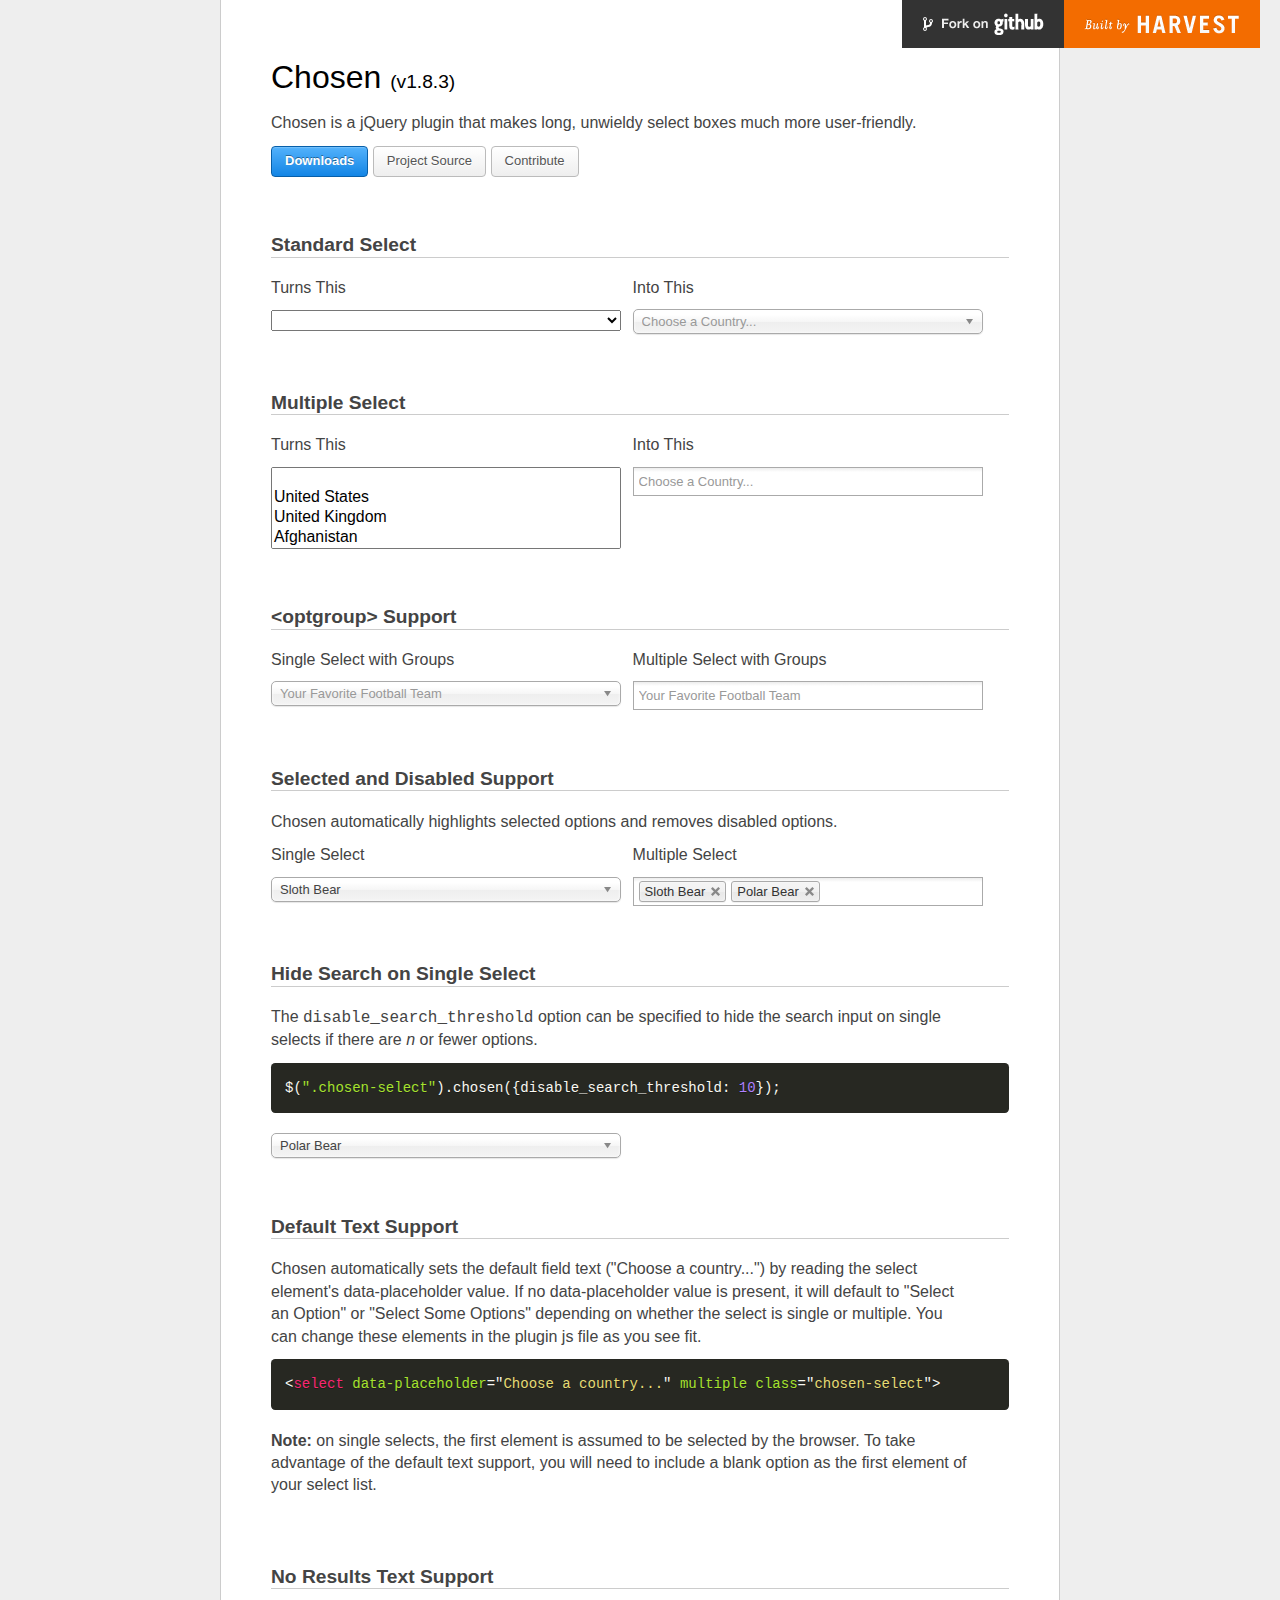
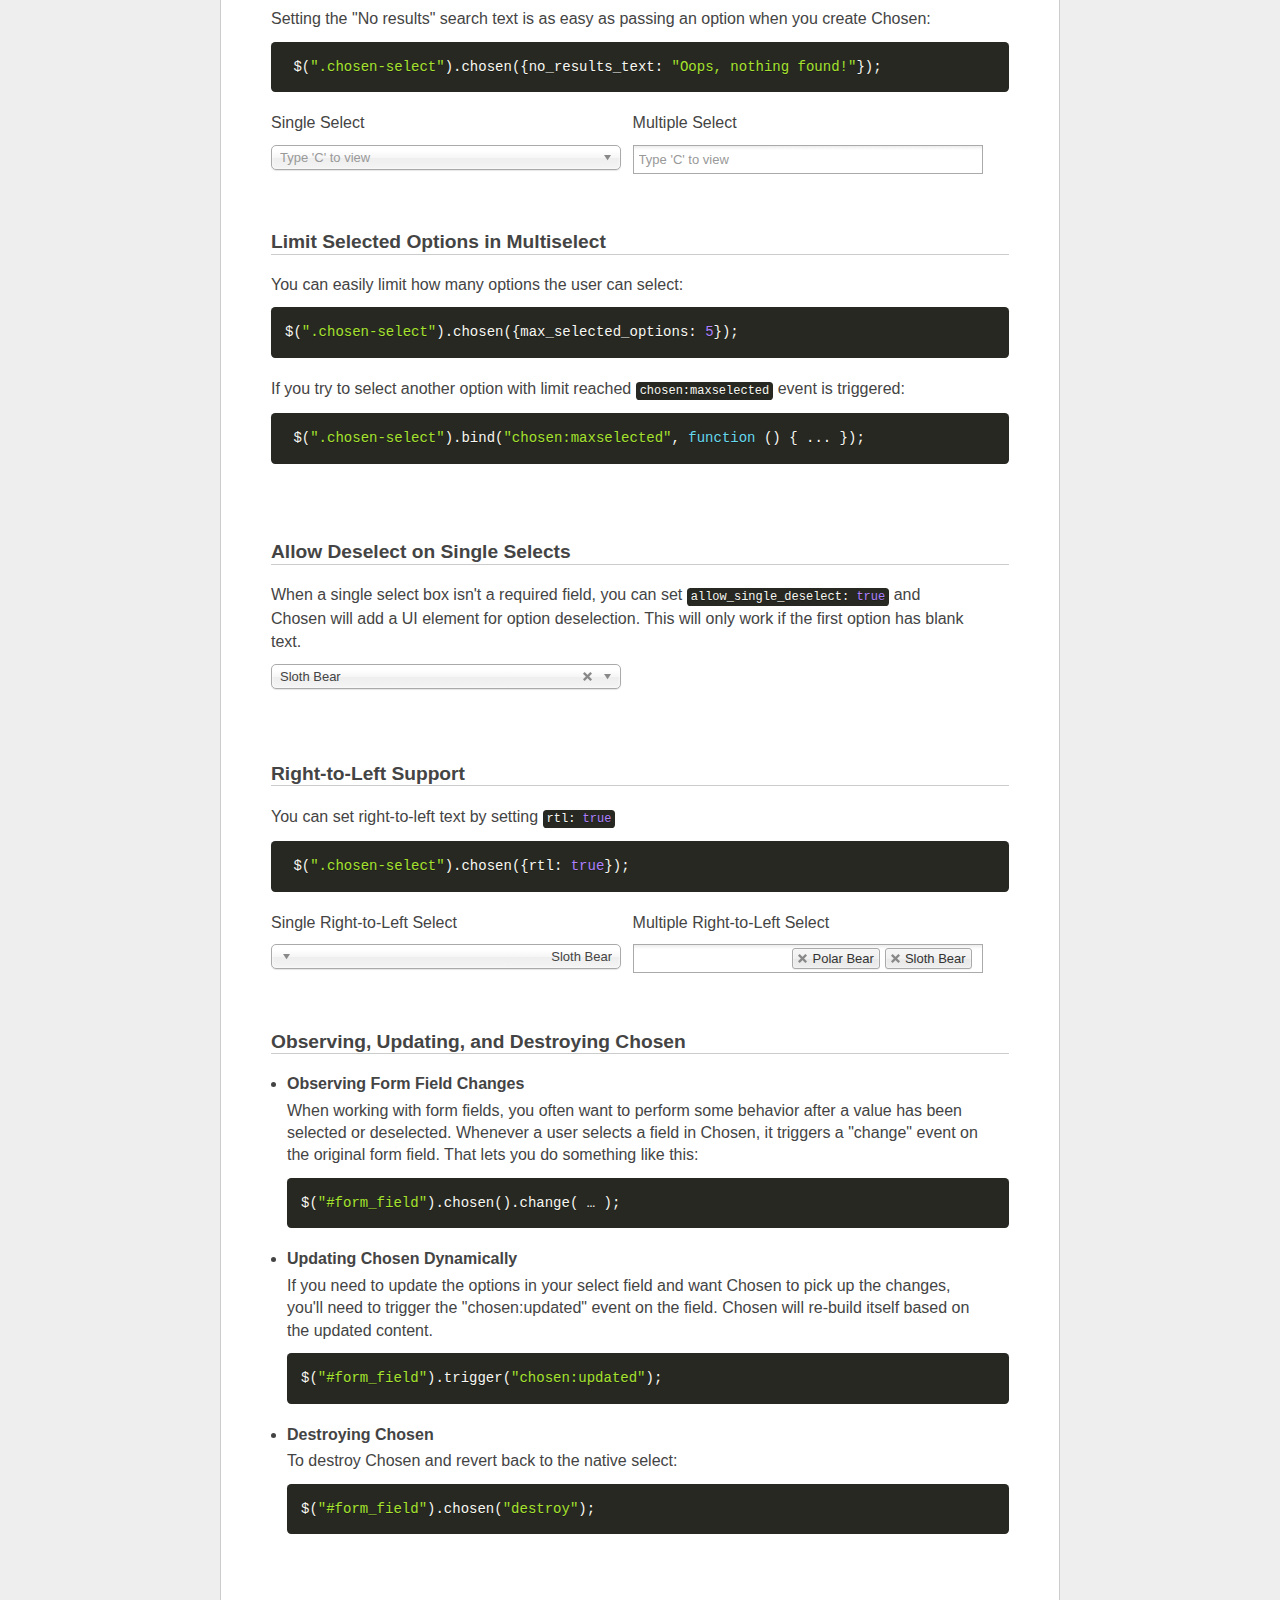
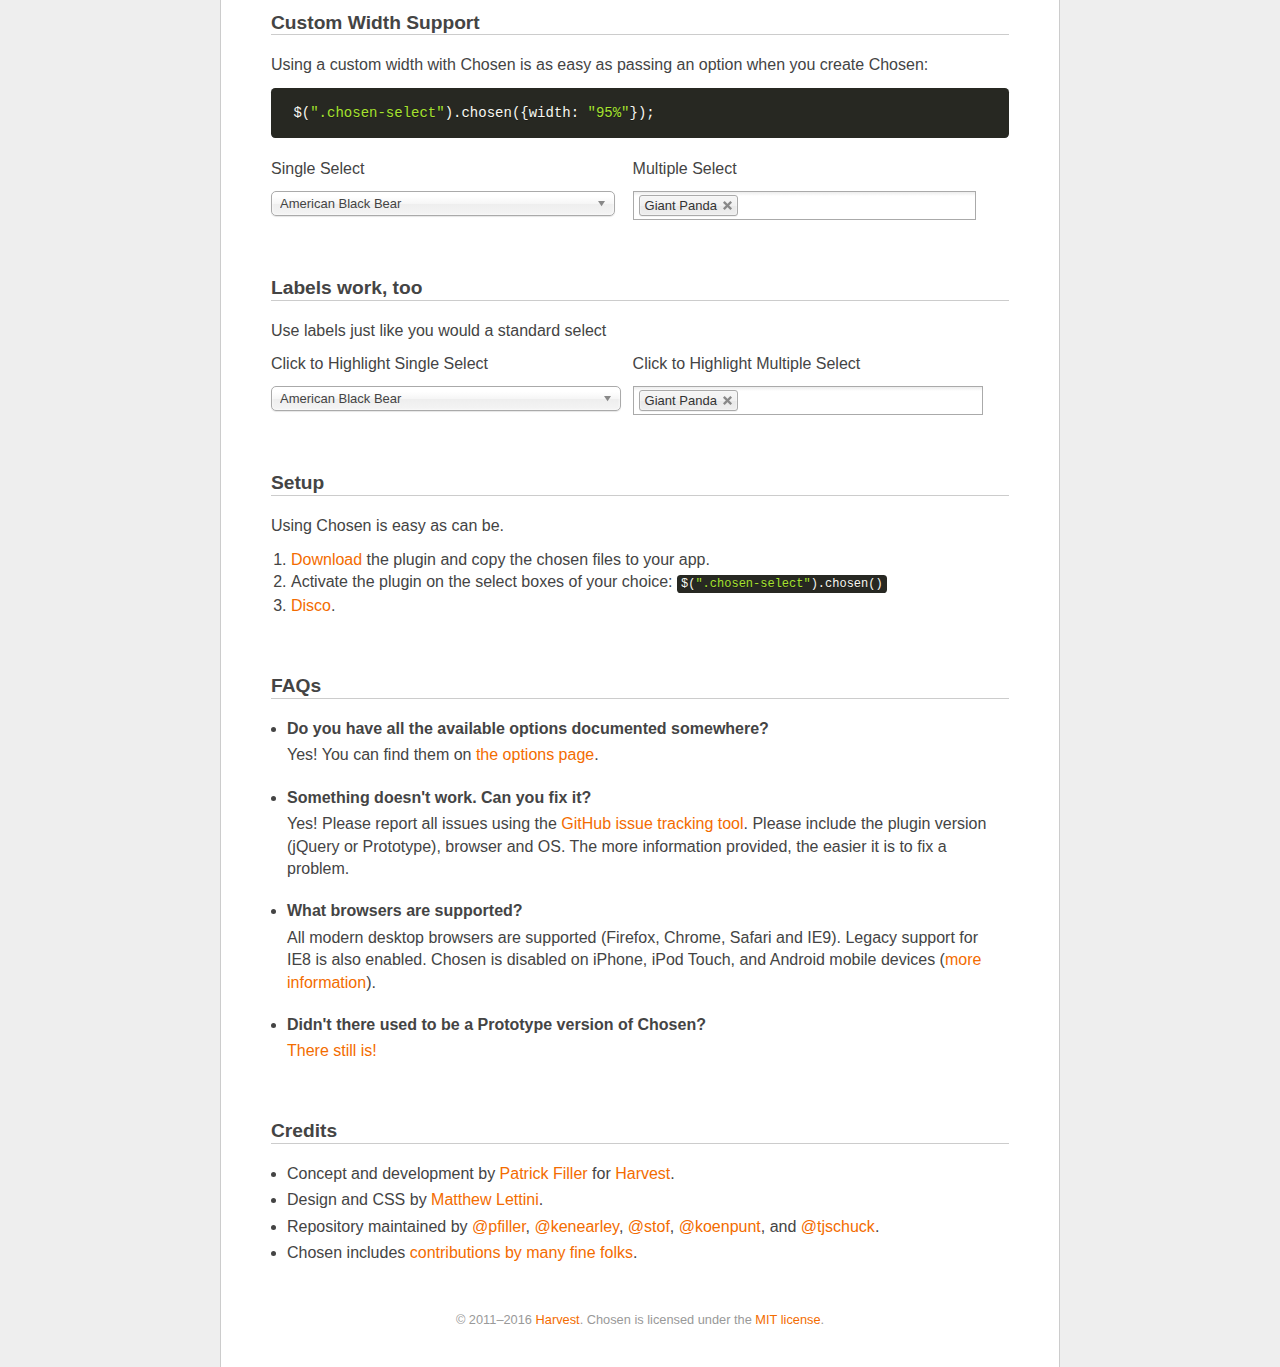
<file: frontend/lib/chosen/index.html>
<!doctype html>
<html lang="en">
<head>
  <meta charset="utf-8">
  <title>Chosen: A jQuery Plugin by Harvest to Tame Unwieldy Select Boxes</title>
  <link rel="stylesheet" href="docsupport/style.css">
  <link rel="stylesheet" href="docsupport/prism.css">
  <link rel="stylesheet" href="chosen.css">

  <meta http-equiv="Content-Security-Policy" content="default-src &apos;self&apos;; script-src &apos;self&apos; https://ajax.googleapis.com; style-src &apos;self&apos;; img-src &apos;self&apos; data:">

</head>
<body>
  <form>
    <div id="container">
      <div id="content">
        <header>
          <h1>Chosen <small>(<span id="latest-version">v1.8.3</span>)</small></h1>
        </header>
        <p>Chosen is a jQuery plugin that makes long, unwieldy select boxes much more user-friendly.</p>

        <p>
          <a class="button button-blue" href="https://github.com/harvesthq/chosen/releases">Downloads</a>
          <a class="button" href="https://github.com/harvesthq/chosen">Project Source</a>
          <a class="button" href="https://github.com/harvesthq/chosen/blob/master/contributing.md">Contribute</a>
        </p>

        <h2><a name="standard-select" class="anchor" href="#standard-select">Standard Select</a></h2>
      <div class="side-by-side clearfix">
        <div>
          <em>Turns This</em>
          <select data-placeholder="Choose a Country..." class="select" tabindex="1">
            <option value=""></option>
            <option value="United States">United States</option>
            <option value="United Kingdom">United Kingdom</option>
            <option value="Afghanistan">Afghanistan</option>
            <option value="Aland Islands">Aland Islands</option>
            <option value="Albania">Albania</option>
            <option value="Algeria">Algeria</option>
            <option value="American Samoa">American Samoa</option>
            <option value="Andorra">Andorra</option>
            <option value="Angola">Angola</option>
            <option value="Anguilla">Anguilla</option>
            <option value="Antarctica">Antarctica</option>
            <option value="Antigua and Barbuda">Antigua and Barbuda</option>
            <option value="Argentina">Argentina</option>
            <option value="Armenia">Armenia</option>
            <option value="Aruba">Aruba</option>
            <option value="Australia">Australia</option>
            <option value="Austria">Austria</option>
            <option value="Azerbaijan">Azerbaijan</option>
            <option value="Bahamas">Bahamas</option>
            <option value="Bahrain">Bahrain</option>
            <option value="Bangladesh">Bangladesh</option>
            <option value="Barbados">Barbados</option>
            <option value="Belarus">Belarus</option>
            <option value="Belgium">Belgium</option>
            <option value="Belize">Belize</option>
            <option value="Benin">Benin</option>
            <option value="Bermuda">Bermuda</option>
            <option value="Bhutan">Bhutan</option>
            <option value="Bolivia, Plurinational State of">Bolivia, Plurinational State of</option>
            <option value="Bonaire, Sint Eustatius and Saba">Bonaire, Sint Eustatius and Saba</option>
            <option value="Bosnia and Herzegovina">Bosnia and Herzegovina</option>
            <option value="Botswana">Botswana</option>
            <option value="Bouvet Island">Bouvet Island</option>
            <option value="Brazil">Brazil</option>
            <option value="British Indian Ocean Territory">British Indian Ocean Territory</option>
            <option value="Brunei Darussalam">Brunei Darussalam</option>
            <option value="Bulgaria">Bulgaria</option>
            <option value="Burkina Faso">Burkina Faso</option>
            <option value="Burundi">Burundi</option>
            <option value="Cambodia">Cambodia</option>
            <option value="Cameroon">Cameroon</option>
            <option value="Canada">Canada</option>
            <option value="Cape Verde">Cape Verde</option>
            <option value="Cayman Islands">Cayman Islands</option>
            <option value="Central African Republic">Central African Republic</option>
            <option value="Chad">Chad</option>
            <option value="Chile">Chile</option>
            <option value="China">China</option>
            <option value="Christmas Island">Christmas Island</option>
            <option value="Cocos (Keeling) Islands">Cocos (Keeling) Islands</option>
            <option value="Colombia">Colombia</option>
            <option value="Comoros">Comoros</option>
            <option value="Congo">Congo</option>
            <option value="Congo, The Democratic Republic of The">Congo, The Democratic Republic of The</option>
            <option value="Cook Islands">Cook Islands</option>
            <option value="Costa Rica">Costa Rica</option>
            <option value="Cote D&apos;ivoire">Cote D'ivoire</option>
            <option value="Croatia">Croatia</option>
            <option value="Cuba">Cuba</option>
            <option value="Curacao">Curacao</option>
            <option value="Cyprus">Cyprus</option>
            <option value="Czech Republic">Czech Republic</option>
            <option value="Denmark">Denmark</option>
            <option value="Djibouti">Djibouti</option>
            <option value="Dominica">Dominica</option>
            <option value="Dominican Republic">Dominican Republic</option>
            <option value="Ecuador">Ecuador</option>
            <option value="Egypt">Egypt</option>
            <option value="El Salvador">El Salvador</option>
            <option value="Equatorial Guinea">Equatorial Guinea</option>
            <option value="Eritrea">Eritrea</option>
            <option value="Estonia">Estonia</option>
            <option value="Ethiopia">Ethiopia</option>
            <option value="Falkland Islands (Malvinas)">Falkland Islands (Malvinas)</option>
            <option value="Faroe Islands">Faroe Islands</option>
            <option value="Fiji">Fiji</option>
            <option value="Finland">Finland</option>
            <option value="France">France</option>
            <option value="French Guiana">French Guiana</option>
            <option value="French Polynesia">French Polynesia</option>
            <option value="French Southern Territories">French Southern Territories</option>
            <option value="Gabon">Gabon</option>
            <option value="Gambia">Gambia</option>
            <option value="Georgia">Georgia</option>
            <option value="Germany">Germany</option>
            <option value="Ghana">Ghana</option>
            <option value="Gibraltar">Gibraltar</option>
            <option value="Greece">Greece</option>
            <option value="Greenland">Greenland</option>
            <option value="Grenada">Grenada</option>
            <option value="Guadeloupe">Guadeloupe</option>
            <option value="Guam">Guam</option>
            <option value="Guatemala">Guatemala</option>
            <option value="Guernsey">Guernsey</option>
            <option value="Guinea">Guinea</option>
            <option value="Guinea-bissau">Guinea-bissau</option>
            <option value="Guyana">Guyana</option>
            <option value="Haiti">Haiti</option>
            <option value="Heard Island and Mcdonald Islands">Heard Island and Mcdonald Islands</option>
            <option value="Holy See (Vatican City State)">Holy See (Vatican City State)</option>
            <option value="Honduras">Honduras</option>
            <option value="Hong Kong">Hong Kong</option>
            <option value="Hungary">Hungary</option>
            <option value="Iceland">Iceland</option>
            <option value="India">India</option>
            <option value="Indonesia">Indonesia</option>
            <option value="Iran, Islamic Republic of">Iran, Islamic Republic of</option>
            <option value="Iraq">Iraq</option>
            <option value="Ireland">Ireland</option>
            <option value="Isle of Man">Isle of Man</option>
            <option value="Israel">Israel</option>
            <option value="Italy">Italy</option>
            <option value="Jamaica">Jamaica</option>
            <option value="Japan">Japan</option>
            <option value="Jersey">Jersey</option>
            <option value="Jordan">Jordan</option>
            <option value="Kazakhstan">Kazakhstan</option>
            <option value="Kenya">Kenya</option>
            <option value="Kiribati">Kiribati</option>
            <option value="Korea, Democratic People&apos;s Republic of">Korea, Democratic People's Republic of</option>
            <option value="Korea, Republic of">Korea, Republic of</option>
            <option value="Kuwait">Kuwait</option>
            <option value="Kyrgyzstan">Kyrgyzstan</option>
            <option value="Lao People&apos;s Democratic Republic">Lao People's Democratic Republic</option>
            <option value="Latvia">Latvia</option>
            <option value="Lebanon">Lebanon</option>
            <option value="Lesotho">Lesotho</option>
            <option value="Liberia">Liberia</option>
            <option value="Libya">Libya</option>
            <option value="Liechtenstein">Liechtenstein</option>
            <option value="Lithuania">Lithuania</option>
            <option value="Luxembourg">Luxembourg</option>
            <option value="Macao">Macao</option>
            <option value="Macedonia, The Former Yugoslav Republic of">Macedonia, The Former Yugoslav Republic of</option>
            <option value="Madagascar">Madagascar</option>
            <option value="Malawi">Malawi</option>
            <option value="Malaysia">Malaysia</option>
            <option value="Maldives">Maldives</option>
            <option value="Mali">Mali</option>
            <option value="Malta">Malta</option>
            <option value="Marshall Islands">Marshall Islands</option>
            <option value="Martinique">Martinique</option>
            <option value="Mauritania">Mauritania</option>
            <option value="Mauritius">Mauritius</option>
            <option value="Mayotte">Mayotte</option>
            <option value="Mexico">Mexico</option>
            <option value="Micronesia, Federated States of">Micronesia, Federated States of</option>
            <option value="Moldova, Republic of">Moldova, Republic of</option>
            <option value="Monaco">Monaco</option>
            <option value="Mongolia">Mongolia</option>
            <option value="Montenegro">Montenegro</option>
            <option value="Montserrat">Montserrat</option>
            <option value="Morocco">Morocco</option>
            <option value="Mozambique">Mozambique</option>
            <option value="Myanmar">Myanmar</option>
            <option value="Namibia">Namibia</option>
            <option value="Nauru">Nauru</option>
            <option value="Nepal">Nepal</option>
            <option value="Netherlands">Netherlands</option>
            <option value="New Caledonia">New Caledonia</option>
            <option value="New Zealand">New Zealand</option>
            <option value="Nicaragua">Nicaragua</option>
            <option value="Niger">Niger</option>
            <option value="Nigeria">Nigeria</option>
            <option value="Niue">Niue</option>
            <option value="Norfolk Island">Norfolk Island</option>
            <option value="Northern Mariana Islands">Northern Mariana Islands</option>
            <option value="Norway">Norway</option>
            <option value="Oman">Oman</option>
            <option value="Pakistan">Pakistan</option>
            <option value="Palau">Palau</option>
            <option value="Palestinian Territory, Occupied">Palestinian Territory, Occupied</option>
            <option value="Panama">Panama</option>
            <option value="Papua New Guinea">Papua New Guinea</option>
            <option value="Paraguay">Paraguay</option>
            <option value="Peru">Peru</option>
            <option value="Philippines">Philippines</option>
            <option value="Pitcairn">Pitcairn</option>
            <option value="Poland">Poland</option>
            <option value="Portugal">Portugal</option>
            <option value="Puerto Rico">Puerto Rico</option>
            <option value="Qatar">Qatar</option>
            <option value="Reunion">Reunion</option>
            <option value="Romania">Romania</option>
            <option value="Russian Federation">Russian Federation</option>
            <option value="Rwanda">Rwanda</option>
            <option value="Saint Barthelemy">Saint Barthelemy</option>
            <option value="Saint Helena, Ascension and Tristan da Cunha">Saint Helena, Ascension and Tristan da Cunha</option>
            <option value="Saint Kitts and Nevis">Saint Kitts and Nevis</option>
            <option value="Saint Lucia">Saint Lucia</option>
            <option value="Saint Martin (French part)">Saint Martin (French part)</option>
            <option value="Saint Pierre and Miquelon">Saint Pierre and Miquelon</option>
            <option value="Saint Vincent and The Grenadines">Saint Vincent and The Grenadines</option>
            <option value="Samoa">Samoa</option>
            <option value="San Marino">San Marino</option>
            <option value="Sao Tome and Principe">Sao Tome and Principe</option>
            <option value="Saudi Arabia">Saudi Arabia</option>
            <option value="Senegal">Senegal</option>
            <option value="Serbia">Serbia</option>
            <option value="Seychelles">Seychelles</option>
            <option value="Sierra Leone">Sierra Leone</option>
            <option value="Singapore">Singapore</option>
            <option value="Sint Maarten (Dutch part)">Sint Maarten (Dutch part)</option>
            <option value="Slovakia">Slovakia</option>
            <option value="Slovenia">Slovenia</option>
            <option value="Solomon Islands">Solomon Islands</option>
            <option value="Somalia">Somalia</option>
            <option value="South Africa">South Africa</option>
            <option value="South Georgia and The South Sandwich Islands">South Georgia and The South Sandwich Islands</option>
            <option value="South Sudan">South Sudan</option>
            <option value="Spain">Spain</option>
            <option value="Sri Lanka">Sri Lanka</option>
            <option value="Sudan">Sudan</option>
            <option value="Suriname">Suriname</option>
            <option value="Svalbard and Jan Mayen">Svalbard and Jan Mayen</option>
            <option value="Swaziland">Swaziland</option>
            <option value="Sweden">Sweden</option>
            <option value="Switzerland">Switzerland</option>
            <option value="Syrian Arab Republic">Syrian Arab Republic</option>
            <option value="Taiwan, Province of China">Taiwan, Province of China</option>
            <option value="Tajikistan">Tajikistan</option>
            <option value="Tanzania, United Republic of">Tanzania, United Republic of</option>
            <option value="Thailand">Thailand</option>
            <option value="Timor-leste">Timor-leste</option>
            <option value="Togo">Togo</option>
            <option value="Tokelau">Tokelau</option>
            <option value="Tonga">Tonga</option>
            <option value="Trinidad and Tobago">Trinidad and Tobago</option>
            <option value="Tunisia">Tunisia</option>
            <option value="Turkey">Turkey</option>
            <option value="Turkmenistan">Turkmenistan</option>
            <option value="Turks and Caicos Islands">Turks and Caicos Islands</option>
            <option value="Tuvalu">Tuvalu</option>
            <option value="Uganda">Uganda</option>
            <option value="Ukraine">Ukraine</option>
            <option value="United Arab Emirates">United Arab Emirates</option>
            <option value="United Kingdom">United Kingdom</option>
            <option value="United States">United States</option>
            <option value="United States Minor Outlying Islands">United States Minor Outlying Islands</option>
            <option value="Uruguay">Uruguay</option>
            <option value="Uzbekistan">Uzbekistan</option>
            <option value="Vanuatu">Vanuatu</option>
            <option value="Venezuela, Bolivarian Republic of">Venezuela, Bolivarian Republic of</option>
            <option value="Viet Nam">Viet Nam</option>
            <option value="Virgin Islands, British">Virgin Islands, British</option>
            <option value="Virgin Islands, U.S.">Virgin Islands, U.S.</option>
            <option value="Wallis and Futuna">Wallis and Futuna</option>
            <option value="Western Sahara">Western Sahara</option>
            <option value="Yemen">Yemen</option>
            <option value="Zambia">Zambia</option>
            <option value="Zimbabwe">Zimbabwe</option>
          </select>
        </div>
        <div>
          <em>Into This</em>
          <select data-placeholder="Choose a Country..." class="chosen-select" tabindex="2">
            <option value=""></option>
            <option value="United States">United States</option>
            <option value="United Kingdom">United Kingdom</option>
            <option value="Afghanistan">Afghanistan</option>
            <option value="Aland Islands">Aland Islands</option>
            <option value="Albania">Albania</option>
            <option value="Algeria">Algeria</option>
            <option value="American Samoa">American Samoa</option>
            <option value="Andorra">Andorra</option>
            <option value="Angola">Angola</option>
            <option value="Anguilla">Anguilla</option>
            <option value="Antarctica">Antarctica</option>
            <option value="Antigua and Barbuda">Antigua and Barbuda</option>
            <option value="Argentina">Argentina</option>
            <option value="Armenia">Armenia</option>
            <option value="Aruba">Aruba</option>
            <option value="Australia">Australia</option>
            <option value="Austria">Austria</option>
            <option value="Azerbaijan">Azerbaijan</option>
            <option value="Bahamas">Bahamas</option>
            <option value="Bahrain">Bahrain</option>
            <option value="Bangladesh">Bangladesh</option>
            <option value="Barbados">Barbados</option>
            <option value="Belarus">Belarus</option>
            <option value="Belgium">Belgium</option>
            <option value="Belize">Belize</option>
            <option value="Benin">Benin</option>
            <option value="Bermuda">Bermuda</option>
            <option value="Bhutan">Bhutan</option>
            <option value="Bolivia, Plurinational State of">Bolivia, Plurinational State of</option>
            <option value="Bonaire, Sint Eustatius and Saba">Bonaire, Sint Eustatius and Saba</option>
            <option value="Bosnia and Herzegovina">Bosnia and Herzegovina</option>
            <option value="Botswana">Botswana</option>
            <option value="Bouvet Island">Bouvet Island</option>
            <option value="Brazil">Brazil</option>
            <option value="British Indian Ocean Territory">British Indian Ocean Territory</option>
            <option value="Brunei Darussalam">Brunei Darussalam</option>
            <option value="Bulgaria">Bulgaria</option>
            <option value="Burkina Faso">Burkina Faso</option>
            <option value="Burundi">Burundi</option>
            <option value="Cambodia">Cambodia</option>
            <option value="Cameroon">Cameroon</option>
            <option value="Canada">Canada</option>
            <option value="Cape Verde">Cape Verde</option>
            <option value="Cayman Islands">Cayman Islands</option>
            <option value="Central African Republic">Central African Republic</option>
            <option value="Chad">Chad</option>
            <option value="Chile">Chile</option>
            <option value="China">China</option>
            <option value="Christmas Island">Christmas Island</option>
            <option value="Cocos (Keeling) Islands">Cocos (Keeling) Islands</option>
            <option value="Colombia">Colombia</option>
            <option value="Comoros">Comoros</option>
            <option value="Congo">Congo</option>
            <option value="Congo, The Democratic Republic of The">Congo, The Democratic Republic of The</option>
            <option value="Cook Islands">Cook Islands</option>
            <option value="Costa Rica">Costa Rica</option>
            <option value="Cote D&apos;ivoire">Cote D'ivoire</option>
            <option value="Croatia">Croatia</option>
            <option value="Cuba">Cuba</option>
            <option value="Curacao">Curacao</option>
            <option value="Cyprus">Cyprus</option>
            <option value="Czech Republic">Czech Republic</option>
            <option value="Denmark">Denmark</option>
            <option value="Djibouti">Djibouti</option>
            <option value="Dominica">Dominica</option>
            <option value="Dominican Republic">Dominican Republic</option>
            <option value="Ecuador">Ecuador</option>
            <option value="Egypt">Egypt</option>
            <option value="El Salvador">El Salvador</option>
            <option value="Equatorial Guinea">Equatorial Guinea</option>
            <option value="Eritrea">Eritrea</option>
            <option value="Estonia">Estonia</option>
            <option value="Ethiopia">Ethiopia</option>
            <option value="Falkland Islands (Malvinas)">Falkland Islands (Malvinas)</option>
            <option value="Faroe Islands">Faroe Islands</option>
            <option value="Fiji">Fiji</option>
            <option value="Finland">Finland</option>
            <option value="France">France</option>
            <option value="French Guiana">French Guiana</option>
            <option value="French Polynesia">French Polynesia</option>
            <option value="French Southern Territories">French Southern Territories</option>
            <option value="Gabon">Gabon</option>
            <option value="Gambia">Gambia</option>
            <option value="Georgia">Georgia</option>
            <option value="Germany">Germany</option>
            <option value="Ghana">Ghana</option>
            <option value="Gibraltar">Gibraltar</option>
            <option value="Greece">Greece</option>
            <option value="Greenland">Greenland</option>
            <option value="Grenada">Grenada</option>
            <option value="Guadeloupe">Guadeloupe</option>
            <option value="Guam">Guam</option>
            <option value="Guatemala">Guatemala</option>
            <option value="Guernsey">Guernsey</option>
            <option value="Guinea">Guinea</option>
            <option value="Guinea-bissau">Guinea-bissau</option>
            <option value="Guyana">Guyana</option>
            <option value="Haiti">Haiti</option>
            <option value="Heard Island and Mcdonald Islands">Heard Island and Mcdonald Islands</option>
            <option value="Holy See (Vatican City State)">Holy See (Vatican City State)</option>
            <option value="Honduras">Honduras</option>
            <option value="Hong Kong">Hong Kong</option>
            <option value="Hungary">Hungary</option>
            <option value="Iceland">Iceland</option>
            <option value="India">India</option>
            <option value="Indonesia">Indonesia</option>
            <option value="Iran, Islamic Republic of">Iran, Islamic Republic of</option>
            <option value="Iraq">Iraq</option>
            <option value="Ireland">Ireland</option>
            <option value="Isle of Man">Isle of Man</option>
            <option value="Israel">Israel</option>
            <option value="Italy">Italy</option>
            <option value="Jamaica">Jamaica</option>
            <option value="Japan">Japan</option>
            <option value="Jersey">Jersey</option>
            <option value="Jordan">Jordan</option>
            <option value="Kazakhstan">Kazakhstan</option>
            <option value="Kenya">Kenya</option>
            <option value="Kiribati">Kiribati</option>
            <option value="Korea, Democratic People&apos;s Republic of">Korea, Democratic People's Republic of</option>
            <option value="Korea, Republic of">Korea, Republic of</option>
            <option value="Kuwait">Kuwait</option>
            <option value="Kyrgyzstan">Kyrgyzstan</option>
            <option value="Lao People&apos;s Democratic Republic">Lao People's Democratic Republic</option>
            <option value="Latvia">Latvia</option>
            <option value="Lebanon">Lebanon</option>
            <option value="Lesotho">Lesotho</option>
            <option value="Liberia">Liberia</option>
            <option value="Libya">Libya</option>
            <option value="Liechtenstein">Liechtenstein</option>
            <option value="Lithuania">Lithuania</option>
            <option value="Luxembourg">Luxembourg</option>
            <option value="Macao">Macao</option>
            <option value="Macedonia, The Former Yugoslav Republic of">Macedonia, The Former Yugoslav Republic of</option>
            <option value="Madagascar">Madagascar</option>
            <option value="Malawi">Malawi</option>
            <option value="Malaysia">Malaysia</option>
            <option value="Maldives">Maldives</option>
            <option value="Mali">Mali</option>
            <option value="Malta">Malta</option>
            <option value="Marshall Islands">Marshall Islands</option>
            <option value="Martinique">Martinique</option>
            <option value="Mauritania">Mauritania</option>
            <option value="Mauritius">Mauritius</option>
            <option value="Mayotte">Mayotte</option>
            <option value="Mexico">Mexico</option>
            <option value="Micronesia, Federated States of">Micronesia, Federated States of</option>
            <option value="Moldova, Republic of">Moldova, Republic of</option>
            <option value="Monaco">Monaco</option>
            <option value="Mongolia">Mongolia</option>
            <option value="Montenegro">Montenegro</option>
            <option value="Montserrat">Montserrat</option>
            <option value="Morocco">Morocco</option>
            <option value="Mozambique">Mozambique</option>
            <option value="Myanmar">Myanmar</option>
            <option value="Namibia">Namibia</option>
            <option value="Nauru">Nauru</option>
            <option value="Nepal">Nepal</option>
            <option value="Netherlands">Netherlands</option>
            <option value="New Caledonia">New Caledonia</option>
            <option value="New Zealand">New Zealand</option>
            <option value="Nicaragua">Nicaragua</option>
            <option value="Niger">Niger</option>
            <option value="Nigeria">Nigeria</option>
            <option value="Niue">Niue</option>
            <option value="Norfolk Island">Norfolk Island</option>
            <option value="Northern Mariana Islands">Northern Mariana Islands</option>
            <option value="Norway">Norway</option>
            <option value="Oman">Oman</option>
            <option value="Pakistan">Pakistan</option>
            <option value="Palau">Palau</option>
            <option value="Palestinian Territory, Occupied">Palestinian Territory, Occupied</option>
            <option value="Panama">Panama</option>
            <option value="Papua New Guinea">Papua New Guinea</option>
            <option value="Paraguay">Paraguay</option>
            <option value="Peru">Peru</option>
            <option value="Philippines">Philippines</option>
            <option value="Pitcairn">Pitcairn</option>
            <option value="Poland">Poland</option>
            <option value="Portugal">Portugal</option>
            <option value="Puerto Rico">Puerto Rico</option>
            <option value="Qatar">Qatar</option>
            <option value="Reunion">Reunion</option>
            <option value="Romania">Romania</option>
            <option value="Russian Federation">Russian Federation</option>
            <option value="Rwanda">Rwanda</option>
            <option value="Saint Barthelemy">Saint Barthelemy</option>
            <option value="Saint Helena, Ascension and Tristan da Cunha">Saint Helena, Ascension and Tristan da Cunha</option>
            <option value="Saint Kitts and Nevis">Saint Kitts and Nevis</option>
            <option value="Saint Lucia">Saint Lucia</option>
            <option value="Saint Martin (French part)">Saint Martin (French part)</option>
            <option value="Saint Pierre and Miquelon">Saint Pierre and Miquelon</option>
            <option value="Saint Vincent and The Grenadines">Saint Vincent and The Grenadines</option>
            <option value="Samoa">Samoa</option>
            <option value="San Marino">San Marino</option>
            <option value="Sao Tome and Principe">Sao Tome and Principe</option>
            <option value="Saudi Arabia">Saudi Arabia</option>
            <option value="Senegal">Senegal</option>
            <option value="Serbia">Serbia</option>
            <option value="Seychelles">Seychelles</option>
            <option value="Sierra Leone">Sierra Leone</option>
            <option value="Singapore">Singapore</option>
            <option value="Sint Maarten (Dutch part)">Sint Maarten (Dutch part)</option>
            <option value="Slovakia">Slovakia</option>
            <option value="Slovenia">Slovenia</option>
            <option value="Solomon Islands">Solomon Islands</option>
            <option value="Somalia">Somalia</option>
            <option value="South Africa">South Africa</option>
            <option value="South Georgia and The South Sandwich Islands">South Georgia and The South Sandwich Islands</option>
            <option value="South Sudan">South Sudan</option>
            <option value="Spain">Spain</option>
            <option value="Sri Lanka">Sri Lanka</option>
            <option value="Sudan">Sudan</option>
            <option value="Suriname">Suriname</option>
            <option value="Svalbard and Jan Mayen">Svalbard and Jan Mayen</option>
            <option value="Swaziland">Swaziland</option>
            <option value="Sweden">Sweden</option>
            <option value="Switzerland">Switzerland</option>
            <option value="Syrian Arab Republic">Syrian Arab Republic</option>
            <option value="Taiwan, Province of China">Taiwan, Province of China</option>
            <option value="Tajikistan">Tajikistan</option>
            <option value="Tanzania, United Republic of">Tanzania, United Republic of</option>
            <option value="Thailand">Thailand</option>
            <option value="Timor-leste">Timor-leste</option>
            <option value="Togo">Togo</option>
            <option value="Tokelau">Tokelau</option>
            <option value="Tonga">Tonga</option>
            <option value="Trinidad and Tobago">Trinidad and Tobago</option>
            <option value="Tunisia">Tunisia</option>
            <option value="Turkey">Turkey</option>
            <option value="Turkmenistan">Turkmenistan</option>
            <option value="Turks and Caicos Islands">Turks and Caicos Islands</option>
            <option value="Tuvalu">Tuvalu</option>
            <option value="Uganda">Uganda</option>
            <option value="Ukraine">Ukraine</option>
            <option value="United Arab Emirates">United Arab Emirates</option>
            <option value="United Kingdom">United Kingdom</option>
            <option value="United States">United States</option>
            <option value="United States Minor Outlying Islands">United States Minor Outlying Islands</option>
            <option value="Uruguay">Uruguay</option>
            <option value="Uzbekistan">Uzbekistan</option>
            <option value="Vanuatu">Vanuatu</option>
            <option value="Venezuela, Bolivarian Republic of">Venezuela, Bolivarian Republic of</option>
            <option value="Viet Nam">Viet Nam</option>
            <option value="Virgin Islands, British">Virgin Islands, British</option>
            <option value="Virgin Islands, U.S.">Virgin Islands, U.S.</option>
            <option value="Wallis and Futuna">Wallis and Futuna</option>
            <option value="Western Sahara">Western Sahara</option>
            <option value="Yemen">Yemen</option>
            <option value="Zambia">Zambia</option>
            <option value="Zimbabwe">Zimbabwe</option>
          </select>
        </div>
      </div>

      <h2><a name="multiple-select" class="anchor" href="#multiple-select">Multiple Select</a></h2>
      <div class="side-by-side clearfix">
        <div>
          <em>Turns This</em>
          <select data-placeholder="Choose a Country..." class="select" multiple tabindex="3">
            <option value=""></option>
            <option value="United States">United States</option>
            <option value="United Kingdom">United Kingdom</option>
            <option value="Afghanistan">Afghanistan</option>
            <option value="Aland Islands">Aland Islands</option>
            <option value="Albania">Albania</option>
            <option value="Algeria">Algeria</option>
            <option value="American Samoa">American Samoa</option>
            <option value="Andorra">Andorra</option>
            <option value="Angola">Angola</option>
            <option value="Anguilla">Anguilla</option>
            <option value="Antarctica">Antarctica</option>
            <option value="Antigua and Barbuda">Antigua and Barbuda</option>
            <option value="Argentina">Argentina</option>
            <option value="Armenia">Armenia</option>
            <option value="Aruba">Aruba</option>
            <option value="Australia">Australia</option>
            <option value="Austria">Austria</option>
            <option value="Azerbaijan">Azerbaijan</option>
            <option value="Bahamas">Bahamas</option>
            <option value="Bahrain">Bahrain</option>
            <option value="Bangladesh">Bangladesh</option>
            <option value="Barbados">Barbados</option>
            <option value="Belarus">Belarus</option>
            <option value="Belgium">Belgium</option>
            <option value="Belize">Belize</option>
            <option value="Benin">Benin</option>
            <option value="Bermuda">Bermuda</option>
            <option value="Bhutan">Bhutan</option>
            <option value="Bolivia, Plurinational State of">Bolivia, Plurinational State of</option>
            <option value="Bonaire, Sint Eustatius and Saba">Bonaire, Sint Eustatius and Saba</option>
            <option value="Bosnia and Herzegovina">Bosnia and Herzegovina</option>
            <option value="Botswana">Botswana</option>
            <option value="Bouvet Island">Bouvet Island</option>
            <option value="Brazil">Brazil</option>
            <option value="British Indian Ocean Territory">British Indian Ocean Territory</option>
            <option value="Brunei Darussalam">Brunei Darussalam</option>
            <option value="Bulgaria">Bulgaria</option>
            <option value="Burkina Faso">Burkina Faso</option>
            <option value="Burundi">Burundi</option>
            <option value="Cambodia">Cambodia</option>
            <option value="Cameroon">Cameroon</option>
            <option value="Canada">Canada</option>
            <option value="Cape Verde">Cape Verde</option>
            <option value="Cayman Islands">Cayman Islands</option>
            <option value="Central African Republic">Central African Republic</option>
            <option value="Chad">Chad</option>
            <option value="Chile">Chile</option>
            <option value="China">China</option>
            <option value="Christmas Island">Christmas Island</option>
            <option value="Cocos (Keeling) Islands">Cocos (Keeling) Islands</option>
            <option value="Colombia">Colombia</option>
            <option value="Comoros">Comoros</option>
            <option value="Congo">Congo</option>
            <option value="Congo, The Democratic Republic of The">Congo, The Democratic Republic of The</option>
            <option value="Cook Islands">Cook Islands</option>
            <option value="Costa Rica">Costa Rica</option>
            <option value="Cote D&apos;ivoire">Cote D'ivoire</option>
            <option value="Croatia">Croatia</option>
            <option value="Cuba">Cuba</option>
            <option value="Curacao">Curacao</option>
            <option value="Cyprus">Cyprus</option>
            <option value="Czech Republic">Czech Republic</option>
            <option value="Denmark">Denmark</option>
            <option value="Djibouti">Djibouti</option>
            <option value="Dominica">Dominica</option>
            <option value="Dominican Republic">Dominican Republic</option>
            <option value="Ecuador">Ecuador</option>
            <option value="Egypt">Egypt</option>
            <option value="El Salvador">El Salvador</option>
            <option value="Equatorial Guinea">Equatorial Guinea</option>
            <option value="Eritrea">Eritrea</option>
            <option value="Estonia">Estonia</option>
            <option value="Ethiopia">Ethiopia</option>
            <option value="Falkland Islands (Malvinas)">Falkland Islands (Malvinas)</option>
            <option value="Faroe Islands">Faroe Islands</option>
            <option value="Fiji">Fiji</option>
            <option value="Finland">Finland</option>
            <option value="France">France</option>
            <option value="French Guiana">French Guiana</option>
            <option value="French Polynesia">French Polynesia</option>
            <option value="French Southern Territories">French Southern Territories</option>
            <option value="Gabon">Gabon</option>
            <option value="Gambia">Gambia</option>
            <option value="Georgia">Georgia</option>
            <option value="Germany">Germany</option>
            <option value="Ghana">Ghana</option>
            <option value="Gibraltar">Gibraltar</option>
            <option value="Greece">Greece</option>
            <option value="Greenland">Greenland</option>
            <option value="Grenada">Grenada</option>
            <option value="Guadeloupe">Guadeloupe</option>
            <option value="Guam">Guam</option>
            <option value="Guatemala">Guatemala</option>
            <option value="Guernsey">Guernsey</option>
            <option value="Guinea">Guinea</option>
            <option value="Guinea-bissau">Guinea-bissau</option>
            <option value="Guyana">Guyana</option>
            <option value="Haiti">Haiti</option>
            <option value="Heard Island and Mcdonald Islands">Heard Island and Mcdonald Islands</option>
            <option value="Holy See (Vatican City State)">Holy See (Vatican City State)</option>
            <option value="Honduras">Honduras</option>
            <option value="Hong Kong">Hong Kong</option>
            <option value="Hungary">Hungary</option>
            <option value="Iceland">Iceland</option>
            <option value="India">India</option>
            <option value="Indonesia">Indonesia</option>
            <option value="Iran, Islamic Republic of">Iran, Islamic Republic of</option>
            <option value="Iraq">Iraq</option>
            <option value="Ireland">Ireland</option>
            <option value="Isle of Man">Isle of Man</option>
            <option value="Israel">Israel</option>
            <option value="Italy">Italy</option>
            <option value="Jamaica">Jamaica</option>
            <option value="Japan">Japan</option>
            <option value="Jersey">Jersey</option>
            <option value="Jordan">Jordan</option>
            <option value="Kazakhstan">Kazakhstan</option>
            <option value="Kenya">Kenya</option>
            <option value="Kiribati">Kiribati</option>
            <option value="Korea, Democratic People&apos;s Republic of">Korea, Democratic People's Republic of</option>
            <option value="Korea, Republic of">Korea, Republic of</option>
            <option value="Kuwait">Kuwait</option>
            <option value="Kyrgyzstan">Kyrgyzstan</option>
            <option value="Lao People&apos;s Democratic Republic">Lao People's Democratic Republic</option>
            <option value="Latvia">Latvia</option>
            <option value="Lebanon">Lebanon</option>
            <option value="Lesotho">Lesotho</option>
            <option value="Liberia">Liberia</option>
            <option value="Libya">Libya</option>
            <option value="Liechtenstein">Liechtenstein</option>
            <option value="Lithuania">Lithuania</option>
            <option value="Luxembourg">Luxembourg</option>
            <option value="Macao">Macao</option>
            <option value="Macedonia, The Former Yugoslav Republic of">Macedonia, The Former Yugoslav Republic of</option>
            <option value="Madagascar">Madagascar</option>
            <option value="Malawi">Malawi</option>
            <option value="Malaysia">Malaysia</option>
            <option value="Maldives">Maldives</option>
            <option value="Mali">Mali</option>
            <option value="Malta">Malta</option>
            <option value="Marshall Islands">Marshall Islands</option>
            <option value="Martinique">Martinique</option>
            <option value="Mauritania">Mauritania</option>
            <option value="Mauritius">Mauritius</option>
            <option value="Mayotte">Mayotte</option>
            <option value="Mexico">Mexico</option>
            <option value="Micronesia, Federated States of">Micronesia, Federated States of</option>
            <option value="Moldova, Republic of">Moldova, Republic of</option>
            <option value="Monaco">Monaco</option>
            <option value="Mongolia">Mongolia</option>
            <option value="Montenegro">Montenegro</option>
            <option value="Montserrat">Montserrat</option>
            <option value="Morocco">Morocco</option>
            <option value="Mozambique">Mozambique</option>
            <option value="Myanmar">Myanmar</option>
            <option value="Namibia">Namibia</option>
            <option value="Nauru">Nauru</option>
            <option value="Nepal">Nepal</option>
            <option value="Netherlands">Netherlands</option>
            <option value="New Caledonia">New Caledonia</option>
            <option value="New Zealand">New Zealand</option>
            <option value="Nicaragua">Nicaragua</option>
            <option value="Niger">Niger</option>
            <option value="Nigeria">Nigeria</option>
            <option value="Niue">Niue</option>
            <option value="Norfolk Island">Norfolk Island</option>
            <option value="Northern Mariana Islands">Northern Mariana Islands</option>
            <option value="Norway">Norway</option>
            <option value="Oman">Oman</option>
            <option value="Pakistan">Pakistan</option>
            <option value="Palau">Palau</option>
            <option value="Palestinian Territory, Occupied">Palestinian Territory, Occupied</option>
            <option value="Panama">Panama</option>
            <option value="Papua New Guinea">Papua New Guinea</option>
            <option value="Paraguay">Paraguay</option>
            <option value="Peru">Peru</option>
            <option value="Philippines">Philippines</option>
            <option value="Pitcairn">Pitcairn</option>
            <option value="Poland">Poland</option>
            <option value="Portugal">Portugal</option>
            <option value="Puerto Rico">Puerto Rico</option>
            <option value="Qatar">Qatar</option>
            <option value="Reunion">Reunion</option>
            <option value="Romania">Romania</option>
            <option value="Russian Federation">Russian Federation</option>
            <option value="Rwanda">Rwanda</option>
            <option value="Saint Barthelemy">Saint Barthelemy</option>
            <option value="Saint Helena, Ascension and Tristan da Cunha">Saint Helena, Ascension and Tristan da Cunha</option>
            <option value="Saint Kitts and Nevis">Saint Kitts and Nevis</option>
            <option value="Saint Lucia">Saint Lucia</option>
            <option value="Saint Martin (French part)">Saint Martin (French part)</option>
            <option value="Saint Pierre and Miquelon">Saint Pierre and Miquelon</option>
            <option value="Saint Vincent and The Grenadines">Saint Vincent and The Grenadines</option>
            <option value="Samoa">Samoa</option>
            <option value="San Marino">San Marino</option>
            <option value="Sao Tome and Principe">Sao Tome and Principe</option>
            <option value="Saudi Arabia">Saudi Arabia</option>
            <option value="Senegal">Senegal</option>
            <option value="Serbia">Serbia</option>
            <option value="Seychelles">Seychelles</option>
            <option value="Sierra Leone">Sierra Leone</option>
            <option value="Singapore">Singapore</option>
            <option value="Sint Maarten (Dutch part)">Sint Maarten (Dutch part)</option>
            <option value="Slovakia">Slovakia</option>
            <option value="Slovenia">Slovenia</option>
            <option value="Solomon Islands">Solomon Islands</option>
            <option value="Somalia">Somalia</option>
            <option value="South Africa">South Africa</option>
            <option value="South Georgia and The South Sandwich Islands">South Georgia and The South Sandwich Islands</option>
            <option value="South Sudan">South Sudan</option>
            <option value="Spain">Spain</option>
            <option value="Sri Lanka">Sri Lanka</option>
            <option value="Sudan">Sudan</option>
            <option value="Suriname">Suriname</option>
            <option value="Svalbard and Jan Mayen">Svalbard and Jan Mayen</option>
            <option value="Swaziland">Swaziland</option>
            <option value="Sweden">Sweden</option>
            <option value="Switzerland">Switzerland</option>
            <option value="Syrian Arab Republic">Syrian Arab Republic</option>
            <option value="Taiwan, Province of China">Taiwan, Province of China</option>
            <option value="Tajikistan">Tajikistan</option>
            <option value="Tanzania, United Republic of">Tanzania, United Republic of</option>
            <option value="Thailand">Thailand</option>
            <option value="Timor-leste">Timor-leste</option>
            <option value="Togo">Togo</option>
            <option value="Tokelau">Tokelau</option>
            <option value="Tonga">Tonga</option>
            <option value="Trinidad and Tobago">Trinidad and Tobago</option>
            <option value="Tunisia">Tunisia</option>
            <option value="Turkey">Turkey</option>
            <option value="Turkmenistan">Turkmenistan</option>
            <option value="Turks and Caicos Islands">Turks and Caicos Islands</option>
            <option value="Tuvalu">Tuvalu</option>
            <option value="Uganda">Uganda</option>
            <option value="Ukraine">Ukraine</option>
            <option value="United Arab Emirates">United Arab Emirates</option>
            <option value="United Kingdom">United Kingdom</option>
            <option value="United States">United States</option>
            <option value="United States Minor Outlying Islands">United States Minor Outlying Islands</option>
            <option value="Uruguay">Uruguay</option>
            <option value="Uzbekistan">Uzbekistan</option>
            <option value="Vanuatu">Vanuatu</option>
            <option value="Venezuela, Bolivarian Republic of">Venezuela, Bolivarian Republic of</option>
            <option value="Viet Nam">Viet Nam</option>
            <option value="Virgin Islands, British">Virgin Islands, British</option>
            <option value="Virgin Islands, U.S.">Virgin Islands, U.S.</option>
            <option value="Wallis and Futuna">Wallis and Futuna</option>
            <option value="Western Sahara">Western Sahara</option>
            <option value="Yemen">Yemen</option>
            <option value="Zambia">Zambia</option>
            <option value="Zimbabwe">Zimbabwe</option>
          </select>
        </div>
        <div>
          <em>Into This</em>
          <select data-placeholder="Choose a Country..." class="chosen-select" multiple tabindex="4">
            <option value=""></option>
            <option value="United States">United States</option>
            <option value="United Kingdom">United Kingdom</option>
            <option value="Afghanistan">Afghanistan</option>
            <option value="Aland Islands">Aland Islands</option>
            <option value="Albania">Albania</option>
            <option value="Algeria">Algeria</option>
            <option value="American Samoa">American Samoa</option>
            <option value="Andorra">Andorra</option>
            <option value="Angola">Angola</option>
            <option value="Anguilla">Anguilla</option>
            <option value="Antarctica">Antarctica</option>
            <option value="Antigua and Barbuda">Antigua and Barbuda</option>
            <option value="Argentina">Argentina</option>
            <option value="Armenia">Armenia</option>
            <option value="Aruba">Aruba</option>
            <option value="Australia">Australia</option>
            <option value="Austria">Austria</option>
            <option value="Azerbaijan">Azerbaijan</option>
            <option value="Bahamas">Bahamas</option>
            <option value="Bahrain">Bahrain</option>
            <option value="Bangladesh">Bangladesh</option>
            <option value="Barbados">Barbados</option>
            <option value="Belarus">Belarus</option>
            <option value="Belgium">Belgium</option>
            <option value="Belize">Belize</option>
            <option value="Benin">Benin</option>
            <option value="Bermuda">Bermuda</option>
            <option value="Bhutan">Bhutan</option>
            <option value="Bolivia, Plurinational State of">Bolivia, Plurinational State of</option>
            <option value="Bonaire, Sint Eustatius and Saba">Bonaire, Sint Eustatius and Saba</option>
            <option value="Bosnia and Herzegovina">Bosnia and Herzegovina</option>
            <option value="Botswana">Botswana</option>
            <option value="Bouvet Island">Bouvet Island</option>
            <option value="Brazil">Brazil</option>
            <option value="British Indian Ocean Territory">British Indian Ocean Territory</option>
            <option value="Brunei Darussalam">Brunei Darussalam</option>
            <option value="Bulgaria">Bulgaria</option>
            <option value="Burkina Faso">Burkina Faso</option>
            <option value="Burundi">Burundi</option>
            <option value="Cambodia">Cambodia</option>
            <option value="Cameroon">Cameroon</option>
            <option value="Canada">Canada</option>
            <option value="Cape Verde">Cape Verde</option>
            <option value="Cayman Islands">Cayman Islands</option>
            <option value="Central African Republic">Central African Republic</option>
            <option value="Chad">Chad</option>
            <option value="Chile">Chile</option>
            <option value="China">China</option>
            <option value="Christmas Island">Christmas Island</option>
            <option value="Cocos (Keeling) Islands">Cocos (Keeling) Islands</option>
            <option value="Colombia">Colombia</option>
            <option value="Comoros">Comoros</option>
            <option value="Congo">Congo</option>
            <option value="Congo, The Democratic Republic of The">Congo, The Democratic Republic of The</option>
            <option value="Cook Islands">Cook Islands</option>
            <option value="Costa Rica">Costa Rica</option>
            <option value="Cote D&apos;ivoire">Cote D'ivoire</option>
            <option value="Croatia">Croatia</option>
            <option value="Cuba">Cuba</option>
            <option value="Curacao">Curacao</option>
            <option value="Cyprus">Cyprus</option>
            <option value="Czech Republic">Czech Republic</option>
            <option value="Denmark">Denmark</option>
            <option value="Djibouti">Djibouti</option>
            <option value="Dominica">Dominica</option>
            <option value="Dominican Republic">Dominican Republic</option>
            <option value="Ecuador">Ecuador</option>
            <option value="Egypt">Egypt</option>
            <option value="El Salvador">El Salvador</option>
            <option value="Equatorial Guinea">Equatorial Guinea</option>
            <option value="Eritrea">Eritrea</option>
            <option value="Estonia">Estonia</option>
            <option value="Ethiopia">Ethiopia</option>
            <option value="Falkland Islands (Malvinas)">Falkland Islands (Malvinas)</option>
            <option value="Faroe Islands">Faroe Islands</option>
            <option value="Fiji">Fiji</option>
            <option value="Finland">Finland</option>
            <option value="France">France</option>
            <option value="French Guiana">French Guiana</option>
            <option value="French Polynesia">French Polynesia</option>
            <option value="French Southern Territories">French Southern Territories</option>
            <option value="Gabon">Gabon</option>
            <option value="Gambia">Gambia</option>
            <option value="Georgia">Georgia</option>
            <option value="Germany">Germany</option>
            <option value="Ghana">Ghana</option>
            <option value="Gibraltar">Gibraltar</option>
            <option value="Greece">Greece</option>
            <option value="Greenland">Greenland</option>
            <option value="Grenada">Grenada</option>
            <option value="Guadeloupe">Guadeloupe</option>
            <option value="Guam">Guam</option>
            <option value="Guatemala">Guatemala</option>
            <option value="Guernsey">Guernsey</option>
            <option value="Guinea">Guinea</option>
            <option value="Guinea-bissau">Guinea-bissau</option>
            <option value="Guyana">Guyana</option>
            <option value="Haiti">Haiti</option>
            <option value="Heard Island and Mcdonald Islands">Heard Island and Mcdonald Islands</option>
            <option value="Holy See (Vatican City State)">Holy See (Vatican City State)</option>
            <option value="Honduras">Honduras</option>
            <option value="Hong Kong">Hong Kong</option>
            <option value="Hungary">Hungary</option>
            <option value="Iceland">Iceland</option>
            <option value="India">India</option>
            <option value="Indonesia">Indonesia</option>
            <option value="Iran, Islamic Republic of">Iran, Islamic Republic of</option>
            <option value="Iraq">Iraq</option>
            <option value="Ireland">Ireland</option>
            <option value="Isle of Man">Isle of Man</option>
            <option value="Israel">Israel</option>
            <option value="Italy">Italy</option>
            <option value="Jamaica">Jamaica</option>
            <option value="Japan">Japan</option>
            <option value="Jersey">Jersey</option>
            <option value="Jordan">Jordan</option>
            <option value="Kazakhstan">Kazakhstan</option>
            <option value="Kenya">Kenya</option>
            <option value="Kiribati">Kiribati</option>
            <option value="Korea, Democratic People&apos;s Republic of">Korea, Democratic People's Republic of</option>
            <option value="Korea, Republic of">Korea, Republic of</option>
            <option value="Kuwait">Kuwait</option>
            <option value="Kyrgyzstan">Kyrgyzstan</option>
            <option value="Lao People&apos;s Democratic Republic">Lao People's Democratic Republic</option>
            <option value="Latvia">Latvia</option>
            <option value="Lebanon">Lebanon</option>
            <option value="Lesotho">Lesotho</option>
            <option value="Liberia">Liberia</option>
            <option value="Libya">Libya</option>
            <option value="Liechtenstein">Liechtenstein</option>
            <option value="Lithuania">Lithuania</option>
            <option value="Luxembourg">Luxembourg</option>
            <option value="Macao">Macao</option>
            <option value="Macedonia, The Former Yugoslav Republic of">Macedonia, The Former Yugoslav Republic of</option>
            <option value="Madagascar">Madagascar</option>
            <option value="Malawi">Malawi</option>
            <option value="Malaysia">Malaysia</option>
            <option value="Maldives">Maldives</option>
            <option value="Mali">Mali</option>
            <option value="Malta">Malta</option>
            <option value="Marshall Islands">Marshall Islands</option>
            <option value="Martinique">Martinique</option>
            <option value="Mauritania">Mauritania</option>
            <option value="Mauritius">Mauritius</option>
            <option value="Mayotte">Mayotte</option>
            <option value="Mexico">Mexico</option>
            <option value="Micronesia, Federated States of">Micronesia, Federated States of</option>
            <option value="Moldova, Republic of">Moldova, Republic of</option>
            <option value="Monaco">Monaco</option>
            <option value="Mongolia">Mongolia</option>
            <option value="Montenegro">Montenegro</option>
            <option value="Montserrat">Montserrat</option>
            <option value="Morocco">Morocco</option>
            <option value="Mozambique">Mozambique</option>
            <option value="Myanmar">Myanmar</option>
            <option value="Namibia">Namibia</option>
            <option value="Nauru">Nauru</option>
            <option value="Nepal">Nepal</option>
            <option value="Netherlands">Netherlands</option>
            <option value="New Caledonia">New Caledonia</option>
            <option value="New Zealand">New Zealand</option>
            <option value="Nicaragua">Nicaragua</option>
            <option value="Niger">Niger</option>
            <option value="Nigeria">Nigeria</option>
            <option value="Niue">Niue</option>
            <option value="Norfolk Island">Norfolk Island</option>
            <option value="Northern Mariana Islands">Northern Mariana Islands</option>
            <option value="Norway">Norway</option>
            <option value="Oman">Oman</option>
            <option value="Pakistan">Pakistan</option>
            <option value="Palau">Palau</option>
            <option value="Palestinian Territory, Occupied">Palestinian Territory, Occupied</option>
            <option value="Panama">Panama</option>
            <option value="Papua New Guinea">Papua New Guinea</option>
            <option value="Paraguay">Paraguay</option>
            <option value="Peru">Peru</option>
            <option value="Philippines">Philippines</option>
            <option value="Pitcairn">Pitcairn</option>
            <option value="Poland">Poland</option>
            <option value="Portugal">Portugal</option>
            <option value="Puerto Rico">Puerto Rico</option>
            <option value="Qatar">Qatar</option>
            <option value="Reunion">Reunion</option>
            <option value="Romania">Romania</option>
            <option value="Russian Federation">Russian Federation</option>
            <option value="Rwanda">Rwanda</option>
            <option value="Saint Barthelemy">Saint Barthelemy</option>
            <option value="Saint Helena, Ascension and Tristan da Cunha">Saint Helena, Ascension and Tristan da Cunha</option>
            <option value="Saint Kitts and Nevis">Saint Kitts and Nevis</option>
            <option value="Saint Lucia">Saint Lucia</option>
            <option value="Saint Martin (French part)">Saint Martin (French part)</option>
            <option value="Saint Pierre and Miquelon">Saint Pierre and Miquelon</option>
            <option value="Saint Vincent and The Grenadines">Saint Vincent and The Grenadines</option>
            <option value="Samoa">Samoa</option>
            <option value="San Marino">San Marino</option>
            <option value="Sao Tome and Principe">Sao Tome and Principe</option>
            <option value="Saudi Arabia">Saudi Arabia</option>
            <option value="Senegal">Senegal</option>
            <option value="Serbia">Serbia</option>
            <option value="Seychelles">Seychelles</option>
            <option value="Sierra Leone">Sierra Leone</option>
            <option value="Singapore">Singapore</option>
            <option value="Sint Maarten (Dutch part)">Sint Maarten (Dutch part)</option>
            <option value="Slovakia">Slovakia</option>
            <option value="Slovenia">Slovenia</option>
            <option value="Solomon Islands">Solomon Islands</option>
            <option value="Somalia">Somalia</option>
            <option value="South Africa">South Africa</option>
            <option value="South Georgia and The South Sandwich Islands">South Georgia and The South Sandwich Islands</option>
            <option value="South Sudan">South Sudan</option>
            <option value="Spain">Spain</option>
            <option value="Sri Lanka">Sri Lanka</option>
            <option value="Sudan">Sudan</option>
            <option value="Suriname">Suriname</option>
            <option value="Svalbard and Jan Mayen">Svalbard and Jan Mayen</option>
            <option value="Swaziland">Swaziland</option>
            <option value="Sweden">Sweden</option>
            <option value="Switzerland">Switzerland</option>
            <option value="Syrian Arab Republic">Syrian Arab Republic</option>
            <option value="Taiwan, Province of China">Taiwan, Province of China</option>
            <option value="Tajikistan">Tajikistan</option>
            <option value="Tanzania, United Republic of">Tanzania, United Republic of</option>
            <option value="Thailand">Thailand</option>
            <option value="Timor-leste">Timor-leste</option>
            <option value="Togo">Togo</option>
            <option value="Tokelau">Tokelau</option>
            <option value="Tonga">Tonga</option>
            <option value="Trinidad and Tobago">Trinidad and Tobago</option>
            <option value="Tunisia">Tunisia</option>
            <option value="Turkey">Turkey</option>
            <option value="Turkmenistan">Turkmenistan</option>
            <option value="Turks and Caicos Islands">Turks and Caicos Islands</option>
            <option value="Tuvalu">Tuvalu</option>
            <option value="Uganda">Uganda</option>
            <option value="Ukraine">Ukraine</option>
            <option value="United Arab Emirates">United Arab Emirates</option>
            <option value="United Kingdom">United Kingdom</option>
            <option value="United States">United States</option>
            <option value="United States Minor Outlying Islands">United States Minor Outlying Islands</option>
            <option value="Uruguay">Uruguay</option>
            <option value="Uzbekistan">Uzbekistan</option>
            <option value="Vanuatu">Vanuatu</option>
            <option value="Venezuela, Bolivarian Republic of">Venezuela, Bolivarian Republic of</option>
            <option value="Viet Nam">Viet Nam</option>
            <option value="Virgin Islands, British">Virgin Islands, British</option>
            <option value="Virgin Islands, U.S.">Virgin Islands, U.S.</option>
            <option value="Wallis and Futuna">Wallis and Futuna</option>
            <option value="Western Sahara">Western Sahara</option>
            <option value="Yemen">Yemen</option>
            <option value="Zambia">Zambia</option>
            <option value="Zimbabwe">Zimbabwe</option>
          </select>
        </div>
      </div>

      <h2><a name="optgroup-support" class="anchor" href="#optgroup-support">&lt;optgroup&gt; Support</a></h2>
      <div class="side-by-side clearfix">
        <div>
          <em>Single Select with Groups</em>
          <select data-placeholder="Your Favorite Football Team" class="chosen-select" tabindex="5">
            <option value=""></option>
            <optgroup label="NFC EAST">
              <option>Dallas Cowboys</option>
              <option>New York Giants</option>
              <option>Philadelphia Eagles</option>
              <option>Washington Redskins</option>
            </optgroup>
            <optgroup label="NFC NORTH">
              <option>Chicago Bears</option>
              <option>Detroit Lions</option>
              <option>Green Bay Packers</option>
              <option>Minnesota Vikings</option>
            </optgroup>
            <optgroup label="NFC SOUTH">
              <option>Atlanta Falcons</option>
              <option>Carolina Panthers</option>
              <option>New Orleans Saints</option>
              <option>Tampa Bay Buccaneers</option>
            </optgroup>
            <optgroup label="NFC WEST">
              <option>Arizona Cardinals</option>
              <option>St. Louis Rams</option>
              <option>San Francisco 49ers</option>
              <option>Seattle Seahawks</option>
            </optgroup>
            <optgroup label="AFC EAST">
              <option>Buffalo Bills</option>
              <option>Miami Dolphins</option>
              <option>New England Patriots</option>
              <option>New York Jets</option>
            </optgroup>
            <optgroup label="AFC NORTH">
              <option>Baltimore Ravens</option>
              <option>Cincinnati Bengals</option>
              <option>Cleveland Browns</option>
              <option>Pittsburgh Steelers</option>
            </optgroup>
            <optgroup label="AFC SOUTH">
              <option>Houston Texans</option>
              <option>Indianapolis Colts</option>
              <option>Jacksonville Jaguars</option>
              <option>Tennessee Titans</option>
            </optgroup>
            <optgroup label="AFC WEST">
              <option>Denver Broncos</option>
              <option>Kansas City Chiefs</option>
              <option>Oakland Raiders</option>
              <option>San Diego Chargers</option>
            </optgroup>
          </select>
        </div>
        <div>
          <em>Multiple Select with Groups</em>
          <select data-placeholder="Your Favorite Football Team" class="chosen-select" multiple tabindex="6">
            <option value=""></option>
            <optgroup label="NFC EAST">
              <option>Dallas Cowboys</option>
              <option>New York Giants</option>
              <option>Philadelphia Eagles</option>
              <option>Washington Redskins</option>
            </optgroup>
            <optgroup label="NFC NORTH">
              <option>Chicago Bears</option>
              <option>Detroit Lions</option>
              <option>Green Bay Packers</option>
              <option>Minnesota Vikings</option>
            </optgroup>
            <optgroup label="NFC SOUTH">
              <option>Atlanta Falcons</option>
              <option>Carolina Panthers</option>
              <option>New Orleans Saints</option>
              <option>Tampa Bay Buccaneers</option>
            </optgroup>
            <optgroup label="NFC WEST">
              <option>Arizona Cardinals</option>
              <option>St. Louis Rams</option>
              <option>San Francisco 49ers</option>
              <option>Seattle Seahawks</option>
            </optgroup>
            <optgroup label="AFC EAST">
              <option>Buffalo Bills</option>
              <option>Miami Dolphins</option>
              <option>New England Patriots</option>
              <option>New York Jets</option>
            </optgroup>
            <optgroup label="AFC NORTH">
              <option>Baltimore Ravens</option>
              <option>Cincinnati Bengals</option>
              <option>Cleveland Browns</option>
              <option>Pittsburgh Steelers</option>
            </optgroup>
            <optgroup label="AFC SOUTH">
              <option>Houston Texans</option>
              <option>Indianapolis Colts</option>
              <option>Jacksonville Jaguars</option>
              <option>Tennessee Titans</option>
            </optgroup>
            <optgroup label="AFC WEST">
              <option>Denver Broncos</option>
              <option>Kansas City Chiefs</option>
              <option>Oakland Raiders</option>
              <option>San Diego Chargers</option>
            </optgroup>
          </select>
        </div>
      </div>

      <h2><a name="selected-and-disabled-support" class="anchor" href="#selected-and-disabled-support">Selected and Disabled Support</a></h2>
      <div class="side-by-side clearfix">
        <p>Chosen automatically highlights selected options and removes disabled options.</p>
        <div>
          <em>Single Select</em>
          <select data-placeholder="Your Favorite Type of Bear" class="chosen-select" tabindex="7">
            <option value=""></option>
            <option>American Black Bear</option>
            <option>Asiatic Black Bear</option>
            <option>Brown Bear</option>
            <option>Giant Panda</option>
            <option selected>Sloth Bear</option>
            <option disabled>Sun Bear</option>
            <option>Polar Bear</option>
            <option disabled>Spectacled Bear</option>
          </select>
        </div>
        <div>
          <em>Multiple Select</em>
          <select data-placeholder="Your Favorite Types of Bear" multiple class="chosen-select" tabindex="8">
            <option value=""></option>
            <option>American Black Bear</option>
            <option>Asiatic Black Bear</option>
            <option>Brown Bear</option>
            <option>Giant Panda</option>
            <option selected>Sloth Bear</option>
            <option disabled>Sun Bear</option>
            <option selected>Polar Bear</option>
            <option disabled>Spectacled Bear</option>
          </select>
        </div>
      </div>

      <h2><a name="hide-search-on-single-select" class="anchor" href="#hide-search-on-single-select">Hide Search on Single Select</a></h2>
      <div class="side-by-side clearfix">
        <p>The <code>disable_search_threshold</code> option can be specified to hide the search input on single selects if there are <i>n</i> or fewer options.</p>
        <pre><code class="language-javascript">$(".chosen-select").chosen({disable_search_threshold: 10});</code></pre>
        <p></p>
        <div>
          <select data-placeholder="Your Favorite Type of Bear" class="chosen-select-no-single" tabindex="9">
            <option value=""></option>
            <option>American Black Bear</option>
            <option>Asiatic Black Bear</option>
            <option>Brown Bear</option>
            <option>Giant Panda</option>
            <option selected disabled>Sloth Bear</option>
            <option disabled>Sun Bear</option>
            <option selected disabled>Paddington Bear</option>
            <option selected>Polar Bear</option>
            <option disabled>Spectacled Bear</option>
          </select>
        </div>
      </div>

      <h2><a name="default-text-support" class="anchor" href="#default-text-support">Default Text Support</a></h2>
      <div class="side-by-side clearfix">
        <p>Chosen automatically sets the default field text ("Choose a country...") by reading the select element's data-placeholder value. If no data-placeholder value is present, it will default to "Select an Option" or "Select Some Options" depending on whether the select is single or multiple. You can change these elements in the plugin js file as you see fit.</p>
        <pre><code class="language-markup">&lt;select <strong>data-placeholder="Choose a country..."</strong> multiple class="chosen-select"&gt;</code></pre>
        <p><strong>Note:</strong> on single selects, the first element is assumed to be selected by the browser. To take advantage of the default text support, you will need to include a blank option as the first element of your select list.</p>
      </div>

      <h2><a name="no-results-text-support" class="anchor" href="#no-results-text-support">No Results Text Support</a></h2>
      <div class="side-by-side clearfix">
        <p>Setting the "No results" search text is as easy as passing an option when you create Chosen:</p>
        <pre><code class="language-javascript"> $(".chosen-select").chosen({no_results_text: "Oops, nothing found!"}); </code></pre>
        <p></p>
        <div>
          <em>Single Select</em>
          <select data-placeholder="Type &apos;C&apos; to view" class="chosen-select-no-results" tabindex="10">
            <option value=""></option>
            <option>American Black Bear</option>
            <option>Asiatic Black Bear</option>
            <option>Brown Bear</option>
            <option>Giant Panda</option>
            <option>Sloth Bear</option>
            <option>Sun Bear</option>
            <option>Polar Bear</option>
            <option>Spectacled Bear</option>
          </select>
        </div>
        <div>
          <em>Multiple Select</em>
          <select data-placeholder="Type &apos;C&apos; to view" multiple class="chosen-select-no-results" tabindex="11">
            <option value=""></option>
            <option>American Black Bear</option>
            <option>Asiatic Black Bear</option>
            <option>Brown Bear</option>
            <option>Giant Panda</option>
            <option>Sloth Bear</option>
            <option>Sun Bear</option>
            <option>Polar Bear</option>
            <option>Spectacled Bear</option>
          </select>
        </div>
      </div>

      <h2><a name="limit-selected-options-in-multiselect" class="anchor" href="#limit-selected-options-in-multiselect">Limit Selected Options in Multiselect</a></h2>
      <div class="side-by-side clearfix">
        <p>You can easily limit how many options the user can select:</p>
        <pre><code class="language-javascript">$(".chosen-select").chosen({max_selected_options: 5});</code></pre>
        <p>If you try to select another option with limit reached <code class="language-javascript">chosen:maxselected</code> event is triggered:</p>
        <pre><code class="language-javascript"> $(".chosen-select").bind("chosen:maxselected", function () { ... }); </code></pre>
      </div>

      <h2><a name="allow-deselect-on-single-selects" class="anchor" href="#allow-deselect-on-single-selects">Allow Deselect on Single Selects</a></h2>
      <div class="side-by-side clearfix">
        <p>When a single select box isn't a required field, you can set <code class="language-javascript">allow_single_deselect: true</code> and Chosen will add a UI element for option deselection. This will only work if the first option has blank text.</p>
        <div class="side-by-side clearfix">
          <select data-placeholder="Your Favorite Type of Bear" class="chosen-select-deselect" tabindex="12">
            <option value=""></option>
            <option>American Black Bear</option>
            <option>Asiatic Black Bear</option>
            <option>Brown Bear</option>
            <option>Giant Panda</option>
            <option selected>Sloth Bear</option>
            <option>Sun Bear</option>
            <option>Polar Bear</option>
            <option>Spectacled Bear</option>
          </select>
        </div>
      </div>

      <h2><a name="right-to-left-support" class="anchor" href="#right-to-left-support">Right-to-Left Support</a></h2>
      <div class="side-by-side clearfix">
        <p>You can set right-to-left text by setting <code class="language-javascript">rtl: true</code></p>
        <pre><code class="language-javascript"> $(".chosen-select").chosen({rtl: true}); </code></pre>

        <div>
          <em>Single Right-to-Left Select</em>
          <select data-placeholder="Your Favorite Type of Bear" class="chosen-select-rtl" tabindex="13">
            <option value=""></option>
            <option>American Black Bear</option>
            <option>Asiatic Black Bear</option>
            <option>Brown Bear</option>
            <option>Giant Panda</option>
            <option selected>Sloth Bear</option>
            <option>Polar Bear</option>
          </select>
        </div>
        <div>
          <em>Multiple Right-to-Left Select</em>
          <select data-placeholder="Your Favorite Types of Bear" multiple class="chosen-select-rtl" tabindex="14">
            <option value=""></option>
            <option>American Black Bear</option>
            <option>Asiatic Black Bear</option>
            <option>Brown Bear</option>
            <option>Giant Panda</option>
            <option selected>Sloth Bear</option>
            <option selected>Polar Bear</option>
          </select>
        </div>
      </div>

      <h2><a name="change-update-events" class="anchor" href="#change-update-events">Observing, Updating, and Destroying Chosen</a></h2>
      <div class="side-by-side clearfix">
        <ul>
          <li>
            <h3>Observing Form Field Changes</h3>
            <p>When working with form fields, you often want to perform some behavior after a value has been selected or deselected. Whenever a user selects a field in Chosen, it triggers a "change" event on the original form field. That lets you do something like this:</p>
            <pre><code class="language-javascript">$("#form_field").chosen().change( &hellip; );</code></pre>
          </li>
          <li>
            <h3>Updating Chosen Dynamically</h3>
            <p>If you need to update the options in your select field and want Chosen to pick up the changes, you'll need to trigger the "chosen:updated" event on the field. Chosen will re-build itself based on the updated content.</p>
              <pre><code class="language-javascript">$("#form_field").trigger("chosen:updated");</code></pre>
          </li>
          <li>
            <h3>Destroying Chosen</h3>
            <p>To destroy Chosen and revert back to the native select:</p>
              <pre><code class="language-javascript">$("#form_field").chosen("destroy");</code></pre>
          </li>
        </ul>
      </div>

      <h2><a name="custom-width-support" class="anchor" href="#custom-width-support">Custom Width Support</a></h2>
      <div class="side-by-side clearfix">
        <p>Using a custom width with Chosen is as easy as passing an option when you create Chosen:</p>
        <pre><code class="language-javascript"> $(".chosen-select").chosen({width: "95%"}); </code></pre>
        <div>
          <em>Single Select</em>
          <select data-placeholder="Your Favorite Types of Bear" class="chosen-select-width" tabindex="15">
            <option value=""></option>
            <option selected>American Black Bear</option>
            <option>Asiatic Black Bear</option>
            <option>Brown Bear</option>
            <option>Giant Panda</option>
            <option>Sloth Bear</option>
            <option>Sun Bear</option>
            <option>Polar Bear</option>
            <option>Spectacled Bear</option>
          </select>
        </div>
        <div>
          <em>Multiple Select</em>
          <select data-placeholder="Your Favorite Types of Bear" multiple class="chosen-select-width" tabindex="16">
            <option value=""></option>
            <option>American Black Bear</option>
            <option>Asiatic Black Bear</option>
            <option>Brown Bear</option>
            <option selected>Giant Panda</option>
            <option>Sloth Bear</option>
            <option>Sun Bear</option>
            <option>Polar Bear</option>
            <option>Spectacled Bear</option>
          </select>
        </div>
      </div>

      <h2><a name="labels-work-too" class="anchor" href="#labels-work-too">Labels work, too</a></h2>
      <div class="side-by-side clearfix">
        <p>Use labels just like you would a standard select</p>
        <p></p>
        <div>
          <em><label for="single-label-example">Click to Highlight Single Select</label></em>
          <select data-placeholder="Your Favorite Types of Bear" class="chosen-select" tabindex="17" id="single-label-example">
            <option value=""></option>
            <option selected>American Black Bear</option>
            <option>Asiatic Black Bear</option>
            <option>Brown Bear</option>
            <option>Giant Panda</option>
            <option>Sloth Bear</option>
            <option>Sun Bear</option>
            <option>Polar Bear</option>
            <option>Spectacled Bear</option>
          </select>
        </div>
        <div>
          <em><label for="multiple-label-example">Click to Highlight Multiple Select</label></em>
          <select data-placeholder="Your Favorite Types of Bear" multiple class="chosen-select" tabindex="18" id="multiple-label-example">
            <option value=""></option>
            <option>American Black Bear</option>
            <option>Asiatic Black Bear</option>
            <option>Brown Bear</option>
            <option selected>Giant Panda</option>
            <option>Sloth Bear</option>
            <option>Sun Bear</option>
            <option>Polar Bear</option>
            <option>Spectacled Bear</option>
          </select>
        </div>
      </div>

      <h2><a name="setup" class="anchor" href="#setup">Setup</a></h2>
      <p>Using Chosen is easy as can be.</p>
      <ol>
        <li><a href="https://github.com/harvesthq/chosen/releases">Download</a> the plugin and copy the chosen files to your app.</li>
        <li>Activate the plugin on the select boxes of your choice: <code class="language-javascript">$(".chosen-select").chosen()</code></li>
        <li><a href="http://www.youtube.com/watch?feature=player_detailpage&amp;v=UkSPUDpe0U8#t=11s">Disco</a>.</li>
      </ol>

      <h2><a name="faqs" class="anchor" href="#faqs">FAQs</a></h2>
      <ul class="faqs">
       <li>
          <h3>Do you have all the available options documented somewhere?</h3>
          <p>Yes! You can find them on <a href="options.html">the options page</a>.</p>
        </li>
       <li>
          <h3>Something doesn't work. Can you fix it?</h3>
          <p>Yes! Please report all issues using the <a href="http://github.com/harvesthq/chosen/issues">GitHub issue tracking tool</a>. Please include the plugin version (jQuery or Prototype), browser and OS. The more information provided, the easier it is to fix a problem.</p>
       </li>
       <li>
          <h3>What browsers are supported?</h3>
          <p>All modern desktop browsers are supported (Firefox, Chrome, Safari and IE9). Legacy support for IE8 is also enabled. Chosen is disabled on iPhone, iPod Touch, and Android mobile devices (<a href="https://github.com/harvesthq/chosen/pull/1388">more information</a>).</p>
       </li>
       <li>
          <h3>Didn't there used to be a Prototype version of Chosen?</h3>
          <p><a href="index.proto.html">There still is!</a></p>
        </li>
      </ul>

      <h2><a name="credits" class="anchor" href="#credits">Credits</a></h2>

      <ul class="credits">
        <li>Concept and development by <a href="http://patrickfiller.com">Patrick Filler</a> for <a href="https://getharvest.com">Harvest</a>.</li>
        <li>Design and CSS by <a href="http://matthewlettini.com">Matthew Lettini</a>.</li>
        <li>Repository maintained by <a href="https://github.com/pfiller">@pfiller</a>, <a href="https://github.com/kenearley">@kenearley</a>, <a href="https://github.com/stof">@stof</a>, <a href="https://github.com/koenpunt">@koenpunt</a>, and <a href="https://github.com/tjschuck">@tjschuck</a>.</li>
        <li>Chosen includes <a href="https://github.com/harvesthq/chosen/contributors">contributions by many fine folks</a>.</li>
      </ul>

      <footer>
        &copy; 2011&ndash;2016 <a href="http://www.getharvest.com/">Harvest</a>. Chosen is licensed under the <a href="https://github.com/harvesthq/chosen/blob/master/LICENSE.md">MIT license</a>.
      </footer>

    </div>
  </div>
  <script src="docsupport/jquery-3.2.1.min.js" type="text/javascript"></script>
  <script src="chosen.jquery.js" type="text/javascript"></script>
  <script src="docsupport/prism.js" type="text/javascript" charset="utf-8"></script>
  <script src="docsupport/init.js" type="text/javascript" charset="utf-8"></script>
  </form>
  <div class="oss-bar">
    <ul>
      <li><a class="fork" href="https://github.com/harvesthq/chosen">Fork on Github</a></li>
      <li><a class="harvest" href="http://www.getharvest.com/">Built by Harvest</a></li>
    </ul>
  </div>
</body>
</html>
</file>
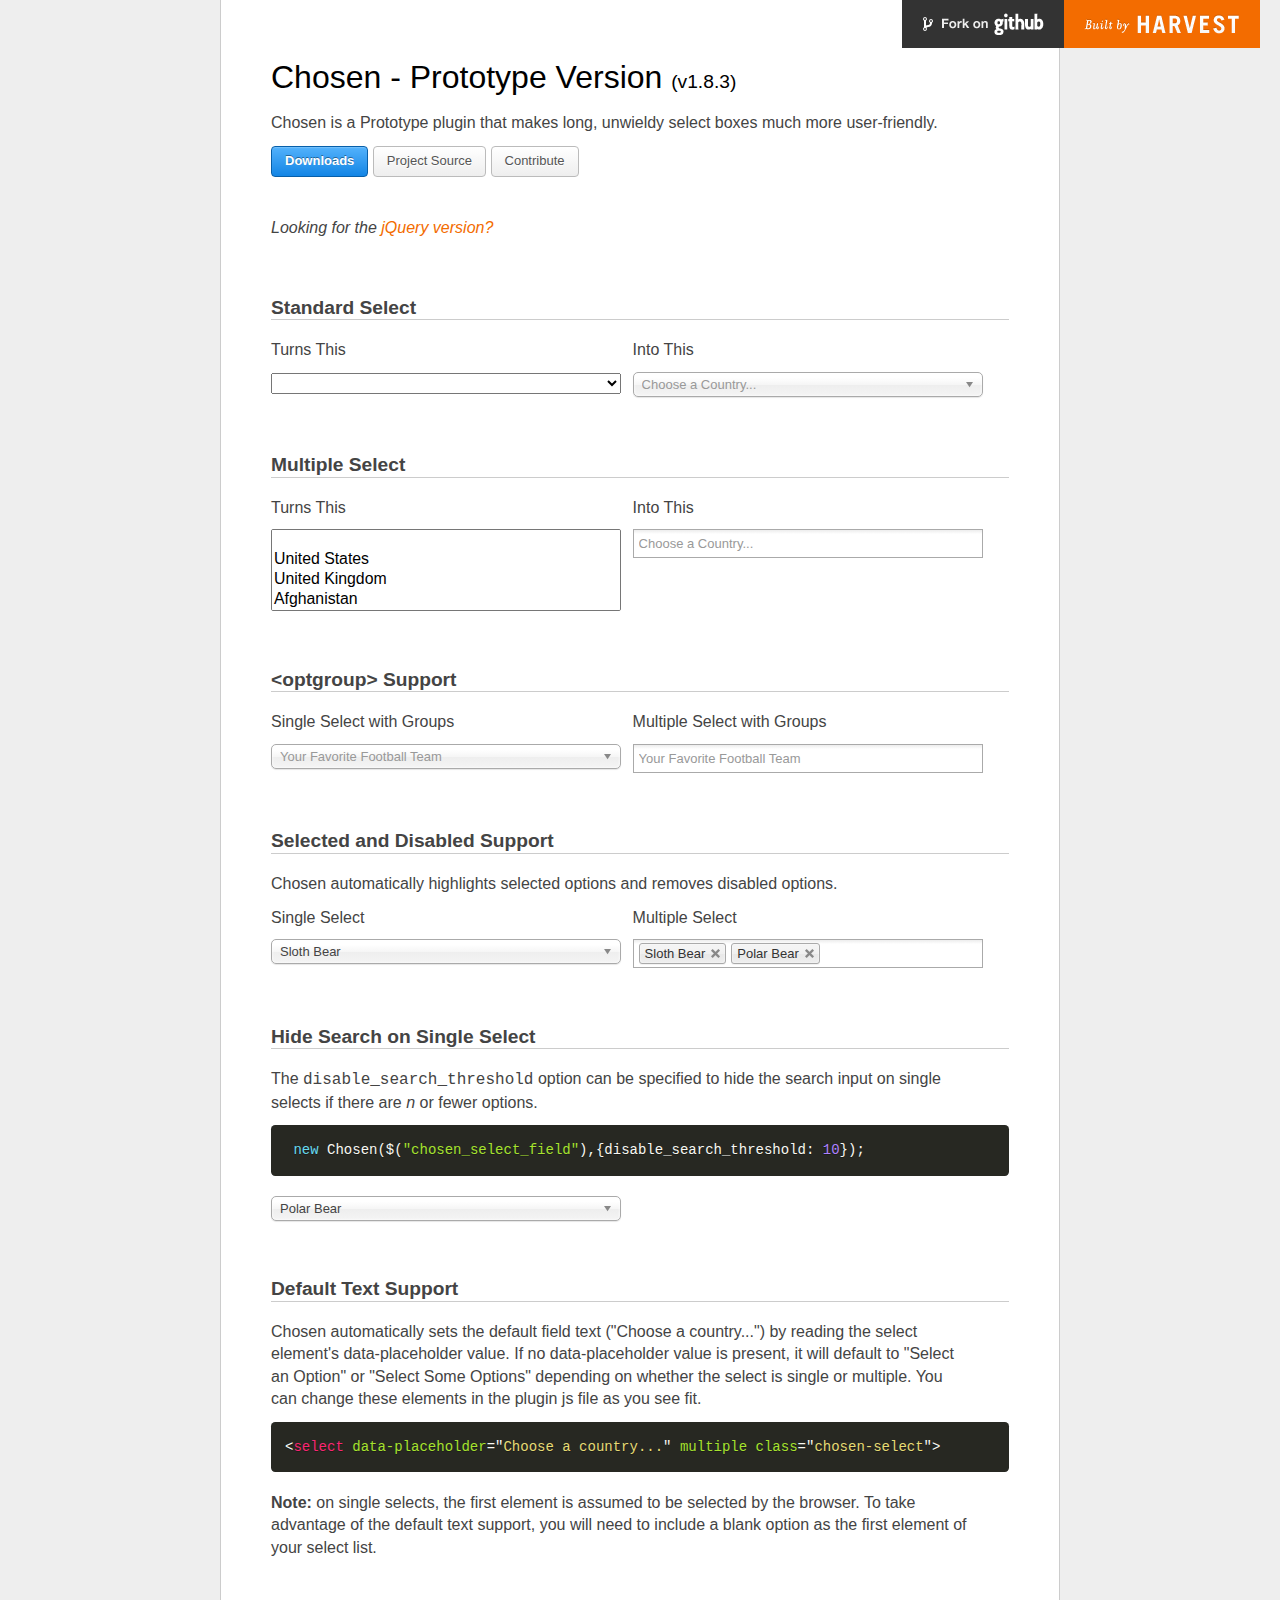
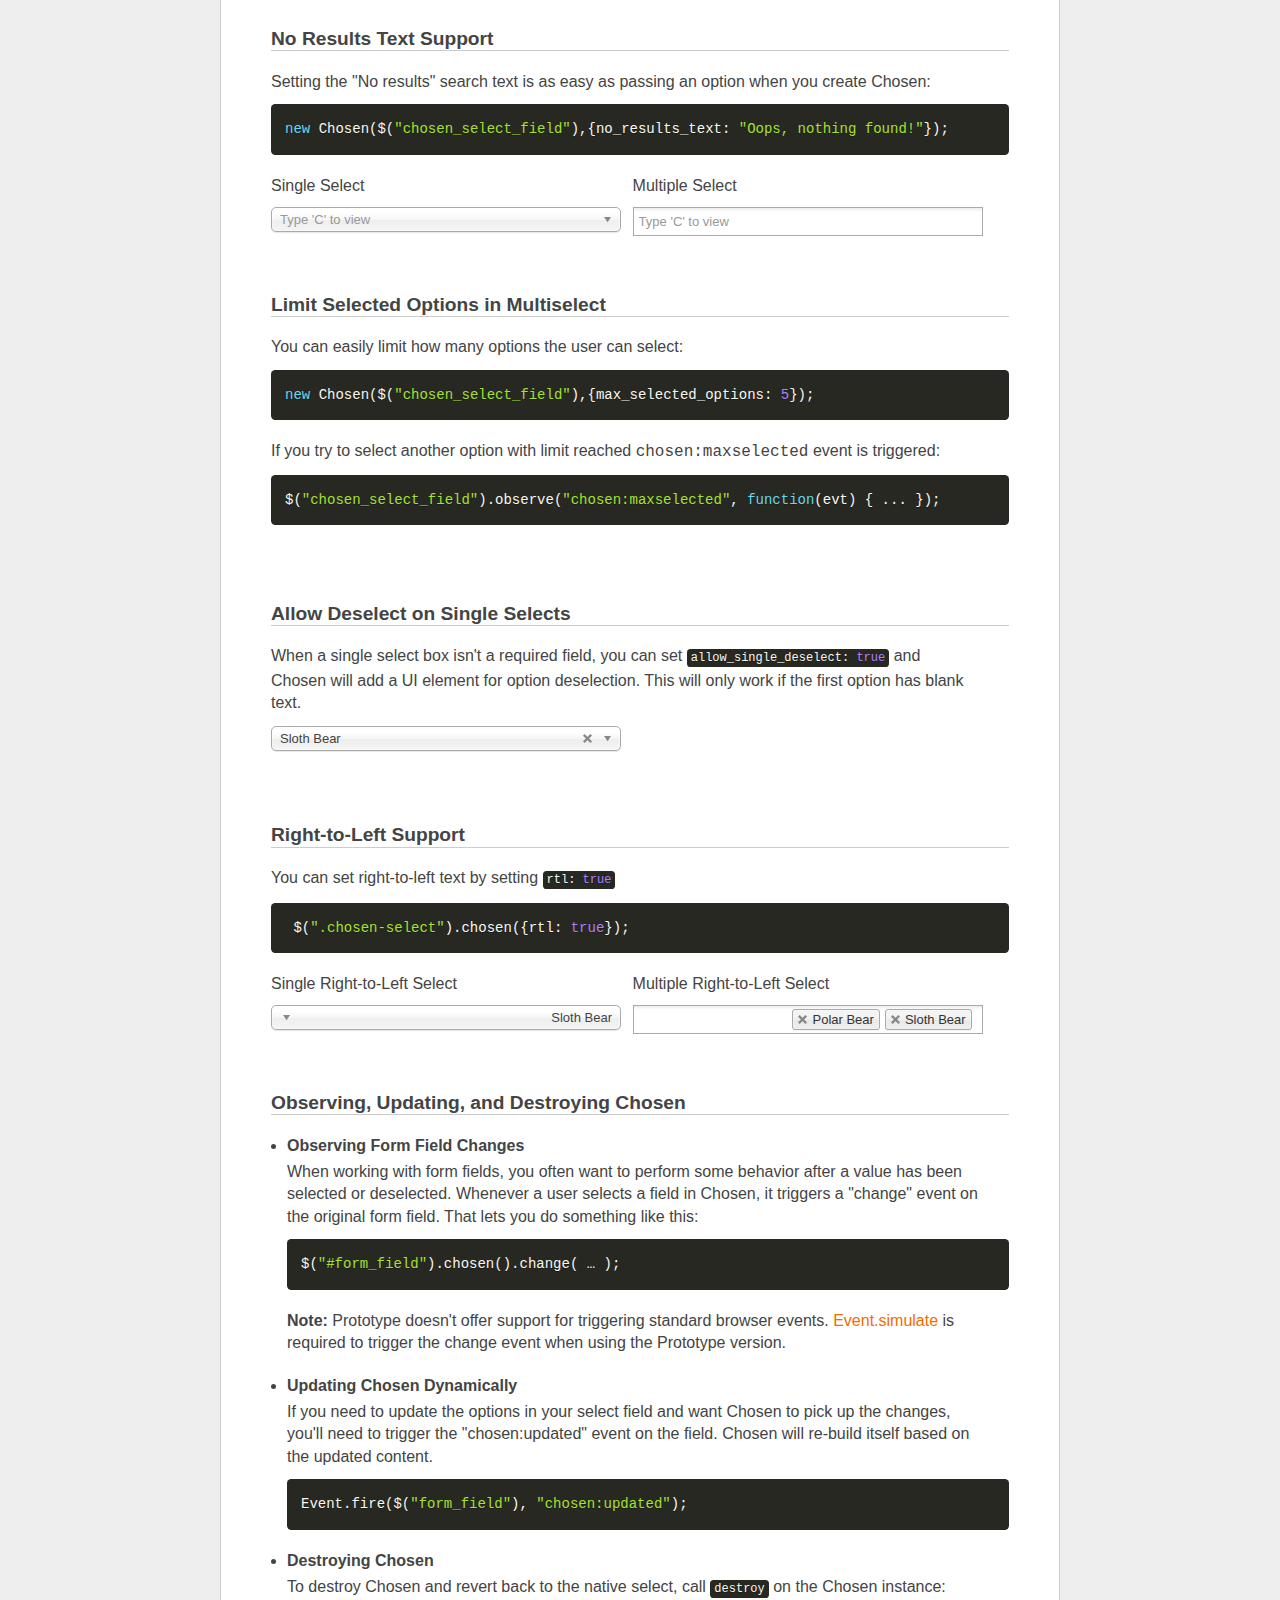
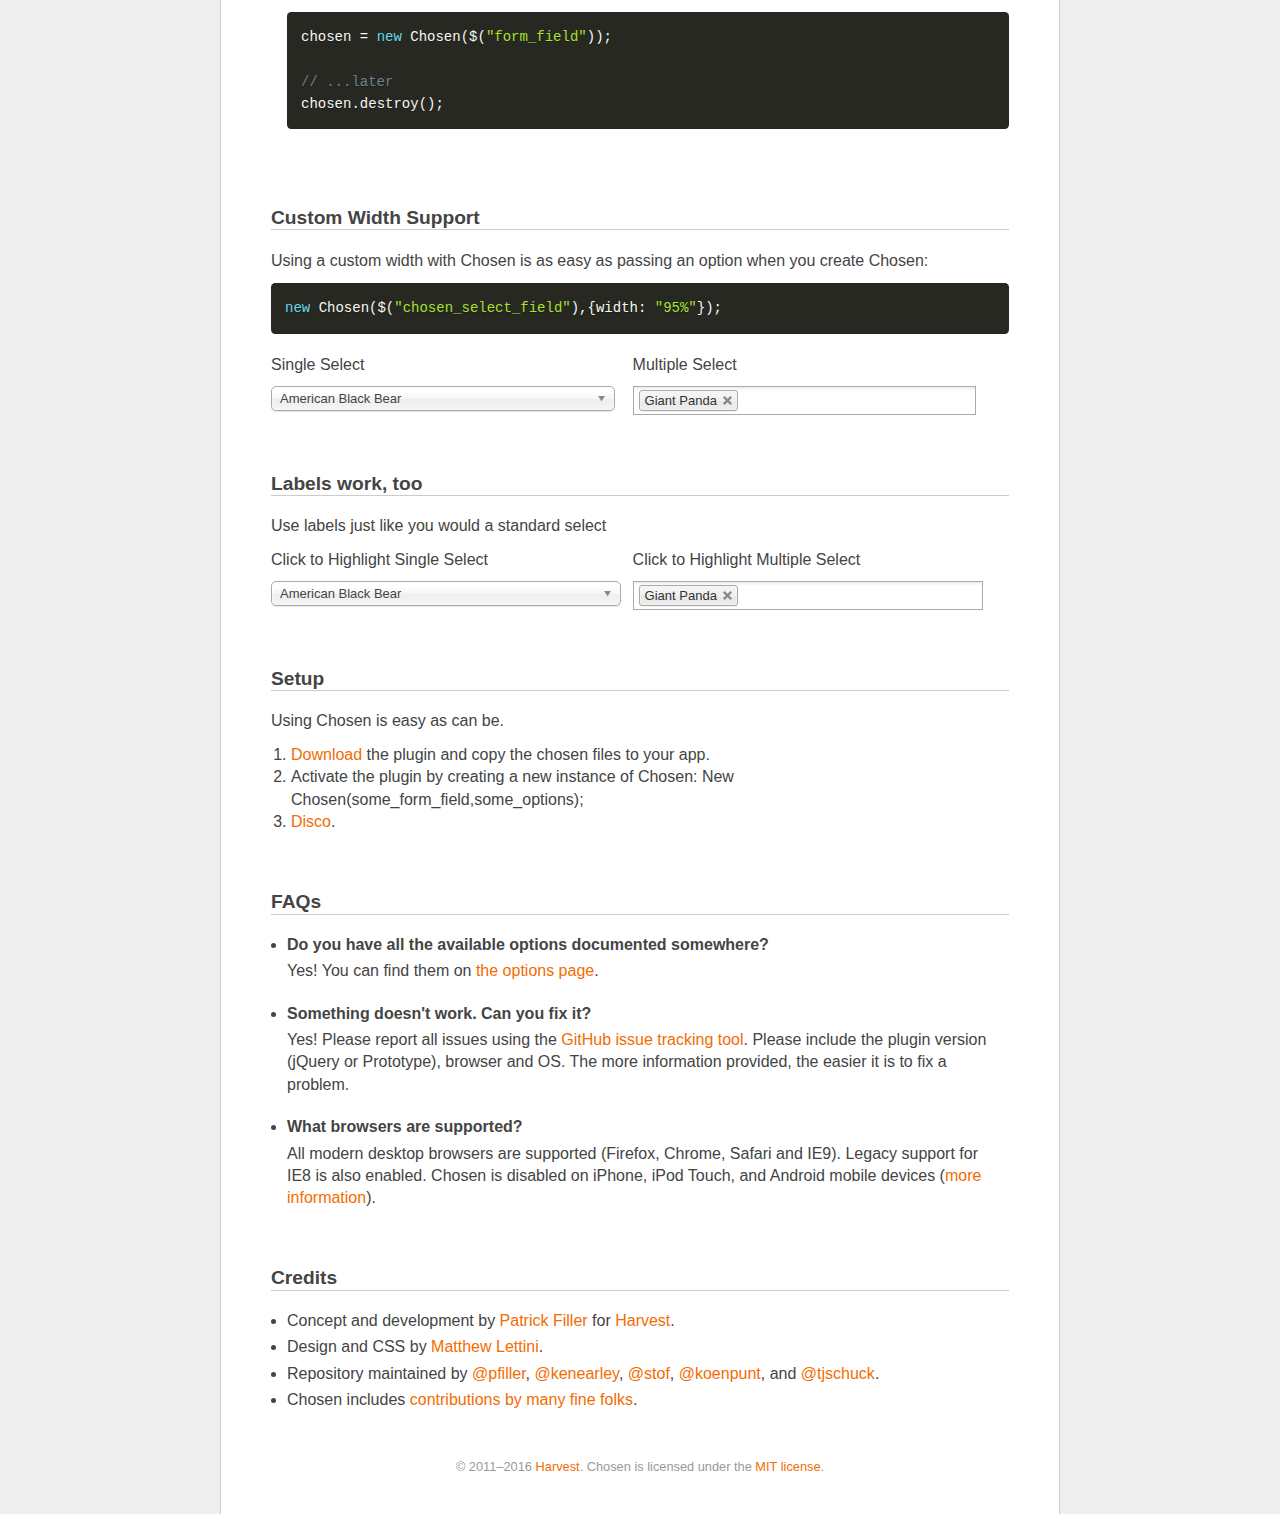
<file: frontend/lib/chosen/index.proto.html>
<!doctype html>
<html lang="en">
<head>
  <meta charset="utf-8">
  <title>Chosen: A Prototype Plugin by Harvest to Tame Unwieldy Select Boxes</title>
  <link rel="stylesheet" href="docsupport/style.css">
  <link rel="stylesheet" href="docsupport/prism.css">
  <link rel="stylesheet" href="chosen.css">

  <meta http-equiv="Content-Security-Policy" content="default-src &apos;self&apos;; script-src &apos;self&apos; https://ajax.googleapis.com; style-src &apos;self&apos;; img-src &apos;self&apos; data:">

</head>
<body>
  <div id="container">
    <div id="content">
      <header>
        <h1>Chosen - Prototype Version <small>(<span id="latest-version">v1.8.3</span>)</small></h1>
      </header>
      <p>Chosen is a Prototype plugin that makes long, unwieldy select boxes much more user-friendly.</p>

      <p>
        <a class="button button-blue" href="https://github.com/harvesthq/chosen/releases">Downloads</a>
        <a class="button" href="https://github.com/harvesthq/chosen">Project Source</a>
        <a class="button" href="https://github.com/harvesthq/chosen/blob/master/contributing.md">Contribute</a>
      </p>

      <p class="jquery-version-refer">Looking for the <a href="index.html">jQuery version?</a></p>

      <h2><a name="standard-select" class="anchor" href="#standard-select">Standard Select</a></h2>
      <div class="side-by-side clearfix">
        <div>
          <em>Turns This</em>
          <select data-placeholder="Choose a Country..." class="select" tabindex="1">
            <option value=""></option>
            <option value="United States">United States</option>
            <option value="United Kingdom">United Kingdom</option>
            <option value="Afghanistan">Afghanistan</option>
            <option value="Aland Islands">Aland Islands</option>
            <option value="Albania">Albania</option>
            <option value="Algeria">Algeria</option>
            <option value="American Samoa">American Samoa</option>
            <option value="Andorra">Andorra</option>
            <option value="Angola">Angola</option>
            <option value="Anguilla">Anguilla</option>
            <option value="Antarctica">Antarctica</option>
            <option value="Antigua and Barbuda">Antigua and Barbuda</option>
            <option value="Argentina">Argentina</option>
            <option value="Armenia">Armenia</option>
            <option value="Aruba">Aruba</option>
            <option value="Australia">Australia</option>
            <option value="Austria">Austria</option>
            <option value="Azerbaijan">Azerbaijan</option>
            <option value="Bahamas">Bahamas</option>
            <option value="Bahrain">Bahrain</option>
            <option value="Bangladesh">Bangladesh</option>
            <option value="Barbados">Barbados</option>
            <option value="Belarus">Belarus</option>
            <option value="Belgium">Belgium</option>
            <option value="Belize">Belize</option>
            <option value="Benin">Benin</option>
            <option value="Bermuda">Bermuda</option>
            <option value="Bhutan">Bhutan</option>
            <option value="Bolivia, Plurinational State of">Bolivia, Plurinational State of</option>
            <option value="Bonaire, Sint Eustatius and Saba">Bonaire, Sint Eustatius and Saba</option>
            <option value="Bosnia and Herzegovina">Bosnia and Herzegovina</option>
            <option value="Botswana">Botswana</option>
            <option value="Bouvet Island">Bouvet Island</option>
            <option value="Brazil">Brazil</option>
            <option value="British Indian Ocean Territory">British Indian Ocean Territory</option>
            <option value="Brunei Darussalam">Brunei Darussalam</option>
            <option value="Bulgaria">Bulgaria</option>
            <option value="Burkina Faso">Burkina Faso</option>
            <option value="Burundi">Burundi</option>
            <option value="Cambodia">Cambodia</option>
            <option value="Cameroon">Cameroon</option>
            <option value="Canada">Canada</option>
            <option value="Cape Verde">Cape Verde</option>
            <option value="Cayman Islands">Cayman Islands</option>
            <option value="Central African Republic">Central African Republic</option>
            <option value="Chad">Chad</option>
            <option value="Chile">Chile</option>
            <option value="China">China</option>
            <option value="Christmas Island">Christmas Island</option>
            <option value="Cocos (Keeling) Islands">Cocos (Keeling) Islands</option>
            <option value="Colombia">Colombia</option>
            <option value="Comoros">Comoros</option>
            <option value="Congo">Congo</option>
            <option value="Congo, The Democratic Republic of The">Congo, The Democratic Republic of The</option>
            <option value="Cook Islands">Cook Islands</option>
            <option value="Costa Rica">Costa Rica</option>
            <option value="Cote D&apos;ivoire">Cote D'ivoire</option>
            <option value="Croatia">Croatia</option>
            <option value="Cuba">Cuba</option>
            <option value="Curacao">Curacao</option>
            <option value="Cyprus">Cyprus</option>
            <option value="Czech Republic">Czech Republic</option>
            <option value="Denmark">Denmark</option>
            <option value="Djibouti">Djibouti</option>
            <option value="Dominica">Dominica</option>
            <option value="Dominican Republic">Dominican Republic</option>
            <option value="Ecuador">Ecuador</option>
            <option value="Egypt">Egypt</option>
            <option value="El Salvador">El Salvador</option>
            <option value="Equatorial Guinea">Equatorial Guinea</option>
            <option value="Eritrea">Eritrea</option>
            <option value="Estonia">Estonia</option>
            <option value="Ethiopia">Ethiopia</option>
            <option value="Falkland Islands (Malvinas)">Falkland Islands (Malvinas)</option>
            <option value="Faroe Islands">Faroe Islands</option>
            <option value="Fiji">Fiji</option>
            <option value="Finland">Finland</option>
            <option value="France">France</option>
            <option value="French Guiana">French Guiana</option>
            <option value="French Polynesia">French Polynesia</option>
            <option value="French Southern Territories">French Southern Territories</option>
            <option value="Gabon">Gabon</option>
            <option value="Gambia">Gambia</option>
            <option value="Georgia">Georgia</option>
            <option value="Germany">Germany</option>
            <option value="Ghana">Ghana</option>
            <option value="Gibraltar">Gibraltar</option>
            <option value="Greece">Greece</option>
            <option value="Greenland">Greenland</option>
            <option value="Grenada">Grenada</option>
            <option value="Guadeloupe">Guadeloupe</option>
            <option value="Guam">Guam</option>
            <option value="Guatemala">Guatemala</option>
            <option value="Guernsey">Guernsey</option>
            <option value="Guinea">Guinea</option>
            <option value="Guinea-bissau">Guinea-bissau</option>
            <option value="Guyana">Guyana</option>
            <option value="Haiti">Haiti</option>
            <option value="Heard Island and Mcdonald Islands">Heard Island and Mcdonald Islands</option>
            <option value="Holy See (Vatican City State)">Holy See (Vatican City State)</option>
            <option value="Honduras">Honduras</option>
            <option value="Hong Kong">Hong Kong</option>
            <option value="Hungary">Hungary</option>
            <option value="Iceland">Iceland</option>
            <option value="India">India</option>
            <option value="Indonesia">Indonesia</option>
            <option value="Iran, Islamic Republic of">Iran, Islamic Republic of</option>
            <option value="Iraq">Iraq</option>
            <option value="Ireland">Ireland</option>
            <option value="Isle of Man">Isle of Man</option>
            <option value="Israel">Israel</option>
            <option value="Italy">Italy</option>
            <option value="Jamaica">Jamaica</option>
            <option value="Japan">Japan</option>
            <option value="Jersey">Jersey</option>
            <option value="Jordan">Jordan</option>
            <option value="Kazakhstan">Kazakhstan</option>
            <option value="Kenya">Kenya</option>
            <option value="Kiribati">Kiribati</option>
            <option value="Korea, Democratic People&apos;s Republic of">Korea, Democratic People's Republic of</option>
            <option value="Korea, Republic of">Korea, Republic of</option>
            <option value="Kuwait">Kuwait</option>
            <option value="Kyrgyzstan">Kyrgyzstan</option>
            <option value="Lao People&apos;s Democratic Republic">Lao People's Democratic Republic</option>
            <option value="Latvia">Latvia</option>
            <option value="Lebanon">Lebanon</option>
            <option value="Lesotho">Lesotho</option>
            <option value="Liberia">Liberia</option>
            <option value="Libya">Libya</option>
            <option value="Liechtenstein">Liechtenstein</option>
            <option value="Lithuania">Lithuania</option>
            <option value="Luxembourg">Luxembourg</option>
            <option value="Macao">Macao</option>
            <option value="Macedonia, The Former Yugoslav Republic of">Macedonia, The Former Yugoslav Republic of</option>
            <option value="Madagascar">Madagascar</option>
            <option value="Malawi">Malawi</option>
            <option value="Malaysia">Malaysia</option>
            <option value="Maldives">Maldives</option>
            <option value="Mali">Mali</option>
            <option value="Malta">Malta</option>
            <option value="Marshall Islands">Marshall Islands</option>
            <option value="Martinique">Martinique</option>
            <option value="Mauritania">Mauritania</option>
            <option value="Mauritius">Mauritius</option>
            <option value="Mayotte">Mayotte</option>
            <option value="Mexico">Mexico</option>
            <option value="Micronesia, Federated States of">Micronesia, Federated States of</option>
            <option value="Moldova, Republic of">Moldova, Republic of</option>
            <option value="Monaco">Monaco</option>
            <option value="Mongolia">Mongolia</option>
            <option value="Montenegro">Montenegro</option>
            <option value="Montserrat">Montserrat</option>
            <option value="Morocco">Morocco</option>
            <option value="Mozambique">Mozambique</option>
            <option value="Myanmar">Myanmar</option>
            <option value="Namibia">Namibia</option>
            <option value="Nauru">Nauru</option>
            <option value="Nepal">Nepal</option>
            <option value="Netherlands">Netherlands</option>
            <option value="New Caledonia">New Caledonia</option>
            <option value="New Zealand">New Zealand</option>
            <option value="Nicaragua">Nicaragua</option>
            <option value="Niger">Niger</option>
            <option value="Nigeria">Nigeria</option>
            <option value="Niue">Niue</option>
            <option value="Norfolk Island">Norfolk Island</option>
            <option value="Northern Mariana Islands">Northern Mariana Islands</option>
            <option value="Norway">Norway</option>
            <option value="Oman">Oman</option>
            <option value="Pakistan">Pakistan</option>
            <option value="Palau">Palau</option>
            <option value="Palestinian Territory, Occupied">Palestinian Territory, Occupied</option>
            <option value="Panama">Panama</option>
            <option value="Papua New Guinea">Papua New Guinea</option>
            <option value="Paraguay">Paraguay</option>
            <option value="Peru">Peru</option>
            <option value="Philippines">Philippines</option>
            <option value="Pitcairn">Pitcairn</option>
            <option value="Poland">Poland</option>
            <option value="Portugal">Portugal</option>
            <option value="Puerto Rico">Puerto Rico</option>
            <option value="Qatar">Qatar</option>
            <option value="Reunion">Reunion</option>
            <option value="Romania">Romania</option>
            <option value="Russian Federation">Russian Federation</option>
            <option value="Rwanda">Rwanda</option>
            <option value="Saint Barthelemy">Saint Barthelemy</option>
            <option value="Saint Helena, Ascension and Tristan da Cunha">Saint Helena, Ascension and Tristan da Cunha</option>
            <option value="Saint Kitts and Nevis">Saint Kitts and Nevis</option>
            <option value="Saint Lucia">Saint Lucia</option>
            <option value="Saint Martin (French part)">Saint Martin (French part)</option>
            <option value="Saint Pierre and Miquelon">Saint Pierre and Miquelon</option>
            <option value="Saint Vincent and The Grenadines">Saint Vincent and The Grenadines</option>
            <option value="Samoa">Samoa</option>
            <option value="San Marino">San Marino</option>
            <option value="Sao Tome and Principe">Sao Tome and Principe</option>
            <option value="Saudi Arabia">Saudi Arabia</option>
            <option value="Senegal">Senegal</option>
            <option value="Serbia">Serbia</option>
            <option value="Seychelles">Seychelles</option>
            <option value="Sierra Leone">Sierra Leone</option>
            <option value="Singapore">Singapore</option>
            <option value="Sint Maarten (Dutch part)">Sint Maarten (Dutch part)</option>
            <option value="Slovakia">Slovakia</option>
            <option value="Slovenia">Slovenia</option>
            <option value="Solomon Islands">Solomon Islands</option>
            <option value="Somalia">Somalia</option>
            <option value="South Africa">South Africa</option>
            <option value="South Georgia and The South Sandwich Islands">South Georgia and The South Sandwich Islands</option>
            <option value="South Sudan">South Sudan</option>
            <option value="Spain">Spain</option>
            <option value="Sri Lanka">Sri Lanka</option>
            <option value="Sudan">Sudan</option>
            <option value="Suriname">Suriname</option>
            <option value="Svalbard and Jan Mayen">Svalbard and Jan Mayen</option>
            <option value="Swaziland">Swaziland</option>
            <option value="Sweden">Sweden</option>
            <option value="Switzerland">Switzerland</option>
            <option value="Syrian Arab Republic">Syrian Arab Republic</option>
            <option value="Taiwan, Province of China">Taiwan, Province of China</option>
            <option value="Tajikistan">Tajikistan</option>
            <option value="Tanzania, United Republic of">Tanzania, United Republic of</option>
            <option value="Thailand">Thailand</option>
            <option value="Timor-leste">Timor-leste</option>
            <option value="Togo">Togo</option>
            <option value="Tokelau">Tokelau</option>
            <option value="Tonga">Tonga</option>
            <option value="Trinidad and Tobago">Trinidad and Tobago</option>
            <option value="Tunisia">Tunisia</option>
            <option value="Turkey">Turkey</option>
            <option value="Turkmenistan">Turkmenistan</option>
            <option value="Turks and Caicos Islands">Turks and Caicos Islands</option>
            <option value="Tuvalu">Tuvalu</option>
            <option value="Uganda">Uganda</option>
            <option value="Ukraine">Ukraine</option>
            <option value="United Arab Emirates">United Arab Emirates</option>
            <option value="United Kingdom">United Kingdom</option>
            <option value="United States">United States</option>
            <option value="United States Minor Outlying Islands">United States Minor Outlying Islands</option>
            <option value="Uruguay">Uruguay</option>
            <option value="Uzbekistan">Uzbekistan</option>
            <option value="Vanuatu">Vanuatu</option>
            <option value="Venezuela, Bolivarian Republic of">Venezuela, Bolivarian Republic of</option>
            <option value="Viet Nam">Viet Nam</option>
            <option value="Virgin Islands, British">Virgin Islands, British</option>
            <option value="Virgin Islands, U.S.">Virgin Islands, U.S.</option>
            <option value="Wallis and Futuna">Wallis and Futuna</option>
            <option value="Western Sahara">Western Sahara</option>
            <option value="Yemen">Yemen</option>
            <option value="Zambia">Zambia</option>
            <option value="Zimbabwe">Zimbabwe</option>
          </select>
        </div>
        <div>
          <em>Into This</em>
          <select data-placeholder="Choose a Country..." class="chosen-select" tabindex="2">
            <option value=""></option>
            <option value="United States">United States</option>
            <option value="United Kingdom">United Kingdom</option>
            <option value="Afghanistan">Afghanistan</option>
            <option value="Aland Islands">Aland Islands</option>
            <option value="Albania">Albania</option>
            <option value="Algeria">Algeria</option>
            <option value="American Samoa">American Samoa</option>
            <option value="Andorra">Andorra</option>
            <option value="Angola">Angola</option>
            <option value="Anguilla">Anguilla</option>
            <option value="Antarctica">Antarctica</option>
            <option value="Antigua and Barbuda">Antigua and Barbuda</option>
            <option value="Argentina">Argentina</option>
            <option value="Armenia">Armenia</option>
            <option value="Aruba">Aruba</option>
            <option value="Australia">Australia</option>
            <option value="Austria">Austria</option>
            <option value="Azerbaijan">Azerbaijan</option>
            <option value="Bahamas">Bahamas</option>
            <option value="Bahrain">Bahrain</option>
            <option value="Bangladesh">Bangladesh</option>
            <option value="Barbados">Barbados</option>
            <option value="Belarus">Belarus</option>
            <option value="Belgium">Belgium</option>
            <option value="Belize">Belize</option>
            <option value="Benin">Benin</option>
            <option value="Bermuda">Bermuda</option>
            <option value="Bhutan">Bhutan</option>
            <option value="Bolivia, Plurinational State of">Bolivia, Plurinational State of</option>
            <option value="Bonaire, Sint Eustatius and Saba">Bonaire, Sint Eustatius and Saba</option>
            <option value="Bosnia and Herzegovina">Bosnia and Herzegovina</option>
            <option value="Botswana">Botswana</option>
            <option value="Bouvet Island">Bouvet Island</option>
            <option value="Brazil">Brazil</option>
            <option value="British Indian Ocean Territory">British Indian Ocean Territory</option>
            <option value="Brunei Darussalam">Brunei Darussalam</option>
            <option value="Bulgaria">Bulgaria</option>
            <option value="Burkina Faso">Burkina Faso</option>
            <option value="Burundi">Burundi</option>
            <option value="Cambodia">Cambodia</option>
            <option value="Cameroon">Cameroon</option>
            <option value="Canada">Canada</option>
            <option value="Cape Verde">Cape Verde</option>
            <option value="Cayman Islands">Cayman Islands</option>
            <option value="Central African Republic">Central African Republic</option>
            <option value="Chad">Chad</option>
            <option value="Chile">Chile</option>
            <option value="China">China</option>
            <option value="Christmas Island">Christmas Island</option>
            <option value="Cocos (Keeling) Islands">Cocos (Keeling) Islands</option>
            <option value="Colombia">Colombia</option>
            <option value="Comoros">Comoros</option>
            <option value="Congo">Congo</option>
            <option value="Congo, The Democratic Republic of The">Congo, The Democratic Republic of The</option>
            <option value="Cook Islands">Cook Islands</option>
            <option value="Costa Rica">Costa Rica</option>
            <option value="Cote D&apos;ivoire">Cote D'ivoire</option>
            <option value="Croatia">Croatia</option>
            <option value="Cuba">Cuba</option>
            <option value="Curacao">Curacao</option>
            <option value="Cyprus">Cyprus</option>
            <option value="Czech Republic">Czech Republic</option>
            <option value="Denmark">Denmark</option>
            <option value="Djibouti">Djibouti</option>
            <option value="Dominica">Dominica</option>
            <option value="Dominican Republic">Dominican Republic</option>
            <option value="Ecuador">Ecuador</option>
            <option value="Egypt">Egypt</option>
            <option value="El Salvador">El Salvador</option>
            <option value="Equatorial Guinea">Equatorial Guinea</option>
            <option value="Eritrea">Eritrea</option>
            <option value="Estonia">Estonia</option>
            <option value="Ethiopia">Ethiopia</option>
            <option value="Falkland Islands (Malvinas)">Falkland Islands (Malvinas)</option>
            <option value="Faroe Islands">Faroe Islands</option>
            <option value="Fiji">Fiji</option>
            <option value="Finland">Finland</option>
            <option value="France">France</option>
            <option value="French Guiana">French Guiana</option>
            <option value="French Polynesia">French Polynesia</option>
            <option value="French Southern Territories">French Southern Territories</option>
            <option value="Gabon">Gabon</option>
            <option value="Gambia">Gambia</option>
            <option value="Georgia">Georgia</option>
            <option value="Germany">Germany</option>
            <option value="Ghana">Ghana</option>
            <option value="Gibraltar">Gibraltar</option>
            <option value="Greece">Greece</option>
            <option value="Greenland">Greenland</option>
            <option value="Grenada">Grenada</option>
            <option value="Guadeloupe">Guadeloupe</option>
            <option value="Guam">Guam</option>
            <option value="Guatemala">Guatemala</option>
            <option value="Guernsey">Guernsey</option>
            <option value="Guinea">Guinea</option>
            <option value="Guinea-bissau">Guinea-bissau</option>
            <option value="Guyana">Guyana</option>
            <option value="Haiti">Haiti</option>
            <option value="Heard Island and Mcdonald Islands">Heard Island and Mcdonald Islands</option>
            <option value="Holy See (Vatican City State)">Holy See (Vatican City State)</option>
            <option value="Honduras">Honduras</option>
            <option value="Hong Kong">Hong Kong</option>
            <option value="Hungary">Hungary</option>
            <option value="Iceland">Iceland</option>
            <option value="India">India</option>
            <option value="Indonesia">Indonesia</option>
            <option value="Iran, Islamic Republic of">Iran, Islamic Republic of</option>
            <option value="Iraq">Iraq</option>
            <option value="Ireland">Ireland</option>
            <option value="Isle of Man">Isle of Man</option>
            <option value="Israel">Israel</option>
            <option value="Italy">Italy</option>
            <option value="Jamaica">Jamaica</option>
            <option value="Japan">Japan</option>
            <option value="Jersey">Jersey</option>
            <option value="Jordan">Jordan</option>
            <option value="Kazakhstan">Kazakhstan</option>
            <option value="Kenya">Kenya</option>
            <option value="Kiribati">Kiribati</option>
            <option value="Korea, Democratic People&apos;s Republic of">Korea, Democratic People's Republic of</option>
            <option value="Korea, Republic of">Korea, Republic of</option>
            <option value="Kuwait">Kuwait</option>
            <option value="Kyrgyzstan">Kyrgyzstan</option>
            <option value="Lao People&apos;s Democratic Republic">Lao People's Democratic Republic</option>
            <option value="Latvia">Latvia</option>
            <option value="Lebanon">Lebanon</option>
            <option value="Lesotho">Lesotho</option>
            <option value="Liberia">Liberia</option>
            <option value="Libya">Libya</option>
            <option value="Liechtenstein">Liechtenstein</option>
            <option value="Lithuania">Lithuania</option>
            <option value="Luxembourg">Luxembourg</option>
            <option value="Macao">Macao</option>
            <option value="Macedonia, The Former Yugoslav Republic of">Macedonia, The Former Yugoslav Republic of</option>
            <option value="Madagascar">Madagascar</option>
            <option value="Malawi">Malawi</option>
            <option value="Malaysia">Malaysia</option>
            <option value="Maldives">Maldives</option>
            <option value="Mali">Mali</option>
            <option value="Malta">Malta</option>
            <option value="Marshall Islands">Marshall Islands</option>
            <option value="Martinique">Martinique</option>
            <option value="Mauritania">Mauritania</option>
            <option value="Mauritius">Mauritius</option>
            <option value="Mayotte">Mayotte</option>
            <option value="Mexico">Mexico</option>
            <option value="Micronesia, Federated States of">Micronesia, Federated States of</option>
            <option value="Moldova, Republic of">Moldova, Republic of</option>
            <option value="Monaco">Monaco</option>
            <option value="Mongolia">Mongolia</option>
            <option value="Montenegro">Montenegro</option>
            <option value="Montserrat">Montserrat</option>
            <option value="Morocco">Morocco</option>
            <option value="Mozambique">Mozambique</option>
            <option value="Myanmar">Myanmar</option>
            <option value="Namibia">Namibia</option>
            <option value="Nauru">Nauru</option>
            <option value="Nepal">Nepal</option>
            <option value="Netherlands">Netherlands</option>
            <option value="New Caledonia">New Caledonia</option>
            <option value="New Zealand">New Zealand</option>
            <option value="Nicaragua">Nicaragua</option>
            <option value="Niger">Niger</option>
            <option value="Nigeria">Nigeria</option>
            <option value="Niue">Niue</option>
            <option value="Norfolk Island">Norfolk Island</option>
            <option value="Northern Mariana Islands">Northern Mariana Islands</option>
            <option value="Norway">Norway</option>
            <option value="Oman">Oman</option>
            <option value="Pakistan">Pakistan</option>
            <option value="Palau">Palau</option>
            <option value="Palestinian Territory, Occupied">Palestinian Territory, Occupied</option>
            <option value="Panama">Panama</option>
            <option value="Papua New Guinea">Papua New Guinea</option>
            <option value="Paraguay">Paraguay</option>
            <option value="Peru">Peru</option>
            <option value="Philippines">Philippines</option>
            <option value="Pitcairn">Pitcairn</option>
            <option value="Poland">Poland</option>
            <option value="Portugal">Portugal</option>
            <option value="Puerto Rico">Puerto Rico</option>
            <option value="Qatar">Qatar</option>
            <option value="Reunion">Reunion</option>
            <option value="Romania">Romania</option>
            <option value="Russian Federation">Russian Federation</option>
            <option value="Rwanda">Rwanda</option>
            <option value="Saint Barthelemy">Saint Barthelemy</option>
            <option value="Saint Helena, Ascension and Tristan da Cunha">Saint Helena, Ascension and Tristan da Cunha</option>
            <option value="Saint Kitts and Nevis">Saint Kitts and Nevis</option>
            <option value="Saint Lucia">Saint Lucia</option>
            <option value="Saint Martin (French part)">Saint Martin (French part)</option>
            <option value="Saint Pierre and Miquelon">Saint Pierre and Miquelon</option>
            <option value="Saint Vincent and The Grenadines">Saint Vincent and The Grenadines</option>
            <option value="Samoa">Samoa</option>
            <option value="San Marino">San Marino</option>
            <option value="Sao Tome and Principe">Sao Tome and Principe</option>
            <option value="Saudi Arabia">Saudi Arabia</option>
            <option value="Senegal">Senegal</option>
            <option value="Serbia">Serbia</option>
            <option value="Seychelles">Seychelles</option>
            <option value="Sierra Leone">Sierra Leone</option>
            <option value="Singapore">Singapore</option>
            <option value="Sint Maarten (Dutch part)">Sint Maarten (Dutch part)</option>
            <option value="Slovakia">Slovakia</option>
            <option value="Slovenia">Slovenia</option>
            <option value="Solomon Islands">Solomon Islands</option>
            <option value="Somalia">Somalia</option>
            <option value="South Africa">South Africa</option>
            <option value="South Georgia and The South Sandwich Islands">South Georgia and The South Sandwich Islands</option>
            <option value="South Sudan">South Sudan</option>
            <option value="Spain">Spain</option>
            <option value="Sri Lanka">Sri Lanka</option>
            <option value="Sudan">Sudan</option>
            <option value="Suriname">Suriname</option>
            <option value="Svalbard and Jan Mayen">Svalbard and Jan Mayen</option>
            <option value="Swaziland">Swaziland</option>
            <option value="Sweden">Sweden</option>
            <option value="Switzerland">Switzerland</option>
            <option value="Syrian Arab Republic">Syrian Arab Republic</option>
            <option value="Taiwan, Province of China">Taiwan, Province of China</option>
            <option value="Tajikistan">Tajikistan</option>
            <option value="Tanzania, United Republic of">Tanzania, United Republic of</option>
            <option value="Thailand">Thailand</option>
            <option value="Timor-leste">Timor-leste</option>
            <option value="Togo">Togo</option>
            <option value="Tokelau">Tokelau</option>
            <option value="Tonga">Tonga</option>
            <option value="Trinidad and Tobago">Trinidad and Tobago</option>
            <option value="Tunisia">Tunisia</option>
            <option value="Turkey">Turkey</option>
            <option value="Turkmenistan">Turkmenistan</option>
            <option value="Turks and Caicos Islands">Turks and Caicos Islands</option>
            <option value="Tuvalu">Tuvalu</option>
            <option value="Uganda">Uganda</option>
            <option value="Ukraine">Ukraine</option>
            <option value="United Arab Emirates">United Arab Emirates</option>
            <option value="United Kingdom">United Kingdom</option>
            <option value="United States">United States</option>
            <option value="United States Minor Outlying Islands">United States Minor Outlying Islands</option>
            <option value="Uruguay">Uruguay</option>
            <option value="Uzbekistan">Uzbekistan</option>
            <option value="Vanuatu">Vanuatu</option>
            <option value="Venezuela, Bolivarian Republic of">Venezuela, Bolivarian Republic of</option>
            <option value="Viet Nam">Viet Nam</option>
            <option value="Virgin Islands, British">Virgin Islands, British</option>
            <option value="Virgin Islands, U.S.">Virgin Islands, U.S.</option>
            <option value="Wallis and Futuna">Wallis and Futuna</option>
            <option value="Western Sahara">Western Sahara</option>
            <option value="Yemen">Yemen</option>
            <option value="Zambia">Zambia</option>
            <option value="Zimbabwe">Zimbabwe</option>
          </select>
        </div>
      </div>

      <h2><a name="multiple-select" class="anchor" href="#multiple-select">Multiple Select</a></h2>
      <div class="side-by-side clearfix">
        <div>
          <em>Turns This</em>
          <select data-placeholder="Choose a Country..." class="select" multiple tabindex="3">
            <option value=""></option>
            <option value="United States">United States</option>
            <option value="United Kingdom">United Kingdom</option>
            <option value="Afghanistan">Afghanistan</option>
            <option value="Aland Islands">Aland Islands</option>
            <option value="Albania">Albania</option>
            <option value="Algeria">Algeria</option>
            <option value="American Samoa">American Samoa</option>
            <option value="Andorra">Andorra</option>
            <option value="Angola">Angola</option>
            <option value="Anguilla">Anguilla</option>
            <option value="Antarctica">Antarctica</option>
            <option value="Antigua and Barbuda">Antigua and Barbuda</option>
            <option value="Argentina">Argentina</option>
            <option value="Armenia">Armenia</option>
            <option value="Aruba">Aruba</option>
            <option value="Australia">Australia</option>
            <option value="Austria">Austria</option>
            <option value="Azerbaijan">Azerbaijan</option>
            <option value="Bahamas">Bahamas</option>
            <option value="Bahrain">Bahrain</option>
            <option value="Bangladesh">Bangladesh</option>
            <option value="Barbados">Barbados</option>
            <option value="Belarus">Belarus</option>
            <option value="Belgium">Belgium</option>
            <option value="Belize">Belize</option>
            <option value="Benin">Benin</option>
            <option value="Bermuda">Bermuda</option>
            <option value="Bhutan">Bhutan</option>
            <option value="Bolivia, Plurinational State of">Bolivia, Plurinational State of</option>
            <option value="Bonaire, Sint Eustatius and Saba">Bonaire, Sint Eustatius and Saba</option>
            <option value="Bosnia and Herzegovina">Bosnia and Herzegovina</option>
            <option value="Botswana">Botswana</option>
            <option value="Bouvet Island">Bouvet Island</option>
            <option value="Brazil">Brazil</option>
            <option value="British Indian Ocean Territory">British Indian Ocean Territory</option>
            <option value="Brunei Darussalam">Brunei Darussalam</option>
            <option value="Bulgaria">Bulgaria</option>
            <option value="Burkina Faso">Burkina Faso</option>
            <option value="Burundi">Burundi</option>
            <option value="Cambodia">Cambodia</option>
            <option value="Cameroon">Cameroon</option>
            <option value="Canada">Canada</option>
            <option value="Cape Verde">Cape Verde</option>
            <option value="Cayman Islands">Cayman Islands</option>
            <option value="Central African Republic">Central African Republic</option>
            <option value="Chad">Chad</option>
            <option value="Chile">Chile</option>
            <option value="China">China</option>
            <option value="Christmas Island">Christmas Island</option>
            <option value="Cocos (Keeling) Islands">Cocos (Keeling) Islands</option>
            <option value="Colombia">Colombia</option>
            <option value="Comoros">Comoros</option>
            <option value="Congo">Congo</option>
            <option value="Congo, The Democratic Republic of The">Congo, The Democratic Republic of The</option>
            <option value="Cook Islands">Cook Islands</option>
            <option value="Costa Rica">Costa Rica</option>
            <option value="Cote D&apos;ivoire">Cote D'ivoire</option>
            <option value="Croatia">Croatia</option>
            <option value="Cuba">Cuba</option>
            <option value="Curacao">Curacao</option>
            <option value="Cyprus">Cyprus</option>
            <option value="Czech Republic">Czech Republic</option>
            <option value="Denmark">Denmark</option>
            <option value="Djibouti">Djibouti</option>
            <option value="Dominica">Dominica</option>
            <option value="Dominican Republic">Dominican Republic</option>
            <option value="Ecuador">Ecuador</option>
            <option value="Egypt">Egypt</option>
            <option value="El Salvador">El Salvador</option>
            <option value="Equatorial Guinea">Equatorial Guinea</option>
            <option value="Eritrea">Eritrea</option>
            <option value="Estonia">Estonia</option>
            <option value="Ethiopia">Ethiopia</option>
            <option value="Falkland Islands (Malvinas)">Falkland Islands (Malvinas)</option>
            <option value="Faroe Islands">Faroe Islands</option>
            <option value="Fiji">Fiji</option>
            <option value="Finland">Finland</option>
            <option value="France">France</option>
            <option value="French Guiana">French Guiana</option>
            <option value="French Polynesia">French Polynesia</option>
            <option value="French Southern Territories">French Southern Territories</option>
            <option value="Gabon">Gabon</option>
            <option value="Gambia">Gambia</option>
            <option value="Georgia">Georgia</option>
            <option value="Germany">Germany</option>
            <option value="Ghana">Ghana</option>
            <option value="Gibraltar">Gibraltar</option>
            <option value="Greece">Greece</option>
            <option value="Greenland">Greenland</option>
            <option value="Grenada">Grenada</option>
            <option value="Guadeloupe">Guadeloupe</option>
            <option value="Guam">Guam</option>
            <option value="Guatemala">Guatemala</option>
            <option value="Guernsey">Guernsey</option>
            <option value="Guinea">Guinea</option>
            <option value="Guinea-bissau">Guinea-bissau</option>
            <option value="Guyana">Guyana</option>
            <option value="Haiti">Haiti</option>
            <option value="Heard Island and Mcdonald Islands">Heard Island and Mcdonald Islands</option>
            <option value="Holy See (Vatican City State)">Holy See (Vatican City State)</option>
            <option value="Honduras">Honduras</option>
            <option value="Hong Kong">Hong Kong</option>
            <option value="Hungary">Hungary</option>
            <option value="Iceland">Iceland</option>
            <option value="India">India</option>
            <option value="Indonesia">Indonesia</option>
            <option value="Iran, Islamic Republic of">Iran, Islamic Republic of</option>
            <option value="Iraq">Iraq</option>
            <option value="Ireland">Ireland</option>
            <option value="Isle of Man">Isle of Man</option>
            <option value="Israel">Israel</option>
            <option value="Italy">Italy</option>
            <option value="Jamaica">Jamaica</option>
            <option value="Japan">Japan</option>
            <option value="Jersey">Jersey</option>
            <option value="Jordan">Jordan</option>
            <option value="Kazakhstan">Kazakhstan</option>
            <option value="Kenya">Kenya</option>
            <option value="Kiribati">Kiribati</option>
            <option value="Korea, Democratic People&apos;s Republic of">Korea, Democratic People's Republic of</option>
            <option value="Korea, Republic of">Korea, Republic of</option>
            <option value="Kuwait">Kuwait</option>
            <option value="Kyrgyzstan">Kyrgyzstan</option>
            <option value="Lao People&apos;s Democratic Republic">Lao People's Democratic Republic</option>
            <option value="Latvia">Latvia</option>
            <option value="Lebanon">Lebanon</option>
            <option value="Lesotho">Lesotho</option>
            <option value="Liberia">Liberia</option>
            <option value="Libya">Libya</option>
            <option value="Liechtenstein">Liechtenstein</option>
            <option value="Lithuania">Lithuania</option>
            <option value="Luxembourg">Luxembourg</option>
            <option value="Macao">Macao</option>
            <option value="Macedonia, The Former Yugoslav Republic of">Macedonia, The Former Yugoslav Republic of</option>
            <option value="Madagascar">Madagascar</option>
            <option value="Malawi">Malawi</option>
            <option value="Malaysia">Malaysia</option>
            <option value="Maldives">Maldives</option>
            <option value="Mali">Mali</option>
            <option value="Malta">Malta</option>
            <option value="Marshall Islands">Marshall Islands</option>
            <option value="Martinique">Martinique</option>
            <option value="Mauritania">Mauritania</option>
            <option value="Mauritius">Mauritius</option>
            <option value="Mayotte">Mayotte</option>
            <option value="Mexico">Mexico</option>
            <option value="Micronesia, Federated States of">Micronesia, Federated States of</option>
            <option value="Moldova, Republic of">Moldova, Republic of</option>
            <option value="Monaco">Monaco</option>
            <option value="Mongolia">Mongolia</option>
            <option value="Montenegro">Montenegro</option>
            <option value="Montserrat">Montserrat</option>
            <option value="Morocco">Morocco</option>
            <option value="Mozambique">Mozambique</option>
            <option value="Myanmar">Myanmar</option>
            <option value="Namibia">Namibia</option>
            <option value="Nauru">Nauru</option>
            <option value="Nepal">Nepal</option>
            <option value="Netherlands">Netherlands</option>
            <option value="New Caledonia">New Caledonia</option>
            <option value="New Zealand">New Zealand</option>
            <option value="Nicaragua">Nicaragua</option>
            <option value="Niger">Niger</option>
            <option value="Nigeria">Nigeria</option>
            <option value="Niue">Niue</option>
            <option value="Norfolk Island">Norfolk Island</option>
            <option value="Northern Mariana Islands">Northern Mariana Islands</option>
            <option value="Norway">Norway</option>
            <option value="Oman">Oman</option>
            <option value="Pakistan">Pakistan</option>
            <option value="Palau">Palau</option>
            <option value="Palestinian Territory, Occupied">Palestinian Territory, Occupied</option>
            <option value="Panama">Panama</option>
            <option value="Papua New Guinea">Papua New Guinea</option>
            <option value="Paraguay">Paraguay</option>
            <option value="Peru">Peru</option>
            <option value="Philippines">Philippines</option>
            <option value="Pitcairn">Pitcairn</option>
            <option value="Poland">Poland</option>
            <option value="Portugal">Portugal</option>
            <option value="Puerto Rico">Puerto Rico</option>
            <option value="Qatar">Qatar</option>
            <option value="Reunion">Reunion</option>
            <option value="Romania">Romania</option>
            <option value="Russian Federation">Russian Federation</option>
            <option value="Rwanda">Rwanda</option>
            <option value="Saint Barthelemy">Saint Barthelemy</option>
            <option value="Saint Helena, Ascension and Tristan da Cunha">Saint Helena, Ascension and Tristan da Cunha</option>
            <option value="Saint Kitts and Nevis">Saint Kitts and Nevis</option>
            <option value="Saint Lucia">Saint Lucia</option>
            <option value="Saint Martin (French part)">Saint Martin (French part)</option>
            <option value="Saint Pierre and Miquelon">Saint Pierre and Miquelon</option>
            <option value="Saint Vincent and The Grenadines">Saint Vincent and The Grenadines</option>
            <option value="Samoa">Samoa</option>
            <option value="San Marino">San Marino</option>
            <option value="Sao Tome and Principe">Sao Tome and Principe</option>
            <option value="Saudi Arabia">Saudi Arabia</option>
            <option value="Senegal">Senegal</option>
            <option value="Serbia">Serbia</option>
            <option value="Seychelles">Seychelles</option>
            <option value="Sierra Leone">Sierra Leone</option>
            <option value="Singapore">Singapore</option>
            <option value="Sint Maarten (Dutch part)">Sint Maarten (Dutch part)</option>
            <option value="Slovakia">Slovakia</option>
            <option value="Slovenia">Slovenia</option>
            <option value="Solomon Islands">Solomon Islands</option>
            <option value="Somalia">Somalia</option>
            <option value="South Africa">South Africa</option>
            <option value="South Georgia and The South Sandwich Islands">South Georgia and The South Sandwich Islands</option>
            <option value="South Sudan">South Sudan</option>
            <option value="Spain">Spain</option>
            <option value="Sri Lanka">Sri Lanka</option>
            <option value="Sudan">Sudan</option>
            <option value="Suriname">Suriname</option>
            <option value="Svalbard and Jan Mayen">Svalbard and Jan Mayen</option>
            <option value="Swaziland">Swaziland</option>
            <option value="Sweden">Sweden</option>
            <option value="Switzerland">Switzerland</option>
            <option value="Syrian Arab Republic">Syrian Arab Republic</option>
            <option value="Taiwan, Province of China">Taiwan, Province of China</option>
            <option value="Tajikistan">Tajikistan</option>
            <option value="Tanzania, United Republic of">Tanzania, United Republic of</option>
            <option value="Thailand">Thailand</option>
            <option value="Timor-leste">Timor-leste</option>
            <option value="Togo">Togo</option>
            <option value="Tokelau">Tokelau</option>
            <option value="Tonga">Tonga</option>
            <option value="Trinidad and Tobago">Trinidad and Tobago</option>
            <option value="Tunisia">Tunisia</option>
            <option value="Turkey">Turkey</option>
            <option value="Turkmenistan">Turkmenistan</option>
            <option value="Turks and Caicos Islands">Turks and Caicos Islands</option>
            <option value="Tuvalu">Tuvalu</option>
            <option value="Uganda">Uganda</option>
            <option value="Ukraine">Ukraine</option>
            <option value="United Arab Emirates">United Arab Emirates</option>
            <option value="United Kingdom">United Kingdom</option>
            <option value="United States">United States</option>
            <option value="United States Minor Outlying Islands">United States Minor Outlying Islands</option>
            <option value="Uruguay">Uruguay</option>
            <option value="Uzbekistan">Uzbekistan</option>
            <option value="Vanuatu">Vanuatu</option>
            <option value="Venezuela, Bolivarian Republic of">Venezuela, Bolivarian Republic of</option>
            <option value="Viet Nam">Viet Nam</option>
            <option value="Virgin Islands, British">Virgin Islands, British</option>
            <option value="Virgin Islands, U.S.">Virgin Islands, U.S.</option>
            <option value="Wallis and Futuna">Wallis and Futuna</option>
            <option value="Western Sahara">Western Sahara</option>
            <option value="Yemen">Yemen</option>
            <option value="Zambia">Zambia</option>
            <option value="Zimbabwe">Zimbabwe</option>
          </select>
        </div>
        <div>
          <em>Into This</em>
          <select data-placeholder="Choose a Country..." class="chosen-select" multiple tabindex="4">
            <option value=""></option>
            <option value="United States">United States</option>
            <option value="United Kingdom">United Kingdom</option>
            <option value="Afghanistan">Afghanistan</option>
            <option value="Aland Islands">Aland Islands</option>
            <option value="Albania">Albania</option>
            <option value="Algeria">Algeria</option>
            <option value="American Samoa">American Samoa</option>
            <option value="Andorra">Andorra</option>
            <option value="Angola">Angola</option>
            <option value="Anguilla">Anguilla</option>
            <option value="Antarctica">Antarctica</option>
            <option value="Antigua and Barbuda">Antigua and Barbuda</option>
            <option value="Argentina">Argentina</option>
            <option value="Armenia">Armenia</option>
            <option value="Aruba">Aruba</option>
            <option value="Australia">Australia</option>
            <option value="Austria">Austria</option>
            <option value="Azerbaijan">Azerbaijan</option>
            <option value="Bahamas">Bahamas</option>
            <option value="Bahrain">Bahrain</option>
            <option value="Bangladesh">Bangladesh</option>
            <option value="Barbados">Barbados</option>
            <option value="Belarus">Belarus</option>
            <option value="Belgium">Belgium</option>
            <option value="Belize">Belize</option>
            <option value="Benin">Benin</option>
            <option value="Bermuda">Bermuda</option>
            <option value="Bhutan">Bhutan</option>
            <option value="Bolivia, Plurinational State of">Bolivia, Plurinational State of</option>
            <option value="Bonaire, Sint Eustatius and Saba">Bonaire, Sint Eustatius and Saba</option>
            <option value="Bosnia and Herzegovina">Bosnia and Herzegovina</option>
            <option value="Botswana">Botswana</option>
            <option value="Bouvet Island">Bouvet Island</option>
            <option value="Brazil">Brazil</option>
            <option value="British Indian Ocean Territory">British Indian Ocean Territory</option>
            <option value="Brunei Darussalam">Brunei Darussalam</option>
            <option value="Bulgaria">Bulgaria</option>
            <option value="Burkina Faso">Burkina Faso</option>
            <option value="Burundi">Burundi</option>
            <option value="Cambodia">Cambodia</option>
            <option value="Cameroon">Cameroon</option>
            <option value="Canada">Canada</option>
            <option value="Cape Verde">Cape Verde</option>
            <option value="Cayman Islands">Cayman Islands</option>
            <option value="Central African Republic">Central African Republic</option>
            <option value="Chad">Chad</option>
            <option value="Chile">Chile</option>
            <option value="China">China</option>
            <option value="Christmas Island">Christmas Island</option>
            <option value="Cocos (Keeling) Islands">Cocos (Keeling) Islands</option>
            <option value="Colombia">Colombia</option>
            <option value="Comoros">Comoros</option>
            <option value="Congo">Congo</option>
            <option value="Congo, The Democratic Republic of The">Congo, The Democratic Republic of The</option>
            <option value="Cook Islands">Cook Islands</option>
            <option value="Costa Rica">Costa Rica</option>
            <option value="Cote D&apos;ivoire">Cote D'ivoire</option>
            <option value="Croatia">Croatia</option>
            <option value="Cuba">Cuba</option>
            <option value="Curacao">Curacao</option>
            <option value="Cyprus">Cyprus</option>
            <option value="Czech Republic">Czech Republic</option>
            <option value="Denmark">Denmark</option>
            <option value="Djibouti">Djibouti</option>
            <option value="Dominica">Dominica</option>
            <option value="Dominican Republic">Dominican Republic</option>
            <option value="Ecuador">Ecuador</option>
            <option value="Egypt">Egypt</option>
            <option value="El Salvador">El Salvador</option>
            <option value="Equatorial Guinea">Equatorial Guinea</option>
            <option value="Eritrea">Eritrea</option>
            <option value="Estonia">Estonia</option>
            <option value="Ethiopia">Ethiopia</option>
            <option value="Falkland Islands (Malvinas)">Falkland Islands (Malvinas)</option>
            <option value="Faroe Islands">Faroe Islands</option>
            <option value="Fiji">Fiji</option>
            <option value="Finland">Finland</option>
            <option value="France">France</option>
            <option value="French Guiana">French Guiana</option>
            <option value="French Polynesia">French Polynesia</option>
            <option value="French Southern Territories">French Southern Territories</option>
            <option value="Gabon">Gabon</option>
            <option value="Gambia">Gambia</option>
            <option value="Georgia">Georgia</option>
            <option value="Germany">Germany</option>
            <option value="Ghana">Ghana</option>
            <option value="Gibraltar">Gibraltar</option>
            <option value="Greece">Greece</option>
            <option value="Greenland">Greenland</option>
            <option value="Grenada">Grenada</option>
            <option value="Guadeloupe">Guadeloupe</option>
            <option value="Guam">Guam</option>
            <option value="Guatemala">Guatemala</option>
            <option value="Guernsey">Guernsey</option>
            <option value="Guinea">Guinea</option>
            <option value="Guinea-bissau">Guinea-bissau</option>
            <option value="Guyana">Guyana</option>
            <option value="Haiti">Haiti</option>
            <option value="Heard Island and Mcdonald Islands">Heard Island and Mcdonald Islands</option>
            <option value="Holy See (Vatican City State)">Holy See (Vatican City State)</option>
            <option value="Honduras">Honduras</option>
            <option value="Hong Kong">Hong Kong</option>
            <option value="Hungary">Hungary</option>
            <option value="Iceland">Iceland</option>
            <option value="India">India</option>
            <option value="Indonesia">Indonesia</option>
            <option value="Iran, Islamic Republic of">Iran, Islamic Republic of</option>
            <option value="Iraq">Iraq</option>
            <option value="Ireland">Ireland</option>
            <option value="Isle of Man">Isle of Man</option>
            <option value="Israel">Israel</option>
            <option value="Italy">Italy</option>
            <option value="Jamaica">Jamaica</option>
            <option value="Japan">Japan</option>
            <option value="Jersey">Jersey</option>
            <option value="Jordan">Jordan</option>
            <option value="Kazakhstan">Kazakhstan</option>
            <option value="Kenya">Kenya</option>
            <option value="Kiribati">Kiribati</option>
            <option value="Korea, Democratic People&apos;s Republic of">Korea, Democratic People's Republic of</option>
            <option value="Korea, Republic of">Korea, Republic of</option>
            <option value="Kuwait">Kuwait</option>
            <option value="Kyrgyzstan">Kyrgyzstan</option>
            <option value="Lao People&apos;s Democratic Republic">Lao People's Democratic Republic</option>
            <option value="Latvia">Latvia</option>
            <option value="Lebanon">Lebanon</option>
            <option value="Lesotho">Lesotho</option>
            <option value="Liberia">Liberia</option>
            <option value="Libya">Libya</option>
            <option value="Liechtenstein">Liechtenstein</option>
            <option value="Lithuania">Lithuania</option>
            <option value="Luxembourg">Luxembourg</option>
            <option value="Macao">Macao</option>
            <option value="Macedonia, The Former Yugoslav Republic of">Macedonia, The Former Yugoslav Republic of</option>
            <option value="Madagascar">Madagascar</option>
            <option value="Malawi">Malawi</option>
            <option value="Malaysia">Malaysia</option>
            <option value="Maldives">Maldives</option>
            <option value="Mali">Mali</option>
            <option value="Malta">Malta</option>
            <option value="Marshall Islands">Marshall Islands</option>
            <option value="Martinique">Martinique</option>
            <option value="Mauritania">Mauritania</option>
            <option value="Mauritius">Mauritius</option>
            <option value="Mayotte">Mayotte</option>
            <option value="Mexico">Mexico</option>
            <option value="Micronesia, Federated States of">Micronesia, Federated States of</option>
            <option value="Moldova, Republic of">Moldova, Republic of</option>
            <option value="Monaco">Monaco</option>
            <option value="Mongolia">Mongolia</option>
            <option value="Montenegro">Montenegro</option>
            <option value="Montserrat">Montserrat</option>
            <option value="Morocco">Morocco</option>
            <option value="Mozambique">Mozambique</option>
            <option value="Myanmar">Myanmar</option>
            <option value="Namibia">Namibia</option>
            <option value="Nauru">Nauru</option>
            <option value="Nepal">Nepal</option>
            <option value="Netherlands">Netherlands</option>
            <option value="New Caledonia">New Caledonia</option>
            <option value="New Zealand">New Zealand</option>
            <option value="Nicaragua">Nicaragua</option>
            <option value="Niger">Niger</option>
            <option value="Nigeria">Nigeria</option>
            <option value="Niue">Niue</option>
            <option value="Norfolk Island">Norfolk Island</option>
            <option value="Northern Mariana Islands">Northern Mariana Islands</option>
            <option value="Norway">Norway</option>
            <option value="Oman">Oman</option>
            <option value="Pakistan">Pakistan</option>
            <option value="Palau">Palau</option>
            <option value="Palestinian Territory, Occupied">Palestinian Territory, Occupied</option>
            <option value="Panama">Panama</option>
            <option value="Papua New Guinea">Papua New Guinea</option>
            <option value="Paraguay">Paraguay</option>
            <option value="Peru">Peru</option>
            <option value="Philippines">Philippines</option>
            <option value="Pitcairn">Pitcairn</option>
            <option value="Poland">Poland</option>
            <option value="Portugal">Portugal</option>
            <option value="Puerto Rico">Puerto Rico</option>
            <option value="Qatar">Qatar</option>
            <option value="Reunion">Reunion</option>
            <option value="Romania">Romania</option>
            <option value="Russian Federation">Russian Federation</option>
            <option value="Rwanda">Rwanda</option>
            <option value="Saint Barthelemy">Saint Barthelemy</option>
            <option value="Saint Helena, Ascension and Tristan da Cunha">Saint Helena, Ascension and Tristan da Cunha</option>
            <option value="Saint Kitts and Nevis">Saint Kitts and Nevis</option>
            <option value="Saint Lucia">Saint Lucia</option>
            <option value="Saint Martin (French part)">Saint Martin (French part)</option>
            <option value="Saint Pierre and Miquelon">Saint Pierre and Miquelon</option>
            <option value="Saint Vincent and The Grenadines">Saint Vincent and The Grenadines</option>
            <option value="Samoa">Samoa</option>
            <option value="San Marino">San Marino</option>
            <option value="Sao Tome and Principe">Sao Tome and Principe</option>
            <option value="Saudi Arabia">Saudi Arabia</option>
            <option value="Senegal">Senegal</option>
            <option value="Serbia">Serbia</option>
            <option value="Seychelles">Seychelles</option>
            <option value="Sierra Leone">Sierra Leone</option>
            <option value="Singapore">Singapore</option>
            <option value="Sint Maarten (Dutch part)">Sint Maarten (Dutch part)</option>
            <option value="Slovakia">Slovakia</option>
            <option value="Slovenia">Slovenia</option>
            <option value="Solomon Islands">Solomon Islands</option>
            <option value="Somalia">Somalia</option>
            <option value="South Africa">South Africa</option>
            <option value="South Georgia and The South Sandwich Islands">South Georgia and The South Sandwich Islands</option>
            <option value="South Sudan">South Sudan</option>
            <option value="Spain">Spain</option>
            <option value="Sri Lanka">Sri Lanka</option>
            <option value="Sudan">Sudan</option>
            <option value="Suriname">Suriname</option>
            <option value="Svalbard and Jan Mayen">Svalbard and Jan Mayen</option>
            <option value="Swaziland">Swaziland</option>
            <option value="Sweden">Sweden</option>
            <option value="Switzerland">Switzerland</option>
            <option value="Syrian Arab Republic">Syrian Arab Republic</option>
            <option value="Taiwan, Province of China">Taiwan, Province of China</option>
            <option value="Tajikistan">Tajikistan</option>
            <option value="Tanzania, United Republic of">Tanzania, United Republic of</option>
            <option value="Thailand">Thailand</option>
            <option value="Timor-leste">Timor-leste</option>
            <option value="Togo">Togo</option>
            <option value="Tokelau">Tokelau</option>
            <option value="Tonga">Tonga</option>
            <option value="Trinidad and Tobago">Trinidad and Tobago</option>
            <option value="Tunisia">Tunisia</option>
            <option value="Turkey">Turkey</option>
            <option value="Turkmenistan">Turkmenistan</option>
            <option value="Turks and Caicos Islands">Turks and Caicos Islands</option>
            <option value="Tuvalu">Tuvalu</option>
            <option value="Uganda">Uganda</option>
            <option value="Ukraine">Ukraine</option>
            <option value="United Arab Emirates">United Arab Emirates</option>
            <option value="United Kingdom">United Kingdom</option>
            <option value="United States">United States</option>
            <option value="United States Minor Outlying Islands">United States Minor Outlying Islands</option>
            <option value="Uruguay">Uruguay</option>
            <option value="Uzbekistan">Uzbekistan</option>
            <option value="Vanuatu">Vanuatu</option>
            <option value="Venezuela, Bolivarian Republic of">Venezuela, Bolivarian Republic of</option>
            <option value="Viet Nam">Viet Nam</option>
            <option value="Virgin Islands, British">Virgin Islands, British</option>
            <option value="Virgin Islands, U.S.">Virgin Islands, U.S.</option>
            <option value="Wallis and Futuna">Wallis and Futuna</option>
            <option value="Western Sahara">Western Sahara</option>
            <option value="Yemen">Yemen</option>
            <option value="Zambia">Zambia</option>
            <option value="Zimbabwe">Zimbabwe</option>
          </select>
        </div>
      </div>

      <h2><a name="optgroup-support" class="anchor" href="#optgroup-support">&lt;optgroup&gt; Support</a></h2>
      <div class="side-by-side clearfix">
        <div>
          <em>Single Select with Groups</em>
          <select data-placeholder="Your Favorite Football Team" class="chosen-select" tabindex="5">
            <option value=""></option>
            <optgroup label="NFC EAST">
              <option>Dallas Cowboys</option>
              <option>New York Giants</option>
              <option>Philadelphia Eagles</option>
              <option>Washington Redskins</option>
            </optgroup>
            <optgroup label="NFC NORTH">
              <option>Chicago Bears</option>
              <option>Detroit Lions</option>
              <option>Green Bay Packers</option>
              <option>Minnesota Vikings</option>
            </optgroup>
            <optgroup label="NFC SOUTH">
              <option>Atlanta Falcons</option>
              <option>Carolina Panthers</option>
              <option>New Orleans Saints</option>
              <option>Tampa Bay Buccaneers</option>
            </optgroup>
            <optgroup label="NFC WEST">
              <option>Arizona Cardinals</option>
              <option>St. Louis Rams</option>
              <option>San Francisco 49ers</option>
              <option>Seattle Seahawks</option>
            </optgroup>
            <optgroup label="AFC EAST">
              <option>Buffalo Bills</option>
              <option>Miami Dolphins</option>
              <option>New England Patriots</option>
              <option>New York Jets</option>
            </optgroup>
            <optgroup label="AFC NORTH">
              <option>Baltimore Ravens</option>
              <option>Cincinnati Bengals</option>
              <option>Cleveland Browns</option>
              <option>Pittsburgh Steelers</option>
            </optgroup>
            <optgroup label="AFC SOUTH">
              <option>Houston Texans</option>
              <option>Indianapolis Colts</option>
              <option>Jacksonville Jaguars</option>
              <option>Tennessee Titans</option>
            </optgroup>
            <optgroup label="AFC WEST">
              <option>Denver Broncos</option>
              <option>Kansas City Chiefs</option>
              <option>Oakland Raiders</option>
              <option>San Diego Chargers</option>
            </optgroup>
          </select>
        </div>
        <div>
          <em>Multiple Select with Groups</em>
          <select data-placeholder="Your Favorite Football Team" class="chosen-select" multiple tabindex="6">
            <option value=""></option>
            <optgroup label="NFC EAST">
              <option>Dallas Cowboys</option>
              <option>New York Giants</option>
              <option>Philadelphia Eagles</option>
              <option>Washington Redskins</option>
            </optgroup>
            <optgroup label="NFC NORTH">
              <option>Chicago Bears</option>
              <option>Detroit Lions</option>
              <option>Green Bay Packers</option>
              <option>Minnesota Vikings</option>
            </optgroup>
            <optgroup label="NFC SOUTH">
              <option>Atlanta Falcons</option>
              <option>Carolina Panthers</option>
              <option>New Orleans Saints</option>
              <option>Tampa Bay Buccaneers</option>
            </optgroup>
            <optgroup label="NFC WEST">
              <option>Arizona Cardinals</option>
              <option>St. Louis Rams</option>
              <option>San Francisco 49ers</option>
              <option>Seattle Seahawks</option>
            </optgroup>
            <optgroup label="AFC EAST">
              <option>Buffalo Bills</option>
              <option>Miami Dolphins</option>
              <option>New England Patriots</option>
              <option>New York Jets</option>
            </optgroup>
            <optgroup label="AFC NORTH">
              <option>Baltimore Ravens</option>
              <option>Cincinnati Bengals</option>
              <option>Cleveland Browns</option>
              <option>Pittsburgh Steelers</option>
            </optgroup>
            <optgroup label="AFC SOUTH">
              <option>Houston Texans</option>
              <option>Indianapolis Colts</option>
              <option>Jacksonville Jaguars</option>
              <option>Tennessee Titans</option>
            </optgroup>
            <optgroup label="AFC WEST">
              <option>Denver Broncos</option>
              <option>Kansas City Chiefs</option>
              <option>Oakland Raiders</option>
              <option>San Diego Chargers</option>
            </optgroup>
          </select>
        </div>
      </div>

      <h2><a name="selected-and-disabled-support" class="anchor" href="#selected-and-disabled-support">Selected and Disabled Support</a></h2>
      <div class="side-by-side clearfix">
        <p>Chosen automatically highlights selected options and removes disabled options.</p>
        <div>
          <em>Single Select</em>
          <select data-placeholder="Your Favorite Type of Bear" class="chosen-select" tabindex="7">
            <option value=""></option>
            <option>American Black Bear</option>
            <option>Asiatic Black Bear</option>
            <option>Brown Bear</option>
            <option>Giant Panda</option>
            <option selected>Sloth Bear</option>
            <option disabled>Sun Bear</option>
            <option>Polar Bear</option>
            <option disabled>Spectacled Bear</option>
          </select>
        </div>
        <div>
          <em>Multiple Select</em>
          <select data-placeholder="Your Favorite Types of Bear" multiple class="chosen-select" tabindex="8">
            <option value=""></option>
            <option>American Black Bear</option>
            <option>Asiatic Black Bear</option>
            <option>Brown Bear</option>
            <option>Giant Panda</option>
            <option selected>Sloth Bear</option>
            <option disabled>Sun Bear</option>
            <option selected>Polar Bear</option>
            <option disabled>Spectacled Bear</option>
          </select>
        </div>
      </div>

      <h2><a name="hide-search-on-single-select" class="anchor" href="#hide-search-on-single-select">Hide Search on Single Select</a></h2>
      <div class="side-by-side clearfix">
        <p>The <code>disable_search_threshold</code> option can be specified to hide the search input on single selects if there are <i>n</i> or fewer options.</p>
        <pre><code class="language-javascript"> new Chosen($("chosen_select_field"),{disable_search_threshold: 10}); </code></pre>
        <p></p>
        <div>
          <select data-placeholder="Your Favorite Type of Bear" class="chosen-select-no-single" tabindex="9">
            <option value=""></option>
            <option>American Black Bear</option>
            <option>Asiatic Black Bear</option>
            <option>Brown Bear</option>
            <option>Giant Panda</option>
            <option selected disabled>Sloth Bear</option>
            <option disabled>Sun Bear</option>
            <option selected>Paddington Bear</option>
            <option selected>Polar Bear</option>
            <option disabled>Spectacled Bear</option>
          </select>
        </div>
      </div>

      <h2><a name="default-text-support" class="anchor" href="#default-text-support">Default Text Support</a></h2>
      <div class="side-by-side clearfix">
        <p>Chosen automatically sets the default field text ("Choose a country...") by reading the select element's data-placeholder value. If no data-placeholder value is present, it will default to "Select an Option" or "Select Some Options" depending on whether the select is single or multiple. You can change these elements in the plugin js file as you see fit.</p>
        <pre><code class="language-markup">&lt;select <strong>data-placeholder="Choose a country..."</strong> multiple class="chosen-select"&gt;</code></pre>
        <p><strong>Note:</strong> on single selects, the first element is assumed to be selected by the browser. To take advantage of the default text support, you will need to include a blank option as the first element of your select list.</p>
      </div>

      <h2><a name="no-results-text-support" class="anchor" href="#no-results-text-support">No Results Text Support</a></h2>
      <div class="side-by-side clearfix">
        <p>Setting the "No results" search text is as easy as passing an option when you create Chosen:</p>
        <pre><code class="language-javascript">new Chosen($("chosen_select_field"),{no_results_text: "Oops, nothing found!"}); </code></pre>

        <div>
          <em>Single Select</em>
          <select data-placeholder="Type &apos;C&apos; to view" class="chosen-select-no-results" tabindex="10">
            <option value=""></option>
            <option>American Black Bear</option>
            <option>Asiatic Black Bear</option>
            <option>Brown Bear</option>
            <option>Giant Panda</option>
            <option>Sloth Bear</option>
            <option>Sun Bear</option>
            <option>Polar Bear</option>
            <option>Spectacled Bear</option>
          </select>
        </div>
        <div>
          <em>Multiple Select</em>
          <select data-placeholder="Type &apos;C&apos; to view" multiple class="chosen-select-no-results" tabindex="11">
            <option value=""></option>
            <option>American Black Bear</option>
            <option>Asiatic Black Bear</option>
            <option>Brown Bear</option>
            <option>Giant Panda</option>
            <option>Sloth Bear</option>
            <option>Sun Bear</option>
            <option>Polar Bear</option>
            <option>Spectacled Bear</option>
          </select>
        </div>
      </div>

      <h2><a name="limit-selected-options-in-multiselect" class="anchor" href="#limit-selected-options-in-multiselect">Limit Selected Options in Multiselect</a></h2>
      <div class="side-by-side clearfix">
        <p>You can easily limit how many options the user can select:</p>
        <pre><code class="language-javascript">new Chosen($("chosen_select_field"),{max_selected_options: 5}); </code></pre>
        <p>If you try to select another option with limit reached <code>chosen:maxselected</code> event is triggered:</p>
        <pre><code class="language-javascript">$("chosen_select_field").observe("chosen:maxselected", function(evt) { ... }); </code></pre>
      </div>

      <h2><a name="allow-deselect-on-single-selects" class="anchor" href="#allow-deselect-on-single-selects">Allow Deselect on Single Selects</a></h2>
      <div class="side-by-side clearfix">
        <p>When a single select box isn't a required field, you can set <code class="language-javascript">allow_single_deselect: true</code> and Chosen will add a UI element for option deselection. This will only work if the first option has blank text.</p>
        <div class="side-by-side clearfix">
          <select data-placeholder="Your Favorite Type of Bear" class="chosen-select-deselect" tabindex="12">
            <option value=""></option>
            <option>American Black Bear</option>
            <option>Asiatic Black Bear</option>
            <option>Brown Bear</option>
            <option>Giant Panda</option>
            <option selected>Sloth Bear</option>
            <option>Sun Bear</option>
            <option>Polar Bear</option>
            <option>Spectacled Bear</option>
          </select>
        </div>
      </div>

      <h2><a name="right-to-left-support" class="anchor" href="#right-to-left-support">Right-to-Left Support</a></h2>
      <div class="side-by-side clearfix">
        <p>You can set right-to-left text by setting <code class="language-javascript">rtl: true</code></p>
        <pre><code class="language-javascript"> $(".chosen-select").chosen({rtl: true}); </code></pre>
        <div>
          <em>Single Right-to-Left Select</em>
          <select data-placeholder="Your Favorite Type of Bear" class="chosen-select-rtl" tabindex="13">
            <option value=""></option>
            <option>American Black Bear</option>
            <option>Asiatic Black Bear</option>
            <option>Brown Bear</option>
            <option>Giant Panda</option>
            <option selected>Sloth Bear</option>
            <option>Polar Bear</option>
          </select>
        </div>
        <div>
          <em>Multiple Right-to-Left Select</em>
          <select data-placeholder="Your Favorite Types of Bear" multiple class="chosen-select-rtl" tabindex="14">
            <option value=""></option>
            <option>American Black Bear</option>
            <option>Asiatic Black Bear</option>
            <option>Brown Bear</option>
            <option>Giant Panda</option>
            <option selected>Sloth Bear</option>
            <option selected>Polar Bear</option>
          </select>
        </div>
      </div>

      <h2><a name="change-update-events" class="anchor" href="#change-update-events">Observing, Updating, and Destroying Chosen</a></h2>
      <div class="side-by-side clearfix">
        <ul>
          <li>
            <h3>Observing Form Field Changes</h3>
            <p>When working with form fields, you often want to perform some behavior after a value has been selected or deselected. Whenever a user selects a field in Chosen, it triggers a "change" event on the original form field. That lets you do something like this:</p>
            <pre><code class="language-javascript">$("#form_field").chosen().change( &hellip; );</code></pre>
            <p><strong>Note:</strong> Prototype doesn't offer support for triggering standard browser events. <a href="https://github.com/kangax/protolicious/blob/5b56fdafcd7d7662c9d648534225039b2e78e371/event.simulate.js">Event.simulate</a> is required to trigger the change event when using the Prototype version.</p>
          </li>
          <li>
            <h3>Updating Chosen Dynamically</h3>
            <p>If you need to update the options in your select field and want Chosen to pick up the changes, you'll need to trigger the "chosen:updated" event on the field. Chosen will re-build itself based on the updated content.</p>
            <pre><code class="language-javascript">Event.fire($("form_field"), "chosen:updated");</code></pre>
          </li>
          <li>
            <h3>Destroying Chosen</h3>
            <p>To destroy Chosen and revert back to the native select, call <code class="language-javascript">destroy</code> on the Chosen instance:</p>
              <pre><code class="language-javascript">chosen = new Chosen($("form_field"));

// ...later
chosen.destroy();</code></pre>
          </li>
        </ul>
      </div>

      <h2><a name="custom-width-support" class="anchor" href="#custom-width-support">Custom Width Support</a></h2>
      <div class="side-by-side clearfix">
        <p>Using a custom width with Chosen is as easy as passing an option when you create Chosen:</p>
        <pre><code class="language-javascript">new Chosen($("chosen_select_field"),{width: "95%"}); </code></pre>
        <div>
          <em>Single Select</em>
          <select data-placeholder="Your Favorite Types of Bear" class="chosen-select-width" tabindex="15">
            <option value=""></option>
            <option selected>American Black Bear</option>
            <option>Asiatic Black Bear</option>
            <option>Brown Bear</option>
            <option>Giant Panda</option>
            <option>Sloth Bear</option>
            <option>Sun Bear</option>
            <option>Polar Bear</option>
            <option>Spectacled Bear</option>
          </select>
        </div>
        <div>
          <em>Multiple Select</em>
          <select data-placeholder="Your Favorite Types of Bear" multiple class="chosen-select-width" tabindex="16">
            <option value=""></option>
            <option>American Black Bear</option>
            <option>Asiatic Black Bear</option>
            <option>Brown Bear</option>
            <option selected>Giant Panda</option>
            <option>Sloth Bear</option>
            <option>Sun Bear</option>
            <option>Polar Bear</option>
            <option>Spectacled Bear</option>
          </select>
        </div>
      </div>

      <h2><a name="labels-work-too" class="anchor" href="#labels-work-too">Labels work, too</a></h2>
      <div class="side-by-side clearfix">
        <p>Use labels just like you would a standard select</p>
        <p></p>
        <div>
          <em><label for="single-label-example">Click to Highlight Single Select</label></em>
          <select data-placeholder="Your Favorite Types of Bear" class="chosen-select" tabindex="17" id="single-label-example">
            <option value=""></option>
            <option selected>American Black Bear</option>
            <option>Asiatic Black Bear</option>
            <option>Brown Bear</option>
            <option>Giant Panda</option>
            <option>Sloth Bear</option>
            <option>Sun Bear</option>
            <option>Polar Bear</option>
            <option>Spectacled Bear</option>
          </select>
        </div>
        <div>
          <em><label for="multiple-label-example">Click to Highlight Multiple Select</label></em>
          <select data-placeholder="Your Favorite Types of Bear" multiple class="chosen-select" tabindex="18" id="multiple-label-example">
            <option value=""></option>
            <option>American Black Bear</option>
            <option>Asiatic Black Bear</option>
            <option>Brown Bear</option>
            <option selected>Giant Panda</option>
            <option>Sloth Bear</option>
            <option>Sun Bear</option>
            <option>Polar Bear</option>
            <option>Spectacled Bear</option>
          </select>
        </div>
      </div>

      <h2><a name="setup" class="anchor" href="#setup">Setup</a></h2>
      <p>Using Chosen is easy as can be.</p>
      <ol>
        <li><a href="https://github.com/harvesthq/chosen/releases">Download</a> the plugin and copy the chosen files to your app.</li>
        <li>Activate the plugin by creating a new instance of Chosen: New Chosen(<em>some_form_field</em>,<em>some_options</em>);</li>
        <li><a href="http://www.youtube.com/watch?feature=player_detailpage&amp;v=UkSPUDpe0U8#t=11s">Disco</a>.</li>
      </ol>

      <h2><a name="faqs" class="anchor" href="#faqs">FAQs</a></h2>
      <ul class="faqs">
       <li>
          <h3>Do you have all the available options documented somewhere?</h3>
          <p>Yes! You can find them on <a href="options.html">the options page</a>.</p>
        </li>
        <li>
          <h3>Something doesn't work. Can you fix it?</h3>
          <p>Yes! Please report all issues using the <a href="http://github.com/harvesthq/chosen/issues">GitHub issue tracking tool</a>. Please include the plugin version (jQuery or Prototype), browser and OS. The more information provided, the easier it is to fix a problem.</p>
        </li>
        <li>
          <h3>What browsers are supported?</h3>
          <p>All modern desktop browsers are supported (Firefox, Chrome, Safari and IE9). Legacy support for IE8 is also enabled. Chosen is disabled on iPhone, iPod Touch, and Android mobile devices (<a href="https://github.com/harvesthq/chosen/pull/1388">more information</a>).</p>
        </li>
      </ul>

      <h2><a name="credits" class="anchor" href="#credits">Credits</a></h2>

      <ul class="credits">
        <li>Concept and development by <a href="http://patrickfiller.com">Patrick Filler</a> for <a href="https://getharvest.com">Harvest</a>.</li>
        <li>Design and CSS by <a href="http://matthewlettini.com">Matthew Lettini</a>.</li>
        <li>Repository maintained by <a href="https://github.com/pfiller">@pfiller</a>, <a href="https://github.com/kenearley">@kenearley</a>, <a href="https://github.com/stof">@stof</a>, <a href="https://github.com/koenpunt">@koenpunt</a>, and <a href="https://github.com/tjschuck">@tjschuck</a>.</li>
        <li>Chosen includes <a href="https://github.com/harvesthq/chosen/contributors">contributions by many fine folks</a>.</li>
      </ul>

      <footer>
        &copy; 2011&ndash;2016 <a href="http://www.getharvest.com/">Harvest</a>. Chosen is licensed under the <a href="https://github.com/harvesthq/chosen/blob/master/LICENSE.md">MIT license</a>.
      </footer>

    </div>
  </div>
  <script src="docsupport/prototype-1.7.0.0.js" type="text/javascript"></script>
  <script src="chosen.proto.js" type="text/javascript"></script>
  <script src="docsupport/prism.js" type="text/javascript" charset="utf-8"></script>
  <script src="docsupport/init.proto.js" type="text/javascript" charset="utf-8"></script>
  <div class="oss-bar">
    <ul>
      <li><a class="fork" href="https://github.com/harvesthq/chosen">Fork on Github</a></li>
      <li><a class="harvest" href="http://www.getharvest.com/">Built by Harvest</a></li>
    </ul>
  </div>
</body>
</html>
</file>
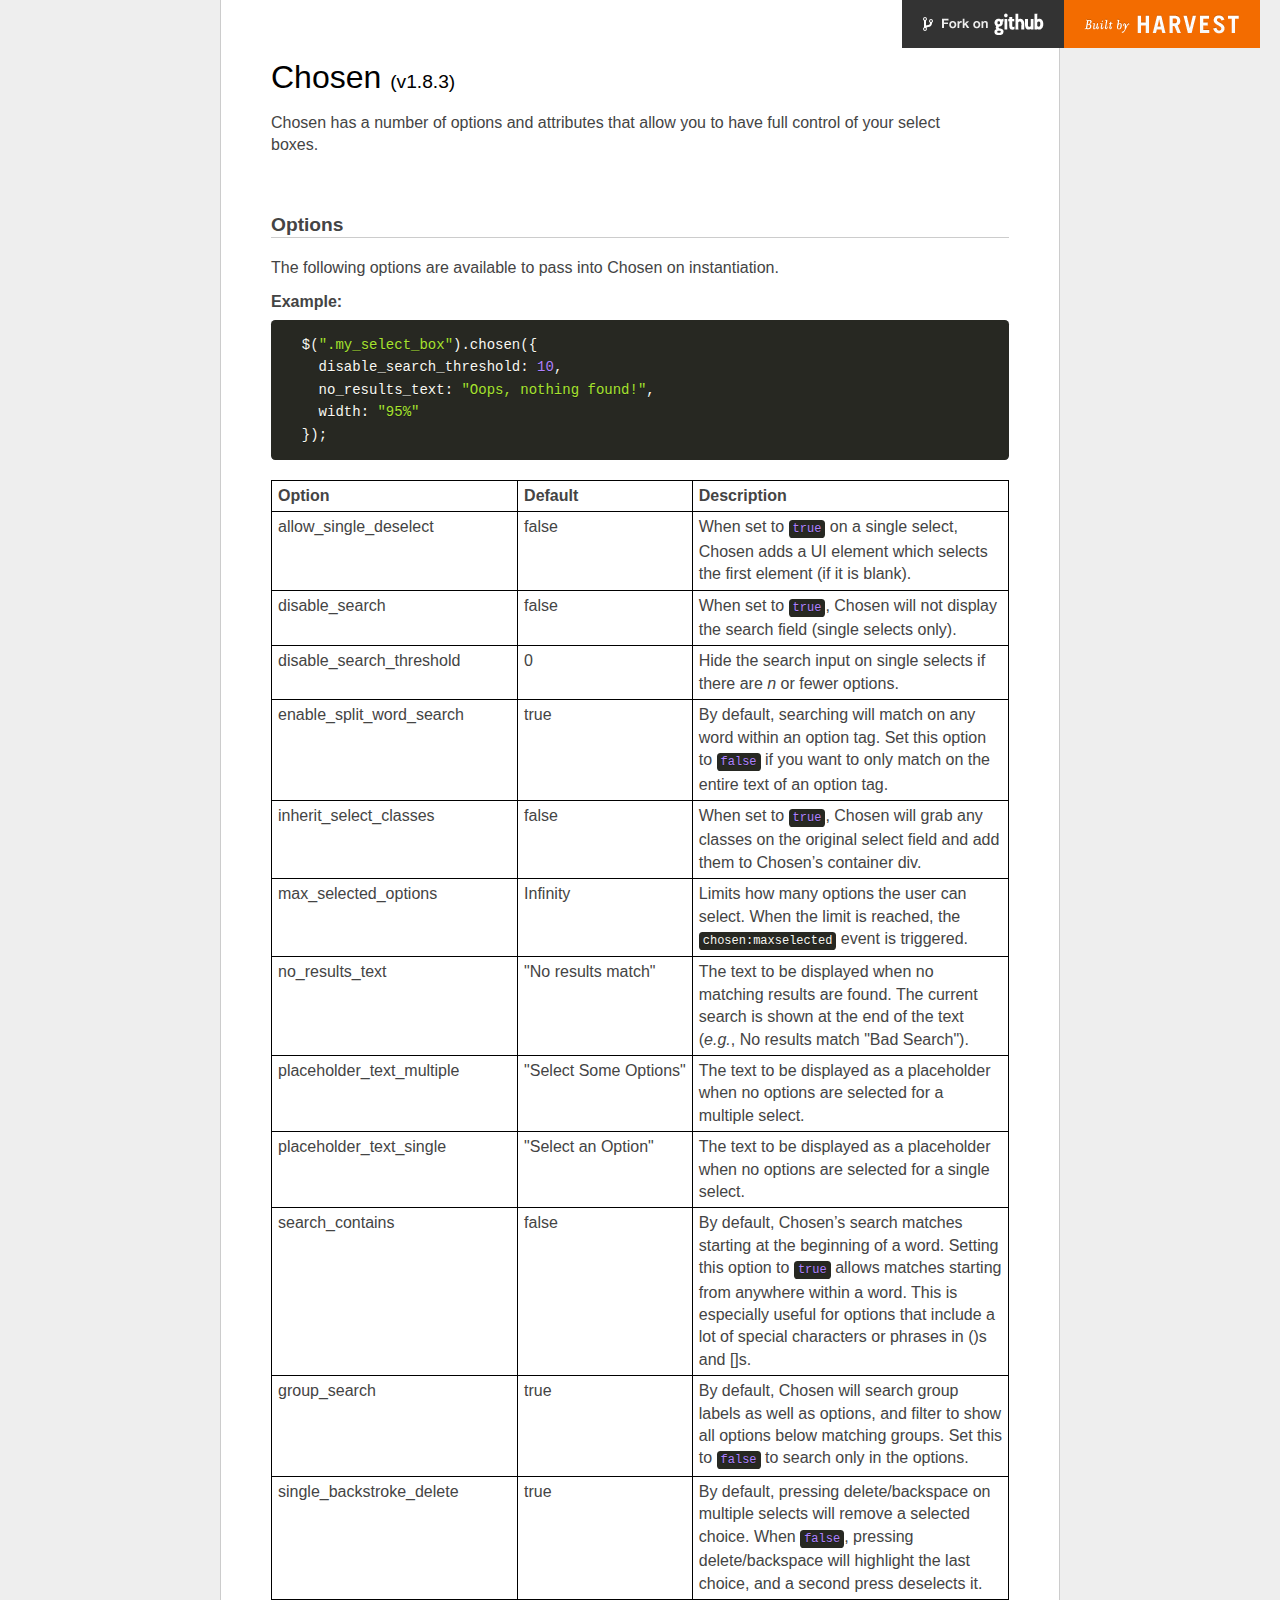
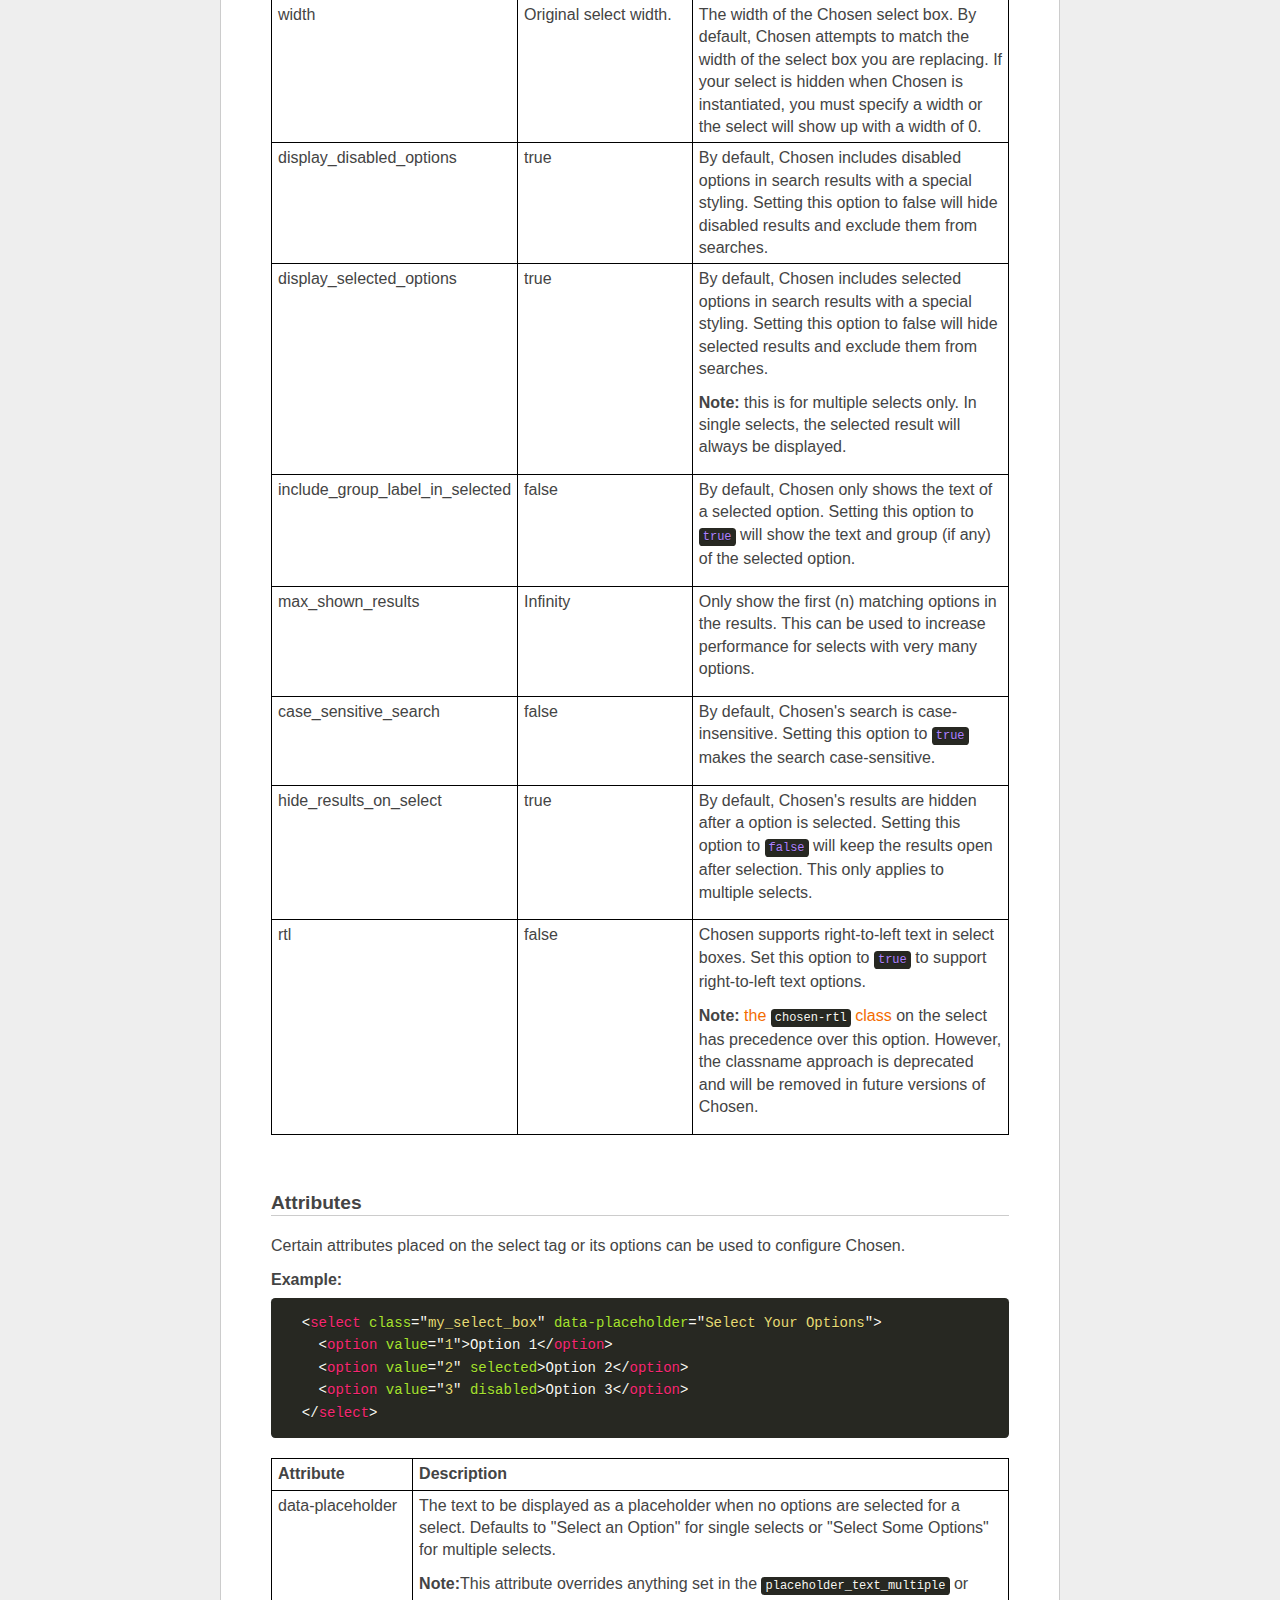
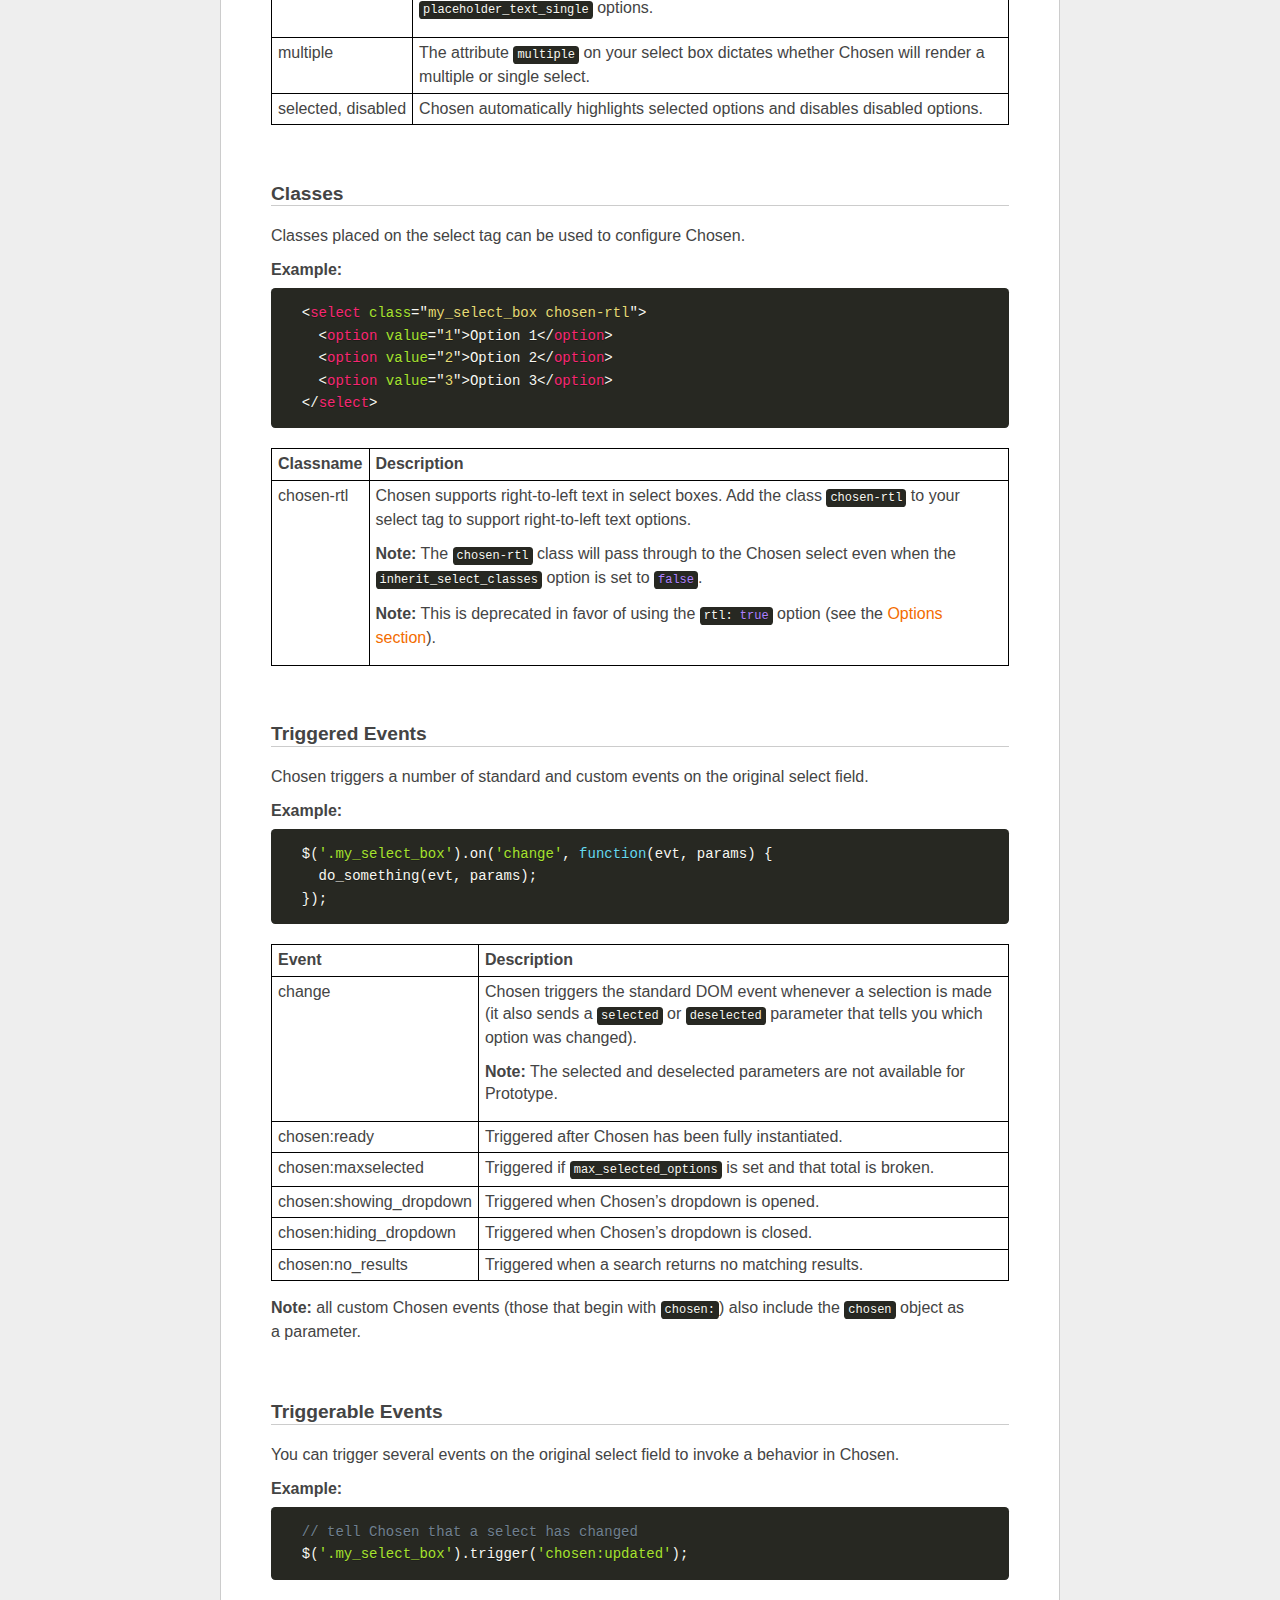
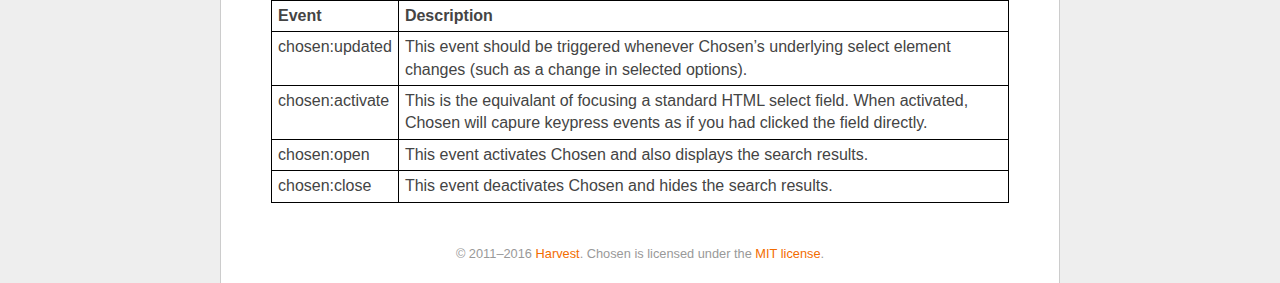
<file: frontend/lib/chosen/options.html>
<!doctype html>
<html lang="en">
<head>
  <meta charset="utf-8">
  <title>Chosen: A jQuery Plugin by Harvest to Tame Unwieldy Select Boxes</title>
  <link rel="stylesheet" href="docsupport/style.css">
  <link rel="stylesheet" href="docsupport/prism.css">
  <link rel="stylesheet" href="chosen.css">
  <style type="text/css" media="all">
    /* fix rtl for demo */
    .chosen-rtl .chosen-drop { left: -9000px; }
  </style>
</head>
<body>
  <div id="container">
    <div id="content">
      <header>
        <h1>Chosen <small>(<span id="latest-version">v1.8.3</span>)</small></h1>
      </header>
      <p>Chosen has a number of options and attributes that allow you to have full control of your select boxes.</p>

      <h2><a name="options" class="anchor" href="#options">Options</a></h2>
      <p>The following options are available to pass into Chosen on instantiation.</p>

      <h3>Example:</h3>
<pre>
  <code class="language-javascript">$(".my_select_box").chosen({
    disable_search_threshold: 10,
    no_results_text: "Oops, nothing found!",
    width: "95%"
  });</code>
</pre>

      <table class="docs-table">
        <tr>
          <th>Option</th><th>Default</th><th>Description</th>
        </tr>
        <tr>
          <td>allow_single_deselect</td>
          <td>false</td>
          <td>When set to <code class="language-javascript">true</code> on a single select, Chosen adds a UI element which selects the first element (if it is blank).</td>
        </tr>
        <tr>
          <td>disable_search</td>
          <td>false</td>
          <td>When set to <code class="language-javascript">true</code>, Chosen will not display the search field (single selects only).</td>
        </tr>
        <tr>
          <td>disable_search_threshold</td>
          <td>0</td>
          <td>Hide the search input on single selects if there are <i>n</i> or fewer options.</td>
        </tr>
        <tr>
          <td>enable_split_word_search</td>
          <td>true</td>
          <td>By default, searching will match on any word within an option tag. Set this option to <code class="language-javascript">false</code> if you want to only match on the entire text of an option tag.</td>
        </tr>
        <tr>
          <td>inherit_select_classes</td>
          <td>false</td>
          <td>When set to <code class="language-javascript">true</code>, Chosen will grab any classes on the original select field and add them to Chosen’s container div.</td>
        </tr>
        <tr>
          <td>max_selected_options</td>
          <td>Infinity</td>
          <td>Limits how many options the user can select. When the limit is reached, the <code class="language-javascript">chosen:maxselected</code> event is triggered.</td>
        </tr>
        <tr>
          <td>no_results_text</td>
          <td>"No results match"</td>
          <td>The text to be displayed when no matching results are found. The current search is shown at the end of the text (<i>e.g.</i>,
           No results match "Bad Search").</td>
        </tr>
        <tr>
          <td>placeholder_text_multiple</td>
          <td>"Select Some Options"</td>
          <td>The text to be displayed as a placeholder when no options are selected for a multiple select.</td>
        </tr>
        <tr>
          <td>placeholder_text_single</td>
          <td>"Select an Option"</td>
          <td>The text to be displayed as a placeholder when no options are selected for a single select.</td>
        </tr>
        <tr>
          <td>search_contains</td>
          <td>false</td>
          <td>By default, Chosen’s search matches starting at the beginning of a word. Setting this option to <code class="language-javascript">true</code> allows matches starting from anywhere within a word. This is especially useful for options that include a lot of special characters or phrases in ()s and []s.</td>
        </tr>
        <tr>
          <td>group_search</td>
          <td>true</td>
          <td>By default, Chosen will search group labels as well as options, and filter to show all options below matching groups. Set this to <code class="language-javascript">false</code> to search only in the options.</td>
        </tr>
        <tr>
          <td>single_backstroke_delete</td>
          <td>true</td>
          <td>By default, pressing delete/backspace on multiple selects will remove a selected choice. When <code class="language-javascript">false</code>, pressing delete/backspace will highlight the last choice, and a second press deselects it.</td>
        </tr>
        <tr>
          <td>width</td>
          <td>Original select width.</td>
          <td>The width of the Chosen select box. By default, Chosen attempts to match the width of the select box you are replacing. If your select is hidden when Chosen is instantiated, you must specify a width or the select will show up with a width of 0.</td>
        </tr>
        <tr>
          <td>display_disabled_options</td>
          <td>true</td>
          <td>By default, Chosen includes disabled options in search results with a special styling. Setting this option to false will hide disabled results and exclude them from searches.</td>
        </tr>
        <tr>
          <td>display_selected_options</td>
          <td>true</td>
          <td>
            <p>By default, Chosen includes selected options in search results with a special styling. Setting this option to false will hide selected results and exclude them from searches.</p>
            <p><strong>Note:</strong> this is for multiple selects only. In single selects, the selected result will always be displayed.</p>
          </td>
        </tr>
        <tr>
          <td>include_group_label_in_selected</td>
          <td>false</td>
          <td>
            <p>By default, Chosen only shows the text of a selected option. Setting this option to <code class="language-javascript">true</code> will show the text and group (if any) of the selected option.</p>
          </td>
        </tr>
        <tr>
          <td>max_shown_results</td>
          <td>Infinity</td>
          <td>
            <p>Only show the first (n) matching options in the results. This can be used to increase performance for selects with very many options.</p>
          </td>
        </tr>
        <tr>
          <td>case_sensitive_search</td>
          <td>false</td>
          <td>
            <p>By default, Chosen's search is case-insensitive. Setting this option to <code class="language-javascript">true</code> makes the search case-sensitive.</p>
          </td>
        </tr>
        <tr>
          <td>hide_results_on_select</td>
          <td>true</td>
          <td>
            <p>By default, Chosen's results are hidden after a option is selected. Setting this option to <code class="language-javascript">false</code> will keep the results open after selection. This only applies to multiple selects.</p>
          </td>
        </tr>
        <tr>
          <td>rtl</td>
          <td>false</td>
          <td>
            <p>Chosen supports right-to-left text in select boxes. Set this option to <code class="language-javascript">true</code> to support right-to-left text options.</p>
            <p><strong>Note:</strong> <a href="#classes">the <code class="language-javascript">chosen-rtl</code> class</a> on the select has precedence over this option. However, the classname approach is deprecated and will be removed in future versions of Chosen.</p>
          </td>
        </tr>
      </table>

      <h2><a name="attributes" class="anchor" href="#attributes">Attributes</a></h2>
      <p>Certain attributes placed on the select tag or its options can be used to configure Chosen.</p>

      <h3>Example:</h3>

<pre>
  <code class="language-markup">&lt;select class="my_select_box" data-placeholder="Select Your Options"&gt;
    &lt;option value="1"&gt;Option 1&lt;/option&gt;
    &lt;option value="2" selected&gt;Option 2&lt;/option&gt;
    &lt;option value="3" disabled&gt;Option 3&lt;/option&gt;
  &lt;/select&gt;</code>
</pre>

      <table class="docs-table">
        <tr>
          <th>Attribute</th><th>Description</th>
        </tr>
        <tr>
          <td>data-placeholder</td>
          <td>
            <p>The text to be displayed as a placeholder when no options are selected for a select. Defaults to "Select an Option" for single selects or "Select Some Options" for multiple selects.</p>
            <p><strong>Note:</strong>This attribute overrides anything set in the <code class="language-javascript">placeholder_text_multiple</code> or <code class="language-javascript">placeholder_text_single</code> options.</p>
          </td>
        </tr>
        <tr>
          <td>multiple</td>
          <td>The attribute <code class="language-html">multiple</code> on your select box dictates whether Chosen will render a multiple or single select.</td>
        </tr>
        <tr>
          <td>selected, disabled</td>
          <td>Chosen automatically highlights selected options and disables disabled options.</td>
        </tr>
      </table>

      <h2><a name="classes" class="anchor" href="#classes">Classes</a></h2>
      <p>Classes placed on the select tag can be used to configure Chosen.</p>

      <h3>Example:</h3>

<pre>
  <code class="language-markup">&lt;select class="my_select_box chosen-rtl"&gt;
    &lt;option value="1"&gt;Option 1&lt;/option&gt;
    &lt;option value="2"&gt;Option 2&lt;/option&gt;
    &lt;option value="3"&gt;Option 3&lt;/option&gt;
  &lt;/select&gt;</code>
</pre>

      <table class="docs-table">
        <tr>
          <th>Classname</th>
          <th>Description</th>
        </tr>
        <tr>
          <td>chosen-rtl</td>
          <td>
            <p>Chosen supports right-to-left text in select boxes. Add the class <code class="language-html">chosen-rtl</code> to your select tag to support right-to-left text options.</p>
            <p><strong>Note:</strong> The <code class="language-html">chosen-rtl</code> class will pass through to the Chosen select even when the <code class="language-javascript">inherit_select_classes</code> option is set to <code class="language-javascript">false</code>.</p>
            <p><strong>Note:</strong> This is deprecated in favor of using the <code class="language-javascript">rtl: true</code> option (see the <a href="#options">Options section</a>).</p>
          </td>
        </tr>
      </table>

      <h2><a name="triggered-events" class="anchor" href="#triggered-events">Triggered Events</a></h2>
      <p>Chosen triggers a number of standard and custom events on the original select field.</p>

      <h3>Example:</h3>

<pre>
  <code class="language-javascript">$('.my_select_box').on('change', function(evt, params) {
    do_something(evt, params);
  });</code>
</pre>

      <table class="docs-table">
        <tr>
          <th>Event</th><th>Description</th>
        </tr>
        <tr>
          <td>change</td>
          <td>
            <p>Chosen triggers the standard DOM event whenever a selection is made (it also sends a <code class="language-javascript">selected</code> or <code class="language-javascript">deselected</code> parameter that tells you which option was changed).</p>
            <p><strong>Note:</strong> The selected and deselected parameters are not available for Prototype.</p>
          </td>
        </tr>
        <tr>
          <td>chosen:ready</td>
          <td>Triggered after Chosen has been fully instantiated.</td>
        </tr>
        <tr>
          <td>chosen:maxselected</td>
          <td>Triggered if <code class="language-javascript">max_selected_options</code> is set and that total is broken.</td>
        </tr>
        <tr>
          <td>chosen:showing_dropdown</td>
          <td>Triggered when Chosen’s dropdown is opened.</td>
        </tr>
        <tr>
          <td>chosen:hiding_dropdown</td>
          <td>Triggered when Chosen’s dropdown is closed.</td>
        </tr>
        <tr>
          <td>chosen:no_results</td>
          <td>Triggered when a search returns no matching results.</td>
        </tr>
      </table>

      <p>
        <strong>Note:</strong> all custom Chosen events (those that begin with <code class="language-javascript">chosen:</code>) also include the <code class="language-javascript">chosen</code> object as a parameter.
      </p>

      <h2><a name="triggerable-events" class="anchor" href="#triggerable-events">Triggerable Events</a></h2>
      <p>You can trigger several events on the original select field to invoke a behavior in Chosen.</p>

      <h3>Example:</h3>

<pre>
  <code class="language-javascript">// tell Chosen that a select has changed
  $('.my_select_box').trigger('chosen:updated');</code>
</pre>

      <table class="docs-table">
        <tr>
          <th>Event</th><th>Description</th>
        </tr>
        <tr>
          <td>chosen:updated</td>
          <td>This event should be triggered whenever Chosen’s underlying select element changes (such as a change in selected options).</td>
        </tr>
        <tr>
          <td>chosen:activate</td>
          <td>This is the equivalant of focusing a standard HTML select field. When activated, Chosen will capure keypress events as if you had clicked the field directly.</td>
        </tr>
        <tr>
          <td>chosen:open</td>
          <td>This event activates Chosen and also displays the search results.</td>
        </tr>
        <tr>
          <td>chosen:close</td>
          <td>This event deactivates Chosen and hides the search results.</td>
        </tr>
      </table>

      <footer>
        &copy; 2011&ndash;2016 <a href="http://www.getharvest.com/">Harvest</a>. Chosen is licensed under the <a href="https://github.com/harvesthq/chosen/blob/master/LICENSE.md">MIT license</a>.
      </footer>

    </div>
  </div>
  <div class="oss-bar">
    <ul>
      <li><a class="fork" href="https://github.com/harvesthq/chosen">Fork on Github</a></li>
      <li><a class="harvest" href="http://www.getharvest.com/">Built by Harvest</a></li>
    </ul>
  </div>
  <script src="docsupport/prism.js" type="text/javascript" charset="utf-8"></script>
</body>
</html>
</file>
<file: frontend/lib/chosen/docsupport/prism.css>
/**
 * okaidia theme for JavaScript, CSS and HTML
 * Loosely based on Monokai textmate theme by http://www.monokai.nl/
 * @author ocodia
 */

code[class*="language-"],
pre[class*="language-"] {
	color: #f8f8f2;
	text-shadow: 0 1px rgba(0,0,0,0.3);
	font-family: Consolas, Monaco, 'Andale Mono', monospace;
	direction: ltr;
	text-align: left;
	white-space: pre;
	word-spacing: normal;
	
	-moz-tab-size: 4;
	-o-tab-size: 4;
	tab-size: 4;
	
	-webkit-hyphens: none;
	-moz-hyphens: none;
	-ms-hyphens: none;
	hyphens: none;
}

/* Code blocks */
pre[class*="language-"] {
	padding: 1em;
	margin: .5em 0;
	overflow: auto;	
	border-radius: 0.3em;
}

:not(pre) > code[class*="language-"],
pre[class*="language-"] {
	background: #272822;
}

/* Inline code */
:not(pre) > code[class*="language-"] {
	padding: .1em;
	border-radius: .3em;
}

.token.comment,
.token.prolog,
.token.doctype,
.token.cdata {
	color: slategray;
}

.token.punctuation {
	color: #f8f8f2;
}

.namespace {
	opacity: .7;
}

.token.property,
.token.tag {
	color: #f92672;
}

.token.boolean,
.token.number{
	color: #ae81ff;
}

.token.selector,
.token.attr-name,
.token.string {
	color: #a6e22e;
}


.token.operator,
.token.entity,
.token.url,
.language-css .token.string,
.style .token.string {
	color: #f8f8f2;
}

.token.atrule,
.token.attr-value
{
	color: #e6db74;
}


.token.keyword{
color: #66d9ef;
}

.token.regex,
.token.important {
	color: #fd971f;
}

.token.important {
	font-weight: bold;
}

.token.entity {
	cursor: help;
}
</file>
<file: frontend/lib/chosen/docsupport/style.css>
/* Reset */
html, body, div, span, object, iframe, h1, h2, h3, h4, h5, h6, p, blockquote, pre, abbr, address, cite, code, del, dfn, em, img, ins, kbd, q, samp, small, strong, sub, sup, var, b, i, dl, dt, dd, ol, ul, li, fieldset, form, label, legend, table, caption, tbody, tfoot, thead, tr, th, td, article, aside, canvas, details, figcaption, figure, footer, header, hgroup, menu, nav, section, summary, time, mark, audio, video { margin: 0; padding: 0; border: 0; font-size: 100%; font: inherit; vertical-align: baseline; }

article, aside, details, figcaption, figure, footer, header, hgroup, menu, nav, section { display: block; }

blockquote, q { quotes: none; }
blockquote:before, blockquote:after, q:before, q:after { content: ""; content: none; }
ins { background-color: #ff9; color: #000; text-decoration: none; }
mark { background-color: #ff9; color: #000; font-style: italic; font-weight: bold; }
del { text-decoration: line-through; }
abbr[title], dfn[title] { border-bottom: 1px dotted; cursor: help; }
table { border-collapse: collapse; border-spacing: 0; }
hr { display: block; height: 1px; border: 0; border-top: 1px solid #ccc; margin: 1em 0; padding: 0; }
input, select { vertical-align: middle; }

body { font:13px/1.231 sans-serif; *font-size:small; } /* Hack retained to preserve specificity */
select, input, textarea, button { font:99% sans-serif; }
pre, code, kbd, samp { font-family: monospace, sans-serif; }


body { background: #EEE; color: #444; line-height: 1.4em; }

header h1 { color: black; font-size: 2em; line-height: 1.1em; display: inline-block; height: 27px; margin: 20px 0 25px; }
header h1 small { font-size: 0.6em; }

div#content { background: white; border: 1px solid #ccc; border-width: 0 1px 1px; margin: 0 auto; padding: 40px 50px 40px; width: 738px; }

footer { color: #999; padding-top: 40px; font-size: 0.8em; text-align: center; }

body { font-family: sans-serif; font-size: 1em; }

p { margin: 0 0 .7em; max-width: 700px; }
table+p { margin-top: 1em; }

h2 { border-bottom: 1px solid #ccc; font-size: 1.2em; margin: 3em 0 1em 0; font-weight: bold;}
h3 { font-weight: bold; }

h2.intro { border-bottom: none; font-size: 1em; font-weight: normal; margin-top:0; }

ul li { list-style: disc; margin-left: 1em; margin-bottom: 1.25em; }
ol li { margin-left: 1.25em; }
ol ul, ul ul { margin: .25em 0 0; }
ol ul li, ul ul li { list-style-type: circle; margin: 0 0 .25em 1em; }

li > p { margin-top: .25em; }

div.side-by-side { width: 100%; margin-bottom: 1em; }
div.side-by-side > div { float: left; width: 49%; }
div.side-by-side > div > em { margin-bottom: 10px; display: block; }

.faqs em { display: block; }

.clearfix:after {
  content: "\0020";
  display: block;
  height: 0;
  clear: both;
  overflow: hidden;
  visibility: hidden;
}

a { color: #F36C00; outline: none; text-decoration: none; }
a:hover { text-decoration: underline; }

ul.credits li { margin-bottom: .25em; }

strong { font-weight: bold; }
i { font-style: italic; }

.button {
  background: #fafafa;
  background: -webkit-linear-gradient(top, #ffffff, #eeeeee);
  background: -moz-linear-gradient(top, #ffffff, #eeeeee);
  background: -o-linear-gradient(top, #ffffff, #eeeeee);
  background: linear-gradient(to bottom, #ffffff, #eeeeee);
  border: 1px solid #bbbbbb;
  border-radius: 4px;
  box-shadow: inset 0 1px 1px rgba(255, 255, 255, 0.2);
  color: #555555;
  cursor: pointer;
  display: inline-block;
  font-family: "Helvetica Neue", Arial, Verdana, "Nimbus Sans L", sans-serif;
  font-size: 13px;
  font-weight: 500;
  height: 31px;
  line-height: 28px;
  outline: none;
  padding: 0 13px;
  text-shadow: 0 1px 0 white;
  text-decoration: none;
  vertical-align: middle;
  white-space: nowrap;
  -webkit-font-smoothing: antialiased;
  -webkit-box-sizing: border-box;
  -moz-box-sizing: border-box;
  box-sizing: border-box;
}

.button-blue {
  background: #1385e5;
  background: -webkit-linear-gradient(top, #53b2fc, #1385e5);
  background: -moz-linear-gradient(top, #53b2fc, #1385e5);
  background: -o-linear-gradient(top, #53b2fc, #1385e5);
  background: linear-gradient(to bottom, #53b2fc, #1385e5);
  border-color: #075fa9;
  color: white;
  font-weight: bold;
  text-shadow: 0 -1px 0 rgba(0, 0, 0, 0.4);
}


/* Tweak navbar brand link to be super sleek
-------------------------------------------------- */
.oss-bar {
  top: 0;
  right: 20px;
  position: fixed;
  z-index: 1030;
}
.oss-bar ul {
  float: right;
  margin: 0;
  list-style: none;
}
.oss-bar ul li {
  list-style: none;
  float: left;
  line-height: 0;
  margin: 0;
}
.oss-bar ul li a {
   -moz-box-sizing:    border-box;
  -webkit-box-sizing: border-box;
  -ms-box-sizing:     border-box;
   box-sizing:        border-box;
  border: 0;
  margin-top: -10px;
  display: block;
  height: 58px;
  background: #F36C00 url(oss-credit.png) no-repeat 20px 22px;
  padding: 22px 20px 12px 20px;
  text-indent: 120%; /* stupid padding */
  white-space: nowrap;
  overflow: hidden;
  -webkit-transition: all 0.10s ease-in-out;
  -moz-transition: all 0.10s ease-in-out;
  transition: all 0.15s ease-in-out;
}
.oss-bar ul li a:hover {
  margin-top: 0px;
}
.oss-bar a.harvest {
  width: 196px;
  background-color: #F36C00;
  background-position: -142px 22px;
  padding-right: 22px; /* optical illusion */
}
.oss-bar a.fork {
  width: 162px;
  background-color: #333333;
}

.docs-table th, .docs-table td {
  border: 1px solid #000;
  padding: 4px 6px;
  white-space: nowrap;
}

.docs-table td:last-child {
  white-space: normal;
}

.docs-table th {
  font-weight: bold;
  text-align: left;
}

#content pre[class*=language-] {
  font-size: 14px;
  margin-bottom: 20px;
}

#content pre[class*=language-] code {
  font-size: 14px;
  padding: 0;
}

#content code[class*=language-] {
  font-size: 12px;
  padding: 2px 4px;
}

.anchor {
  color: inherit;
  position: relative;
}

.anchor:hover {
  background: url([data-uri]) 0 50% no-repeat;
  background-size: 21px 9px;
  margin-left: -27px;
  padding-left: 27px;
  text-decoration: none;
}

.select,
.chosen-select,
.chosen-select-no-single,
.chosen-select-no-results,
.chosen-select-deselect,
.chosen-select-rtl,
.chosen-select-width {
  width: 350px;
}

.jquery-version-refer {
  margin-top: 40px;
  font-style: italic;
}
</file>
